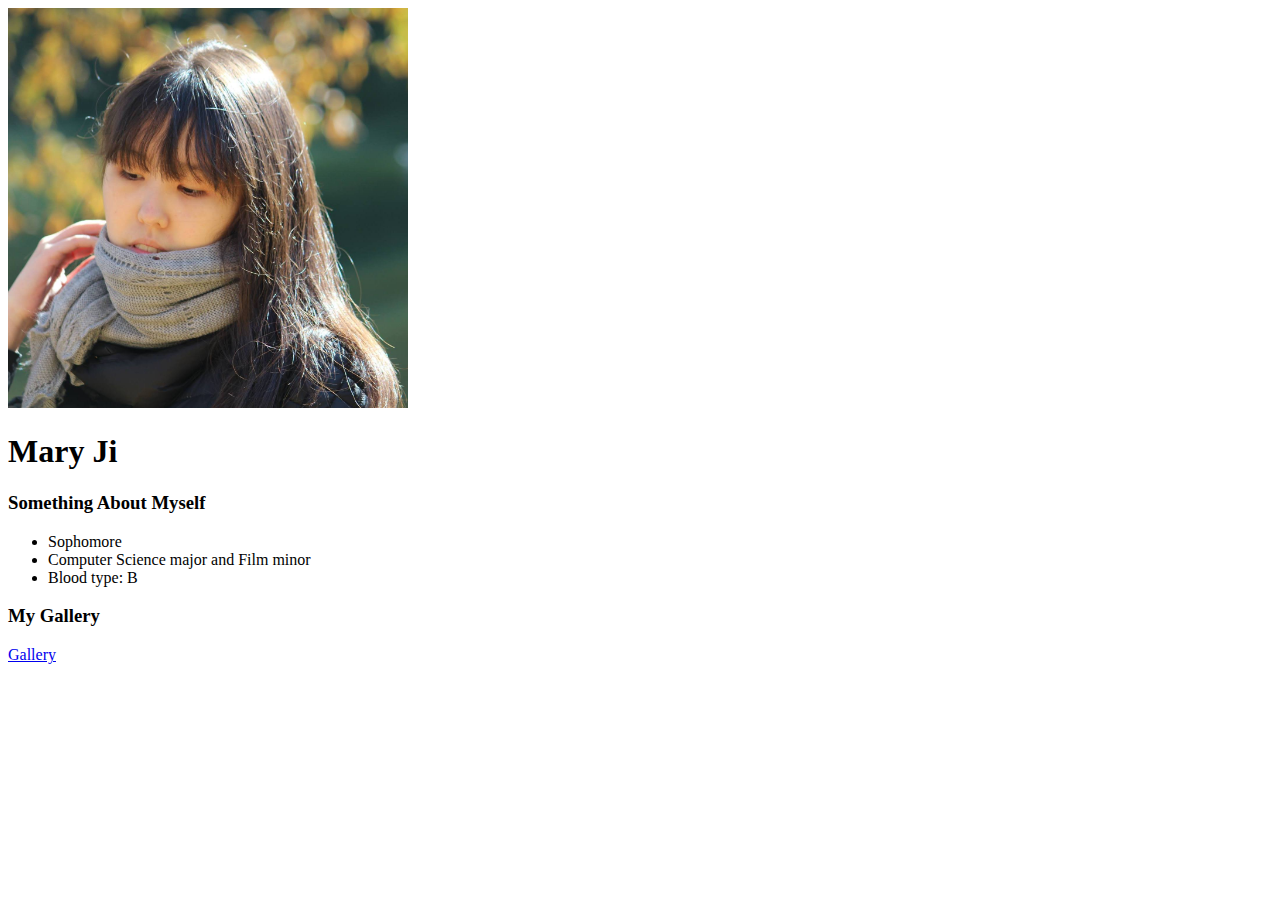
<file: assignment01/index.html>
<!DOCTYPE html>

<html>
<head>
    <meta charset="utf-8">
    <title>Mary Ji</title>
</head>

<body>
    
    <div>
        <img src="images/Ji.jpg" alt="Mary Ji" height="400px" width="400px"><!-- Yanying Ji -->
        <h1><strong>Mary Ji</strong></h1>
        <h3>Something About Myself</h3>
        <ul>
            <li>Sophomore</li>
            <li>Computer Science major and Film minor</li>
            <li>Blood type: B</li>
        </ul>
    </div> <!-- header -->
    <div>
        <h3>My Gallery</h3>
        <p><a href="Gallery.html">Gallery</a></p>
    </div> <!-- body -->

</body>

</html>
</file>
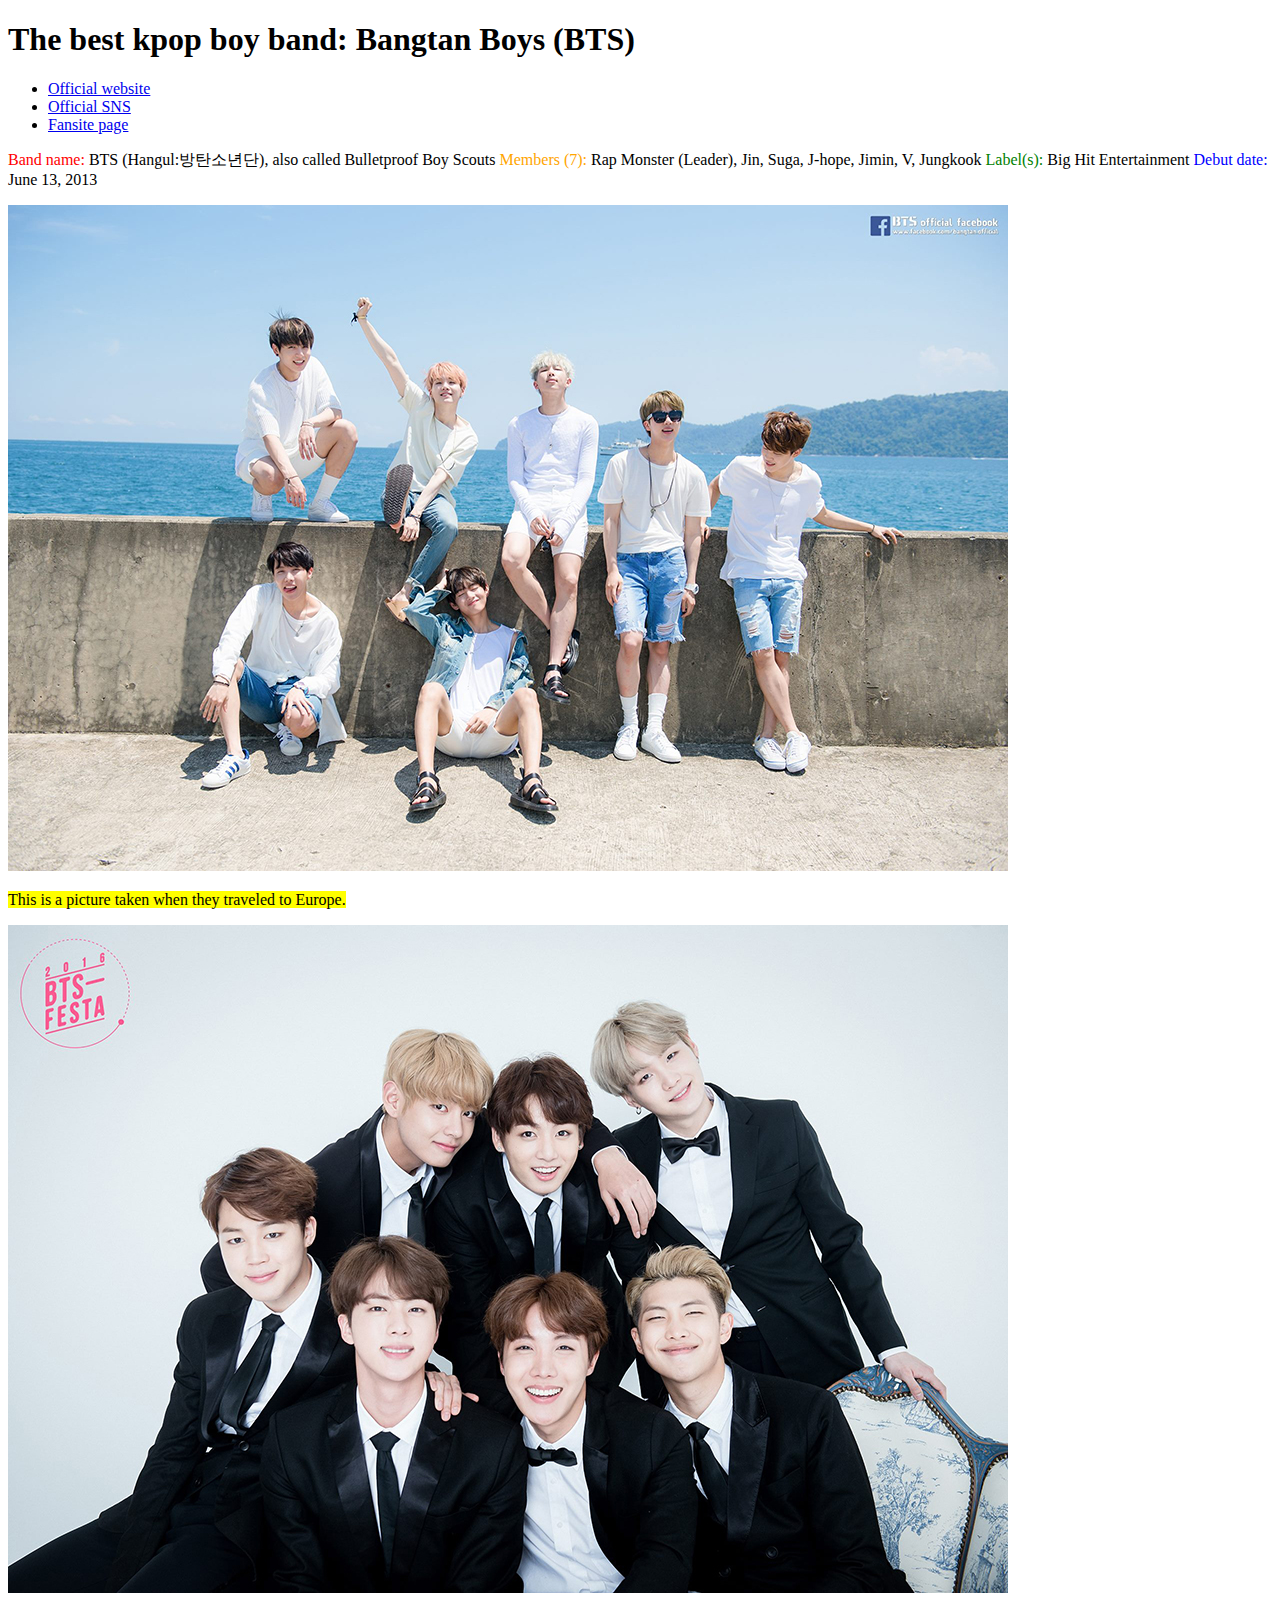
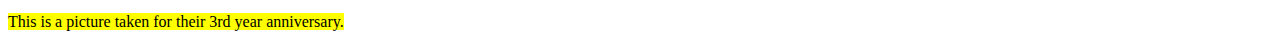
<file: assignment02/index.html>
<!DOCTYPE html>

<html lang="en">
<head>
    <meta charset="utf-8">
    <title>Introduction to BTS</title>
</head>

<body>
    
    <div id="banner">
        <h1>The best kpop boy band: Bangtan Boys (BTS)</h1>
    </div> <!-- end of banner div -->
    
    <div id="nav_bar">
        <ul>
            <li><a href="http://bts.ibighit.com/">Official website</a></li>
            <li><a href="https://twitter.com/BTS_twt" target="_blank">Official SNS</a></li>
            <li><a href="https://btsdiary.com/" target="_blank">Fansite page</a></li>
        </ul>
    </div> <!-- end of nav_bar div -->
    
    <div id="container">
        <div id="about">
            <p>
                <span class="description" style="color:red">Band name: </span>BTS (Hangul:방탄소년단), also called Bulletproof Boy Scouts
                <span class="description" style="color:orange">Members (7): </span>Rap Monster (Leader), Jin, Suga, J-hope, Jimin, V, Jungkook 
                <span class="description" style="color:green">Label(s): </span>Big Hit Entertainment
                <span class="description" style="color:blue">Debut date: </span>June 13, 2013
            </p>
        </div> <!-- end of about div -->
        
        <div id="media_files">
            <!--media source URL: https://www.facebook.com/bangtan.official/ -->
            <img src="images/BTS01.jpg" alt="BTS group picture 1">
            <p><span class="img_descpt" style="background-color:yellow">This is a picture taken when they traveled to Europe.</span></p>
            <!--media source URL: https://www.facebook.com/bangtan.official/ -->
            <img src="images/BTS02.jpg" alt="BTS group picture 2">
            <p><span class="img_descpt" style="background-color:yellow">This is a picture taken for their 3rd year anniversary.</span></p>
        </div> <!-- end of media_files div -->    
    </div> <!-- end of container div -->
    
</body>
    
</html>
</file>
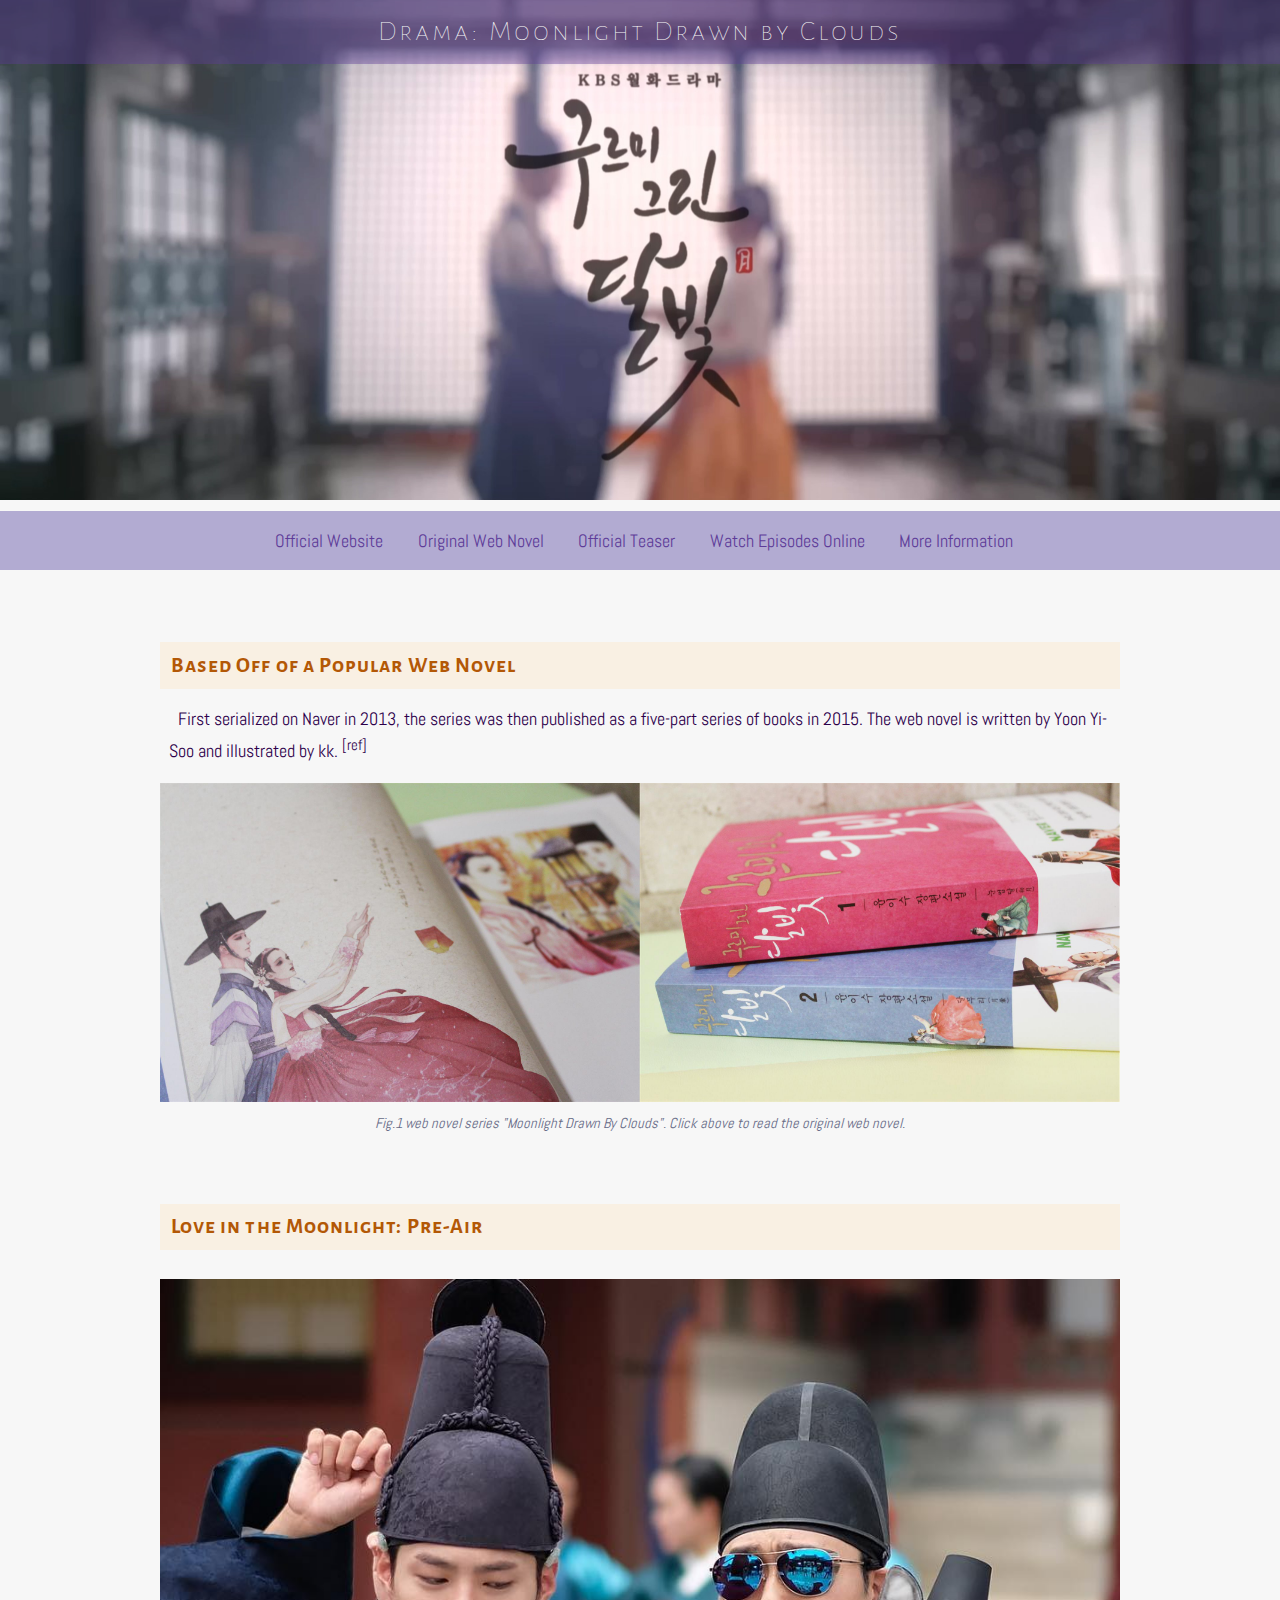
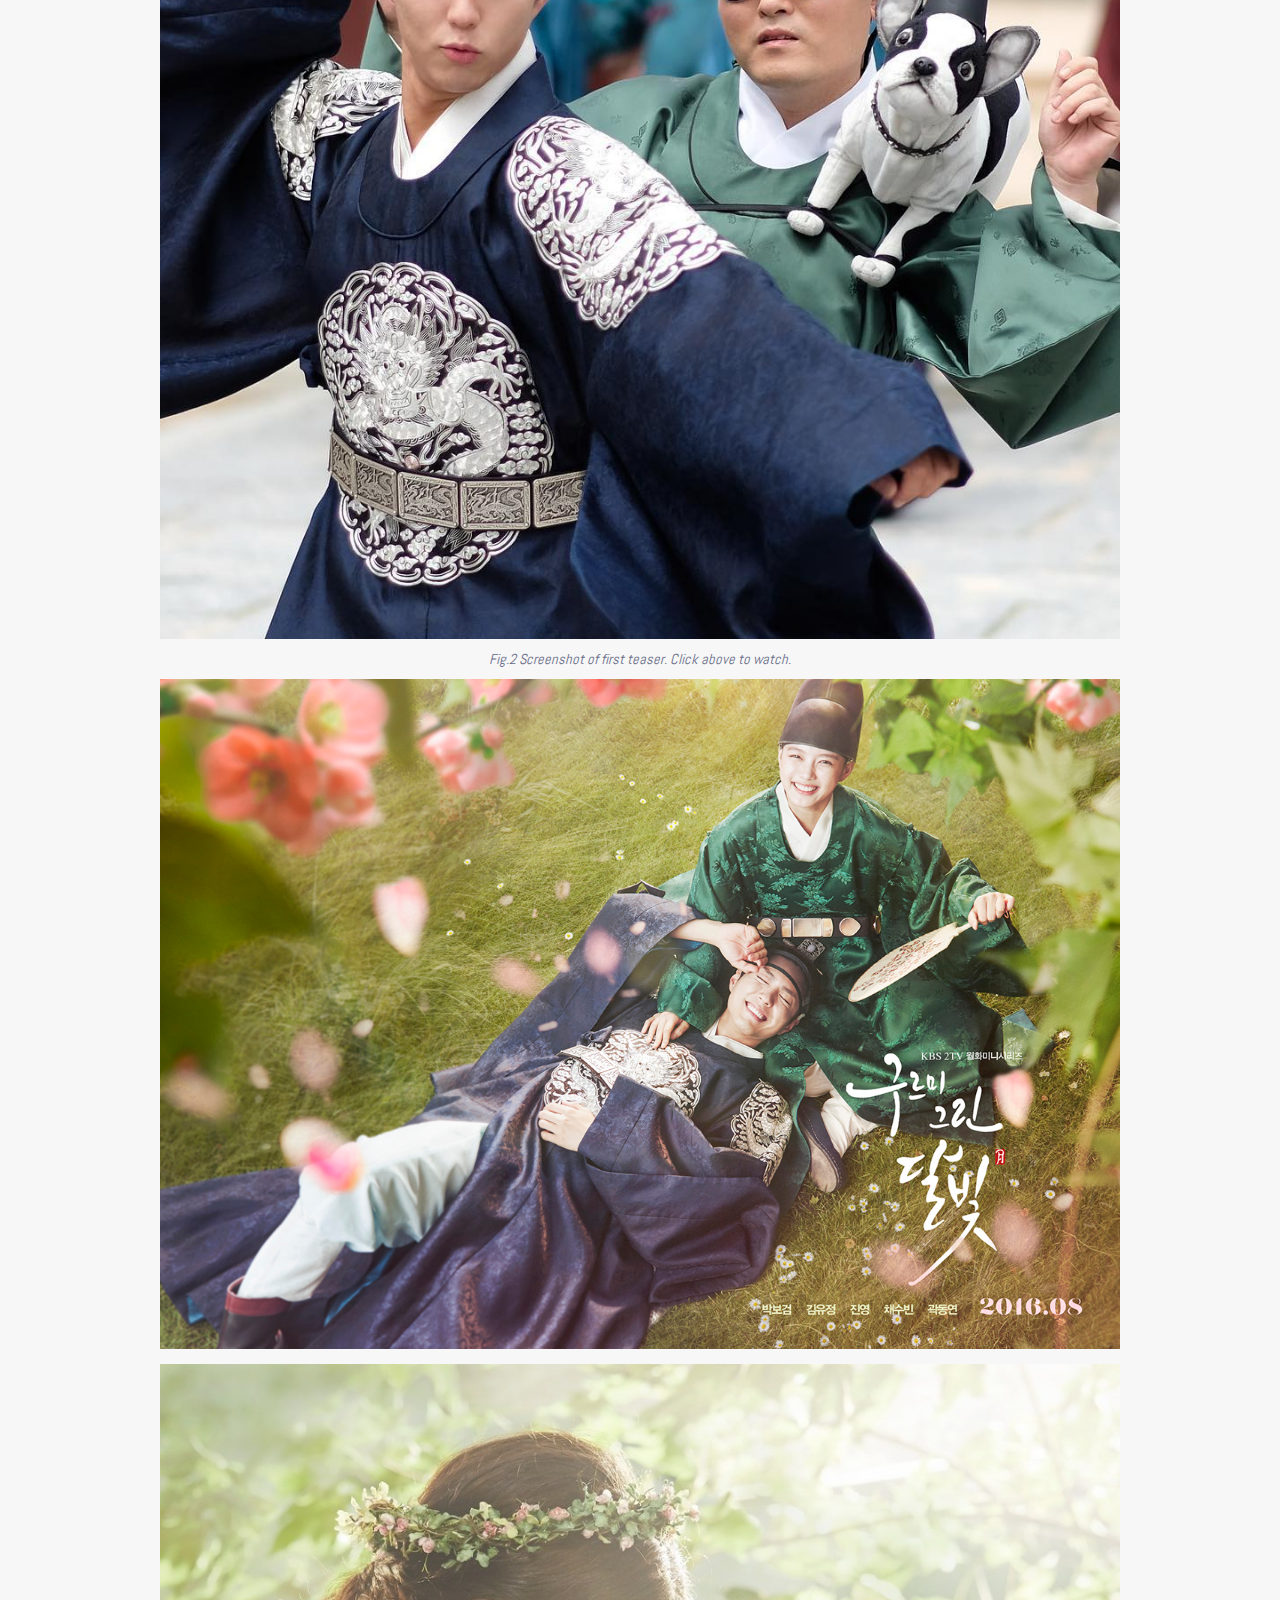
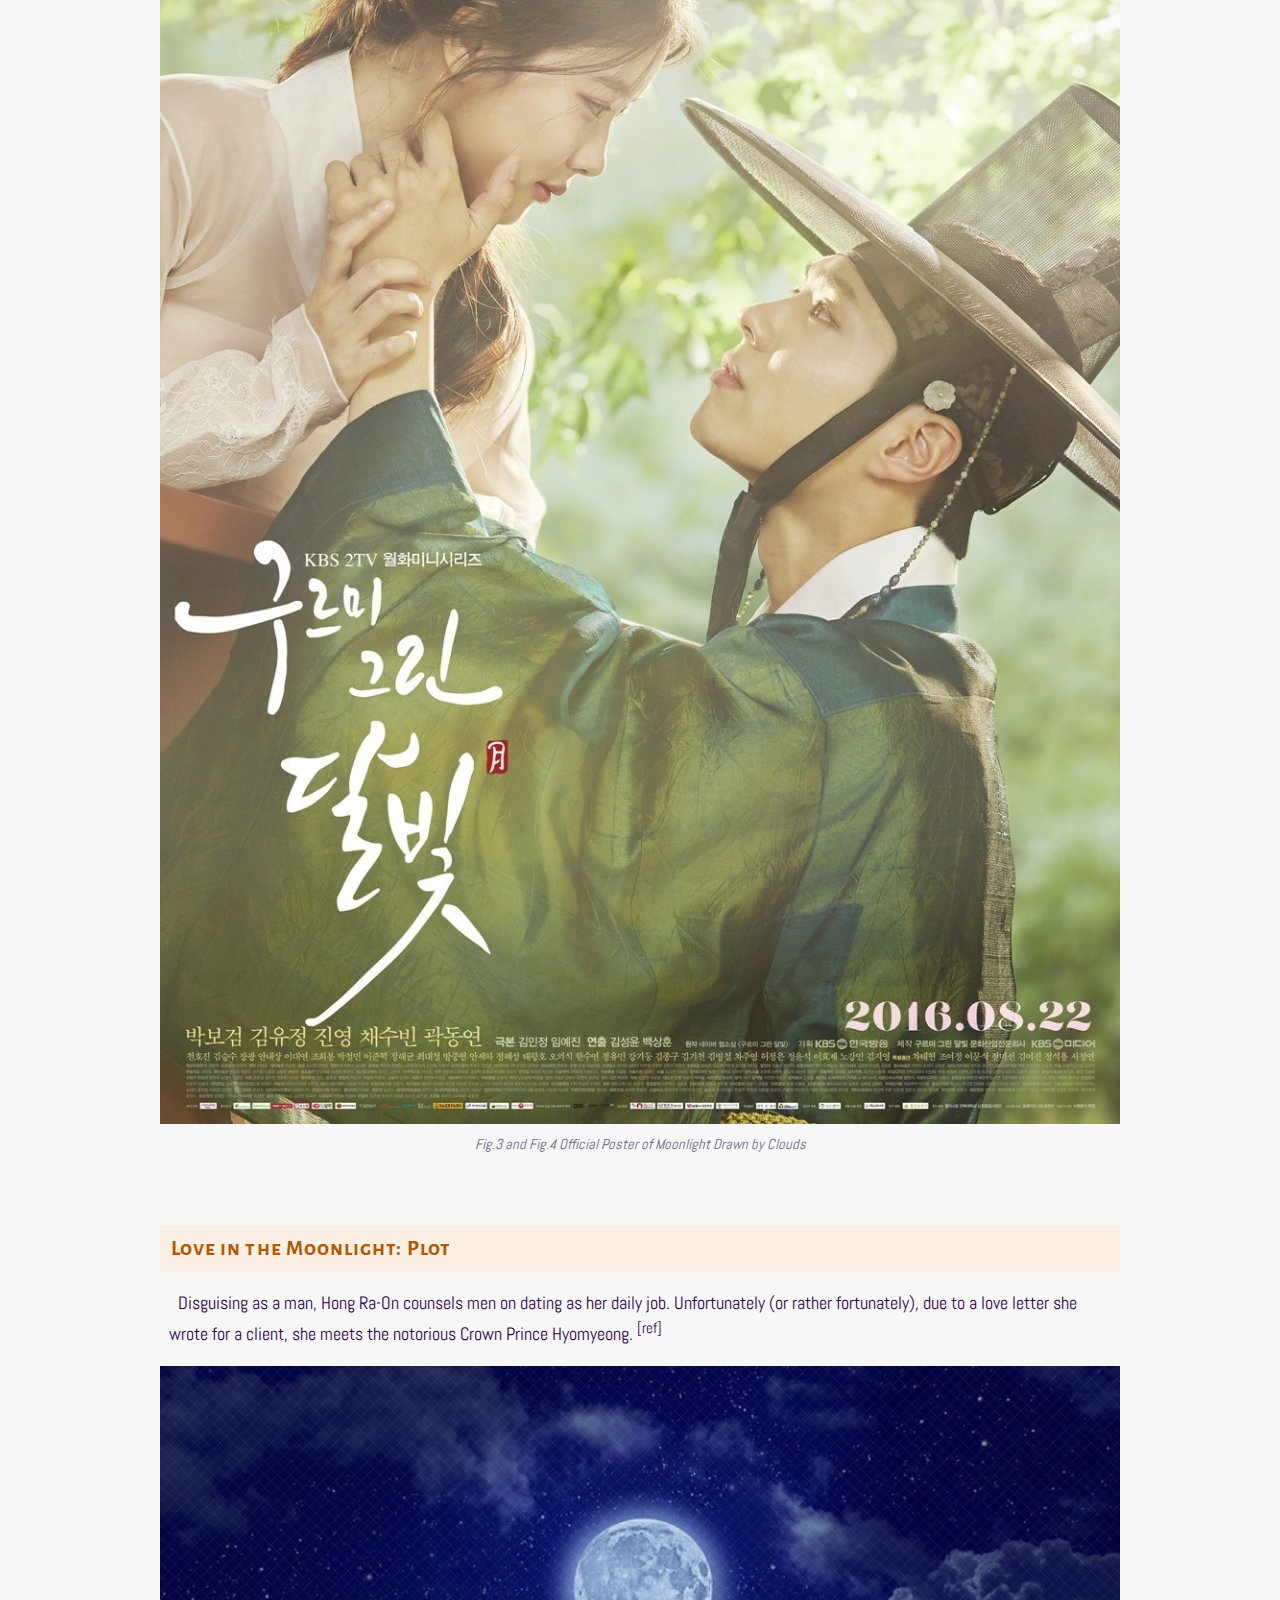
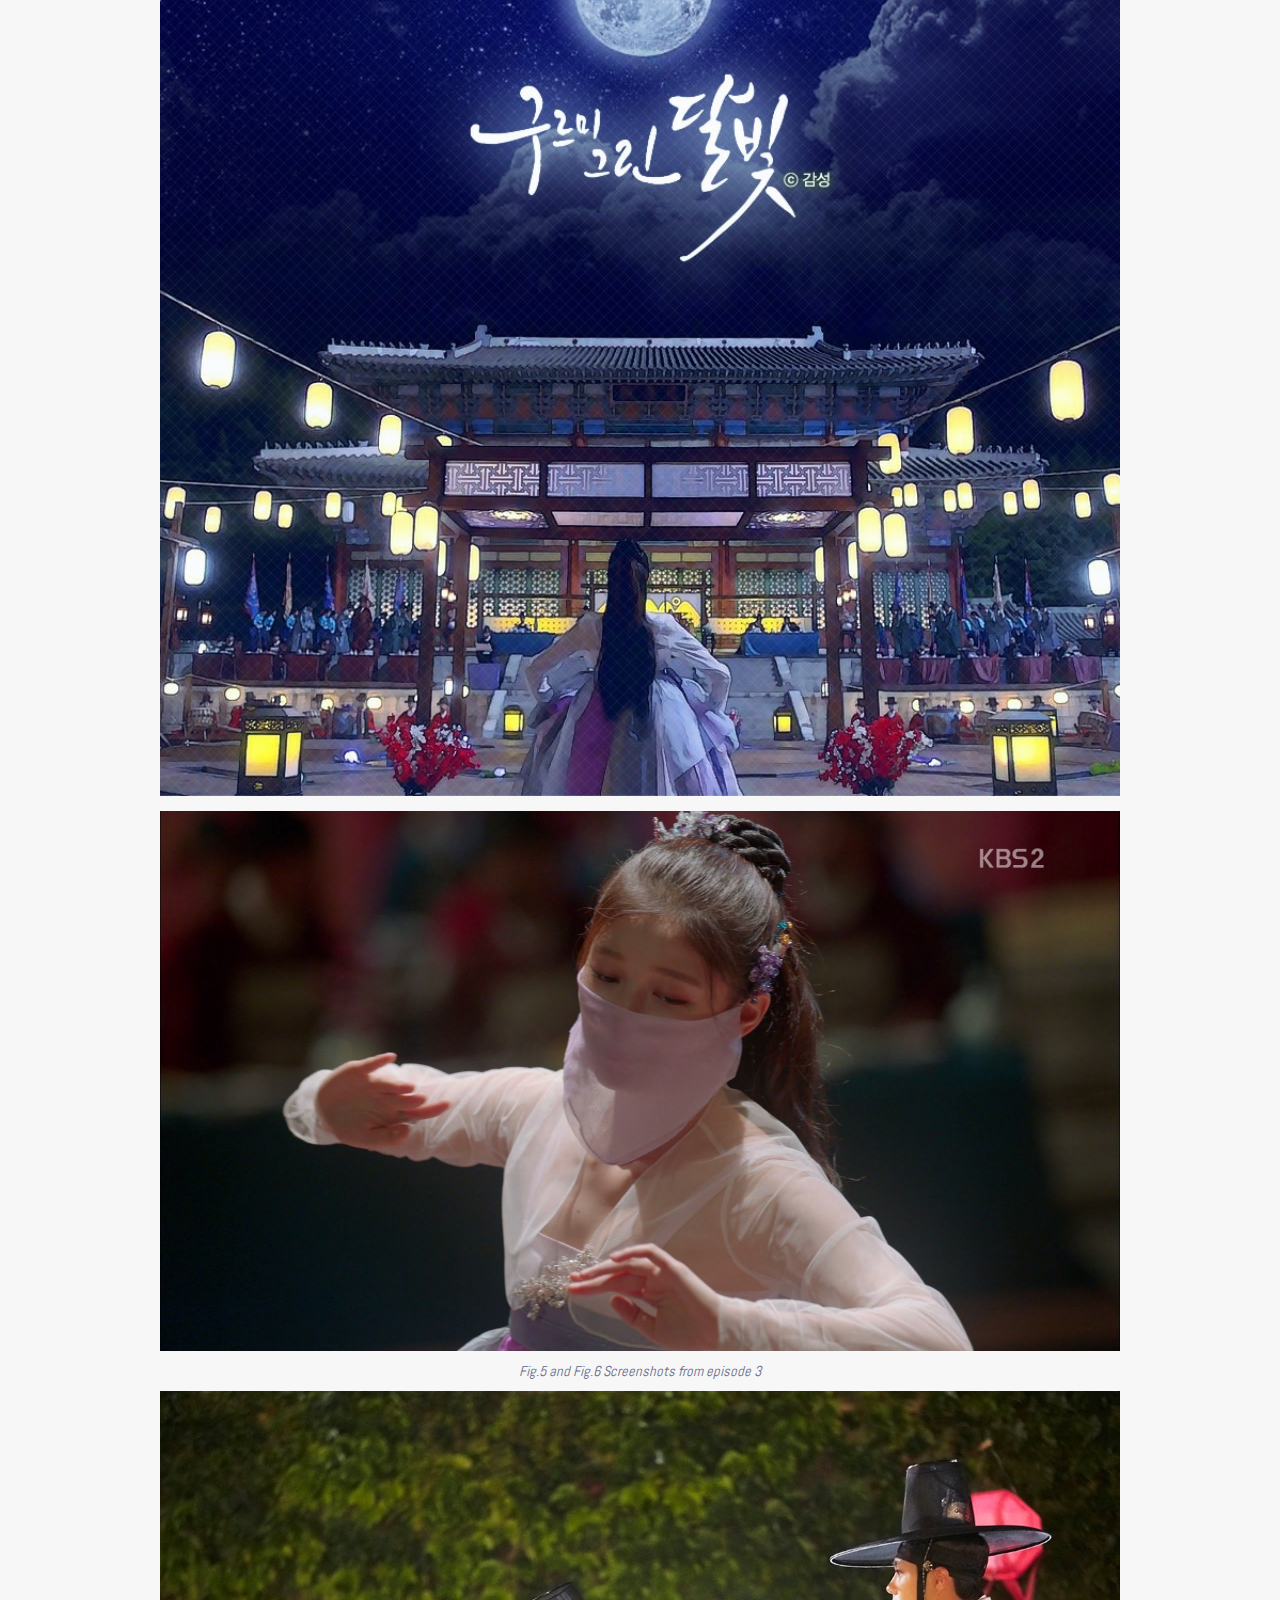
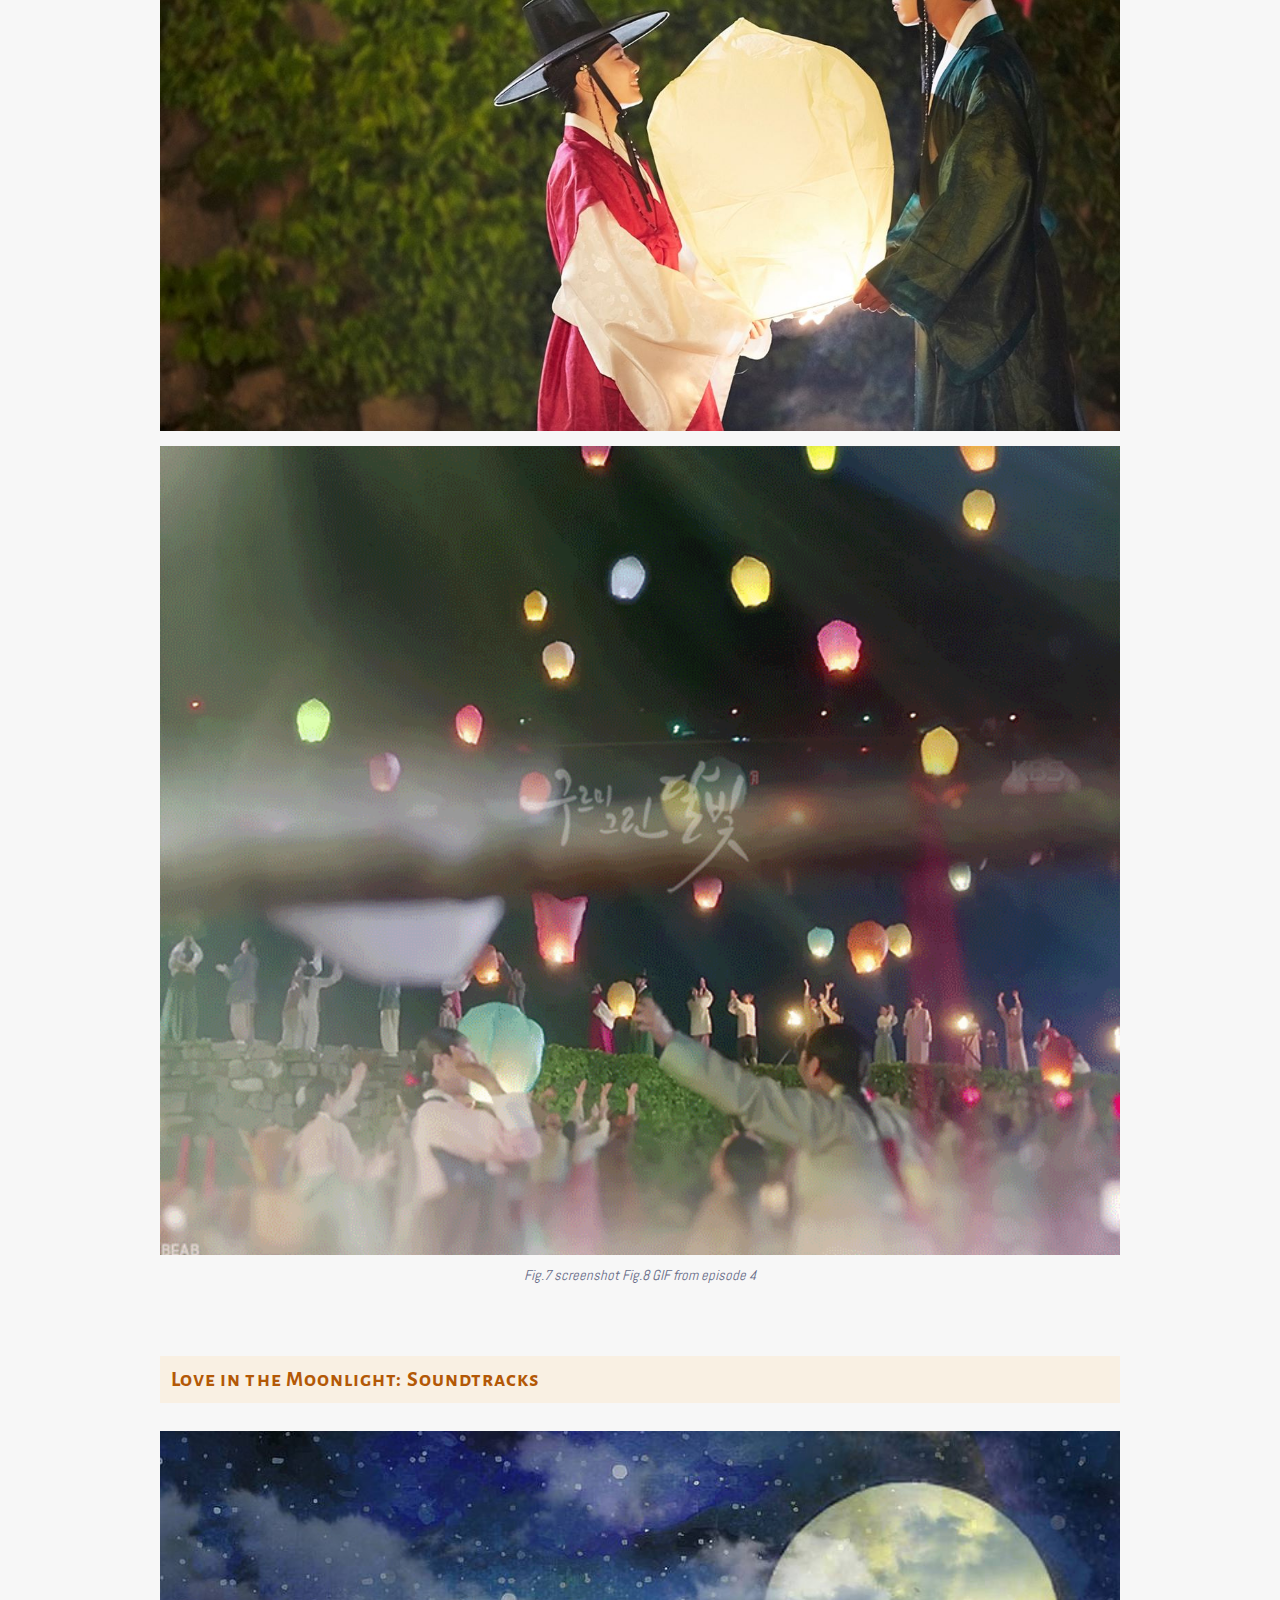
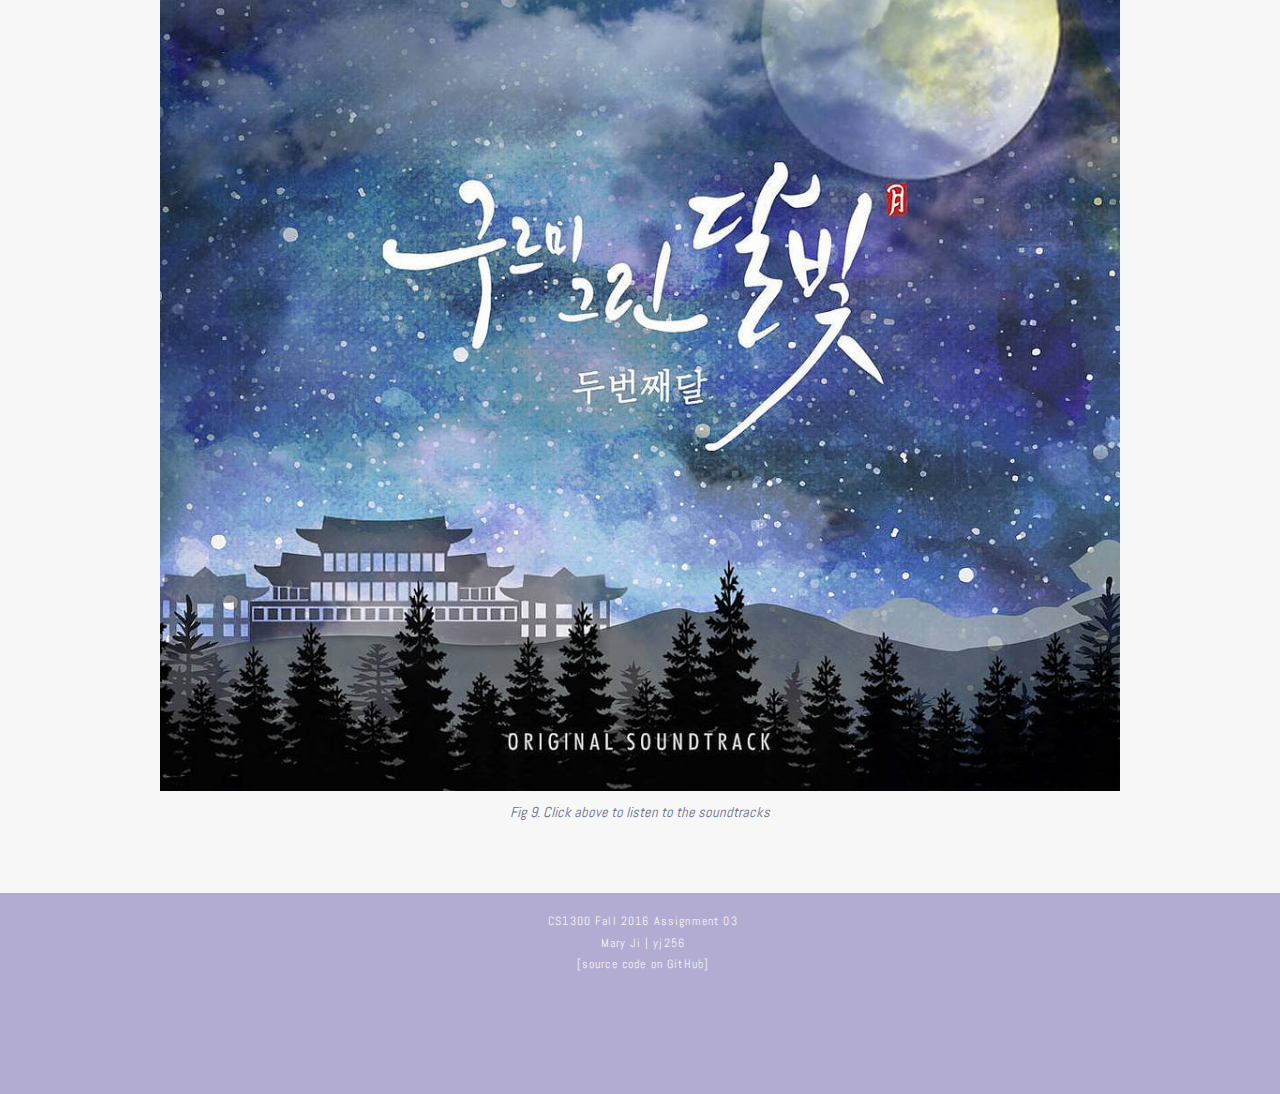
<file: assignment03/index.html>
<!DOCTYPE html>

<html lang="en">
<head>
    <meta charset="utf-8">
    <title>Drama: Moonlight Drawn by Clouds</title>
    <link rel="stylesheet" type="text/css" href="css/index.css">
    <link rel="stylesheet" type="text/css"
          href="https://fonts.googleapis.com/css?family=Abel">
    <link rel="stylesheet" type="text/css"
          href="https://fonts.googleapis.com/css?family=Rajdhani">
    <link rel="stylesheet" type="text/css"
          href="https://fonts.googleapis.com/css?family=Alegreya+Sans+SC:100,300">
</head>

<body>
    
    <div id="banner">
        <h1>Drama: Moonlight Drawn by Clouds</h1>
    </div> <!-- end of banner div -->
    
    <div id="nav_bar">
        <ul>
            <li><a href="http://www.kbs.co.kr/drama/gurumi/" target="_blank">Official Website</a></li>
            <li><a href="http://novel.naver.com/webnovel/list.nhn?novelId=126772" target="_blank">Original Web Novel</a></li>
            <li><a href="https://www.youtube.com/watch?v=YKalIVv3Z24" target="_blank">Official Teaser</a></li>
            <li><a href="https://www.viki.com/tv/30308c-moonlight-drawn-by-clouds?locale=en" target="_blank">Watch Episodes Online</a></li>
            <li><a href="http://asianwiki.com/Love_in_the_Moonlight" target="_blank">More Information</a></li>
        </ul>
    </div> <!-- end of nav_bar div -->
    
    <div id="content_container">
        <div class="section">
            <h2>Based Off of a Popular Web Novel</h2>
            <p>First serialized on Naver in 2013, the series was then published as a five-part series of books in 2015. The web novel is written by Yoon Yi-Soo and illustrated by kk. <span class="superscript"><sup>[<a href="https://en.wikipedia.org/wiki/Love_in_the_Moonlight#cite_note-18" target="_blank">ref</a>]</sup></span></p>
            
            <!-- media source URL: http://blog.aladin.co.kr/746452147/7471883 -->
            <a href="http://novel.naver.com/webnovel/list.nhn?novelId=126772" target="_blank"><img src="images/books.jpg" alt="original novel"></a>
            <div class="caption">Fig.1 web novel series "Moonlight Drawn By Clouds". Click above to read the original web novel.</div>        
        </div>

        <div class="section">
            <h2>Love in the Moonlight: Pre-Air</h2>
            <!-- media source URL: http://dailytrend.tistory.com/509 -->
            <a href="https://www.youtube.com/watch?v=YKalIVv3Z24" target="_blank"><img src="images/28320073655_3138a7e884_o.jpg" alt="teaser screenshot2"></a>
            <div class="caption">Fig.2 Screenshot of first teaser. Click above to watch.</div>
            
            <!--media source URL: http://www.soompi.com/ -->
            <img src="images/%EA%B5%AC%EB%A5%B4%EB%AF%B8_%EA%B7%B8%EB%A6%B0_%EB%8B%AC%EB%B9%9B_06.jpg" alt="official poster">
            <!-- media source URL: http://www.kbs.co.kr/drama/gurumi/# -->
            <img src="images/c019475474fc171332733d6535dca9df.jpg" alt="official poster2">
            <div class="caption">Fig.3 and Fig.4 Official Poster of Moonlight Drawn by Clouds</div>
        </div>
        
        <div class="section">
            <h2>Love in the Moonlight: Plot</h2>
            <p>Disguising as a man, Hong Ra-On counsels men on dating as her daily job. Unfortunately (or rather fortunately), due to a love letter she wrote for a client, she meets the notorious Crown Prince Hyomyeong. <span class="superscript"><sup>[<a href="http://asianwiki.com/Love_in_the_Moonlight" target="_blank">ref</a>]</sup></span></p>

            <!-- media source URL: http://www.instiz.net/pt/4047851 -->
            <img src="images/dfa7f46a8d6b71140572f12261eb1db7.jpg" alt="episode 3 screenshot">
            <!-- media source URL: http://publicfr.tistory.com/1809 -->
            <img src="images/04.ts_20160831_023454.556.jpg" alt="episode 3 screenshot2">
            <div class="caption">Fig.5 and Fig.6 Screenshots from episode 3</div>

            <!-- media source URL: http://blossomenter.com/actors/park_bogum/archives/drama/ -->
            <img src="images/14241536_252780268455236_2210625425746577777_o.jpg" alt="episode 4 screenshot">
            <!-- media source URL: http://www.instiz.net/pt/4047851 -->
            <img src="images/c93dc1acb56d4d7f619bced9984b5dc7.gif" alt="episode 4 gif">
            <div class="caption">Fig.7 screenshot Fig.8 GIF from episode 4 </div>
        </div>
        
        <div class="section">
            <h2>Love in the Moonlight: Soundtracks</h2>
            <!-- media source URL: http://hulkpop.com/ -->
            <a href="https://soundcloud.com/meteorskyost/sets/moonlight-drawn-by-clouds-ost" target="_blank"><img src="images/29268222640_30e8d10e9e_b.jpg" alt="soundtrack cover photo"></a>
            <div class="caption">Fig 9. Click above to listen to the soundtracks</div>
        </div>
    </div> <!-- end of content_container div -->
    
    <footer>
        <p>CS1300 Fall 2016 Assignment 03</p>
        <p>Mary Ji | yj256</p>
        <p>[<a href="https://github.com/yj256/cs1300fa2016/tree/master/assignment03" target="_blank">source code on GitHub</a>]</p>
    </footer> <!-- end of footer -->
    
</body>
    
</html>
</file>
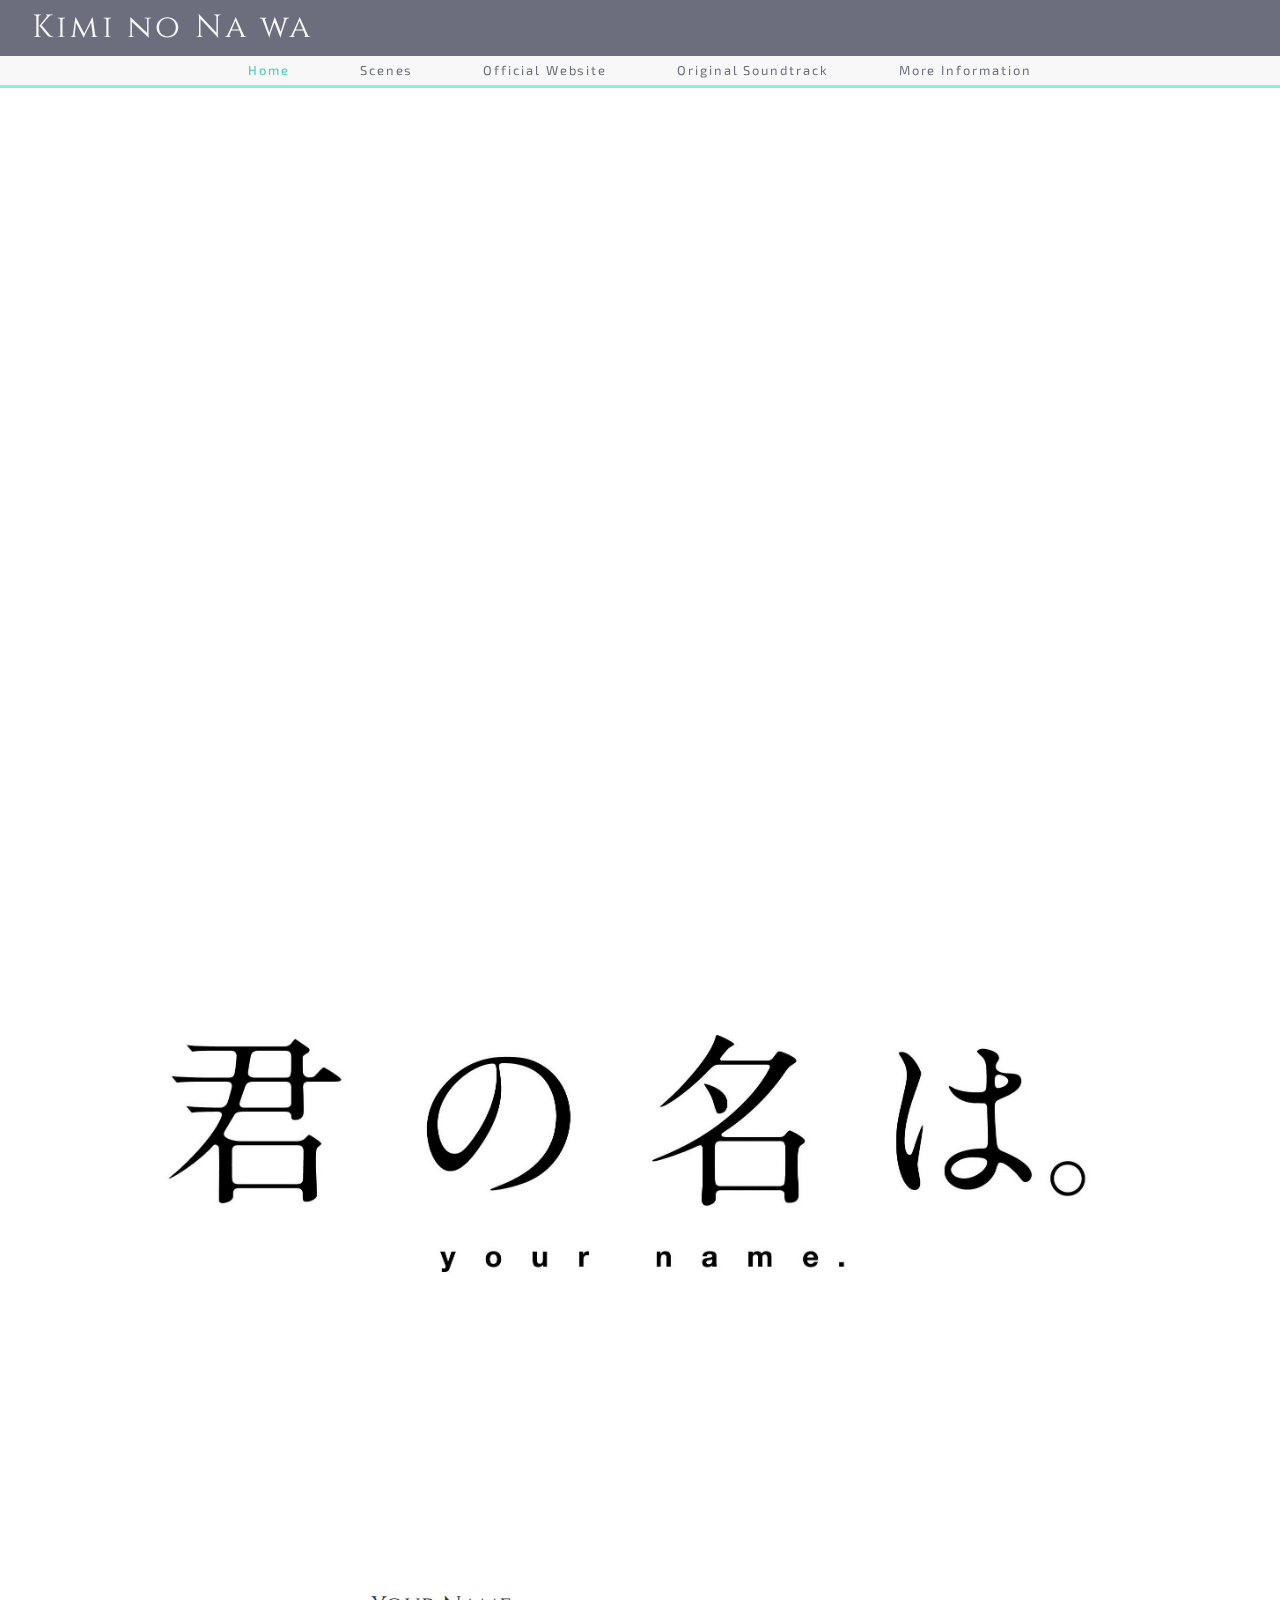
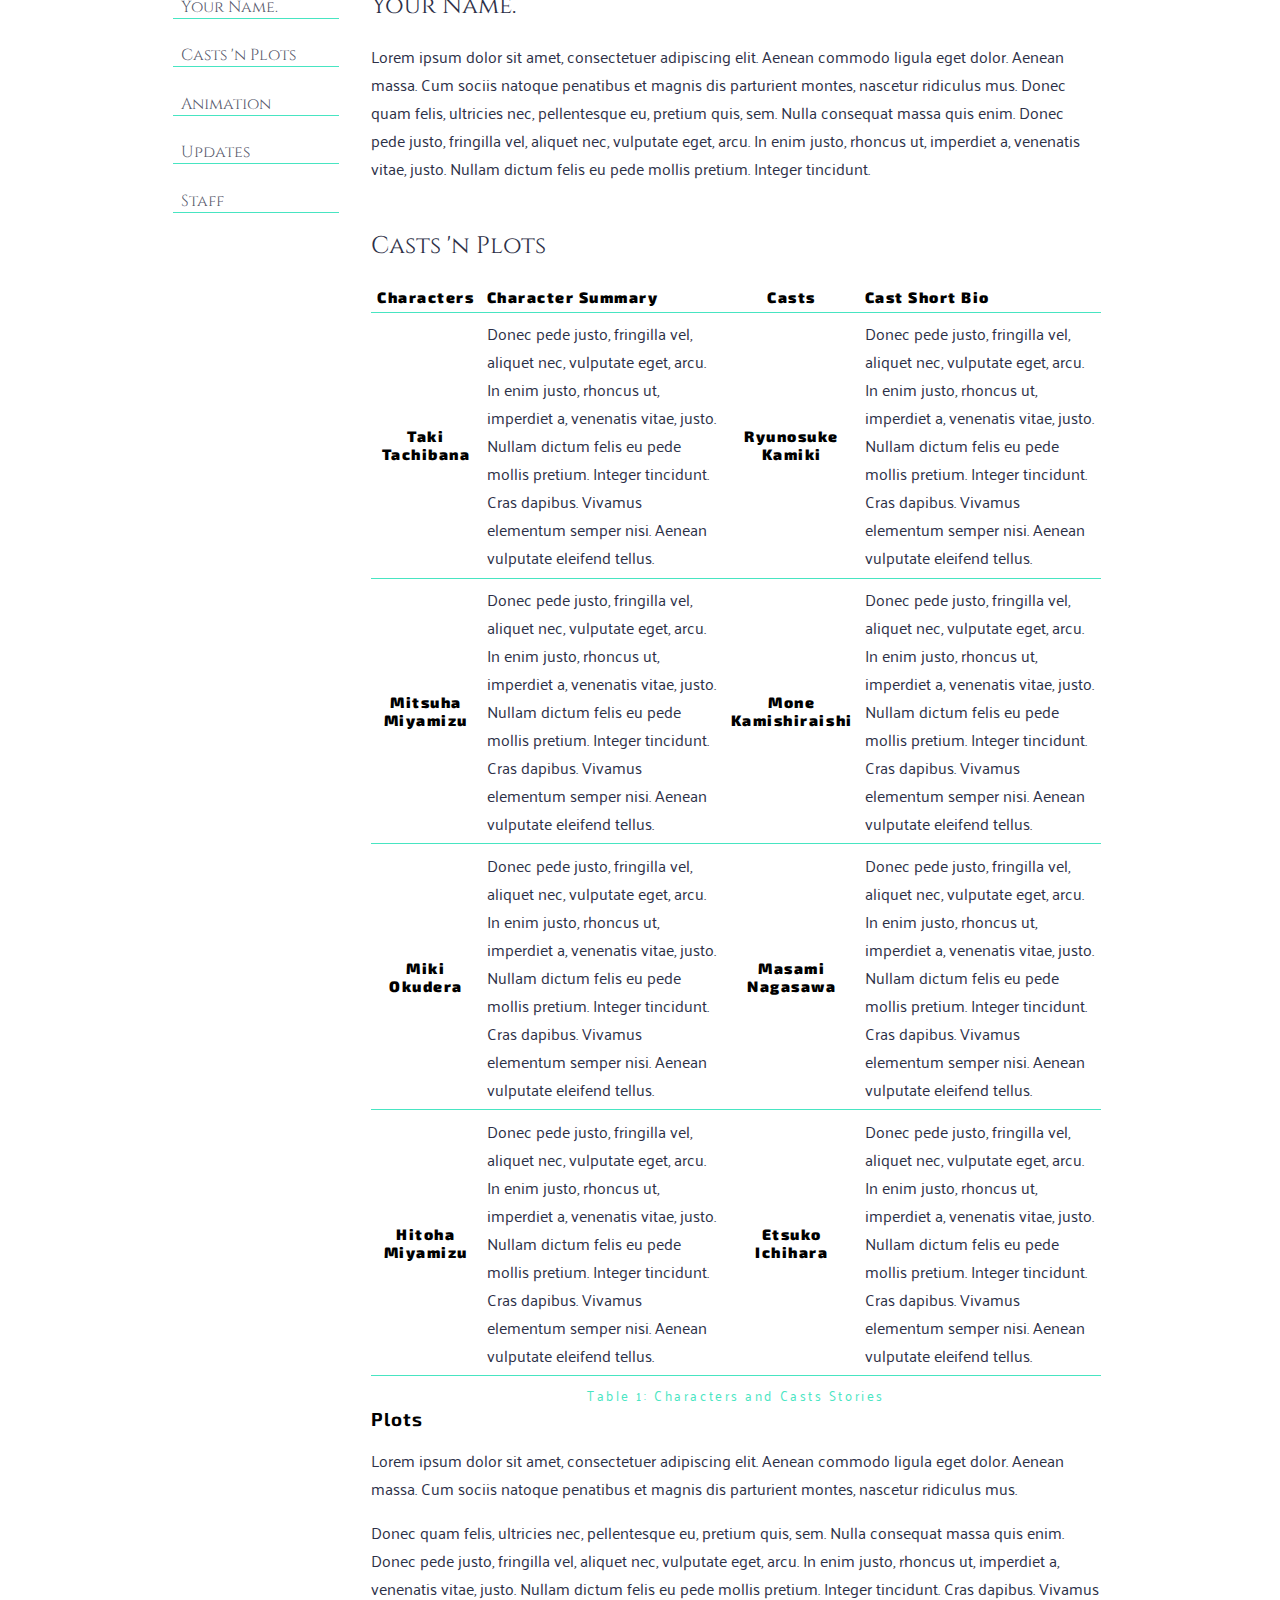
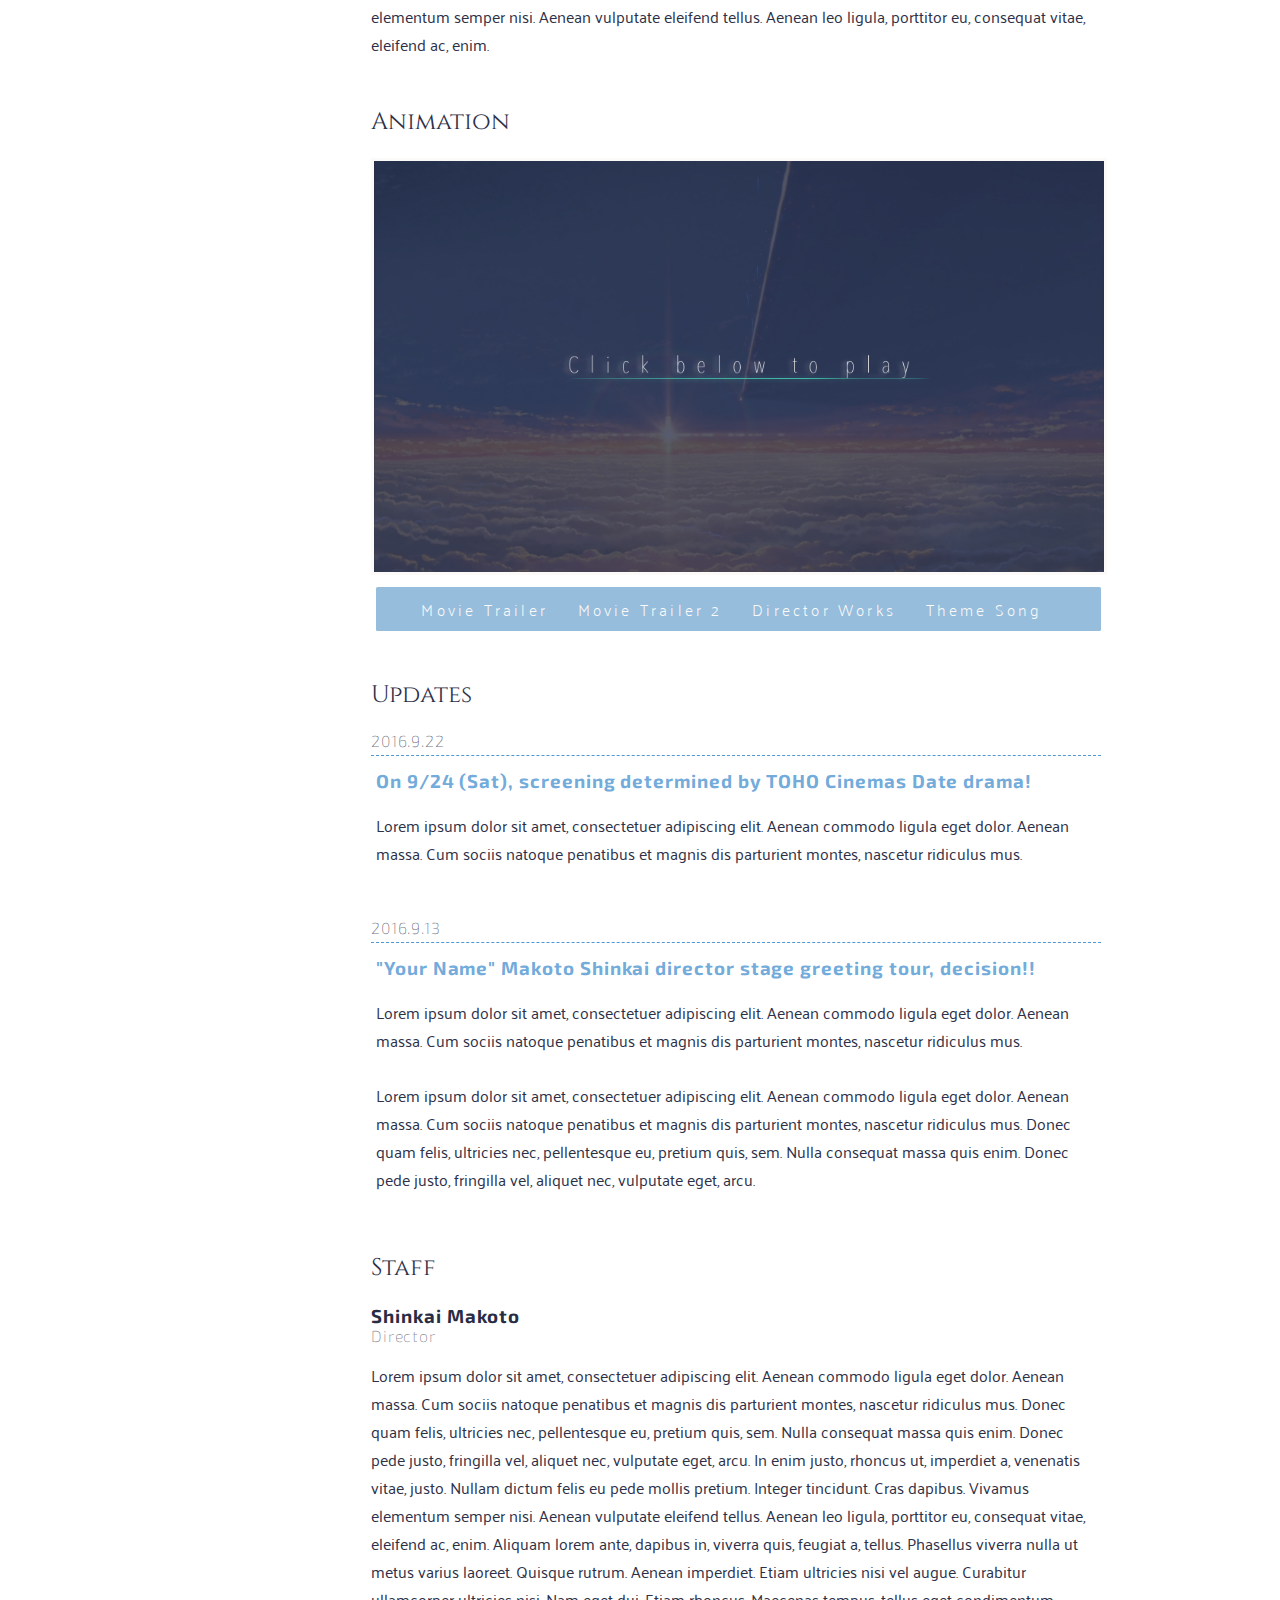
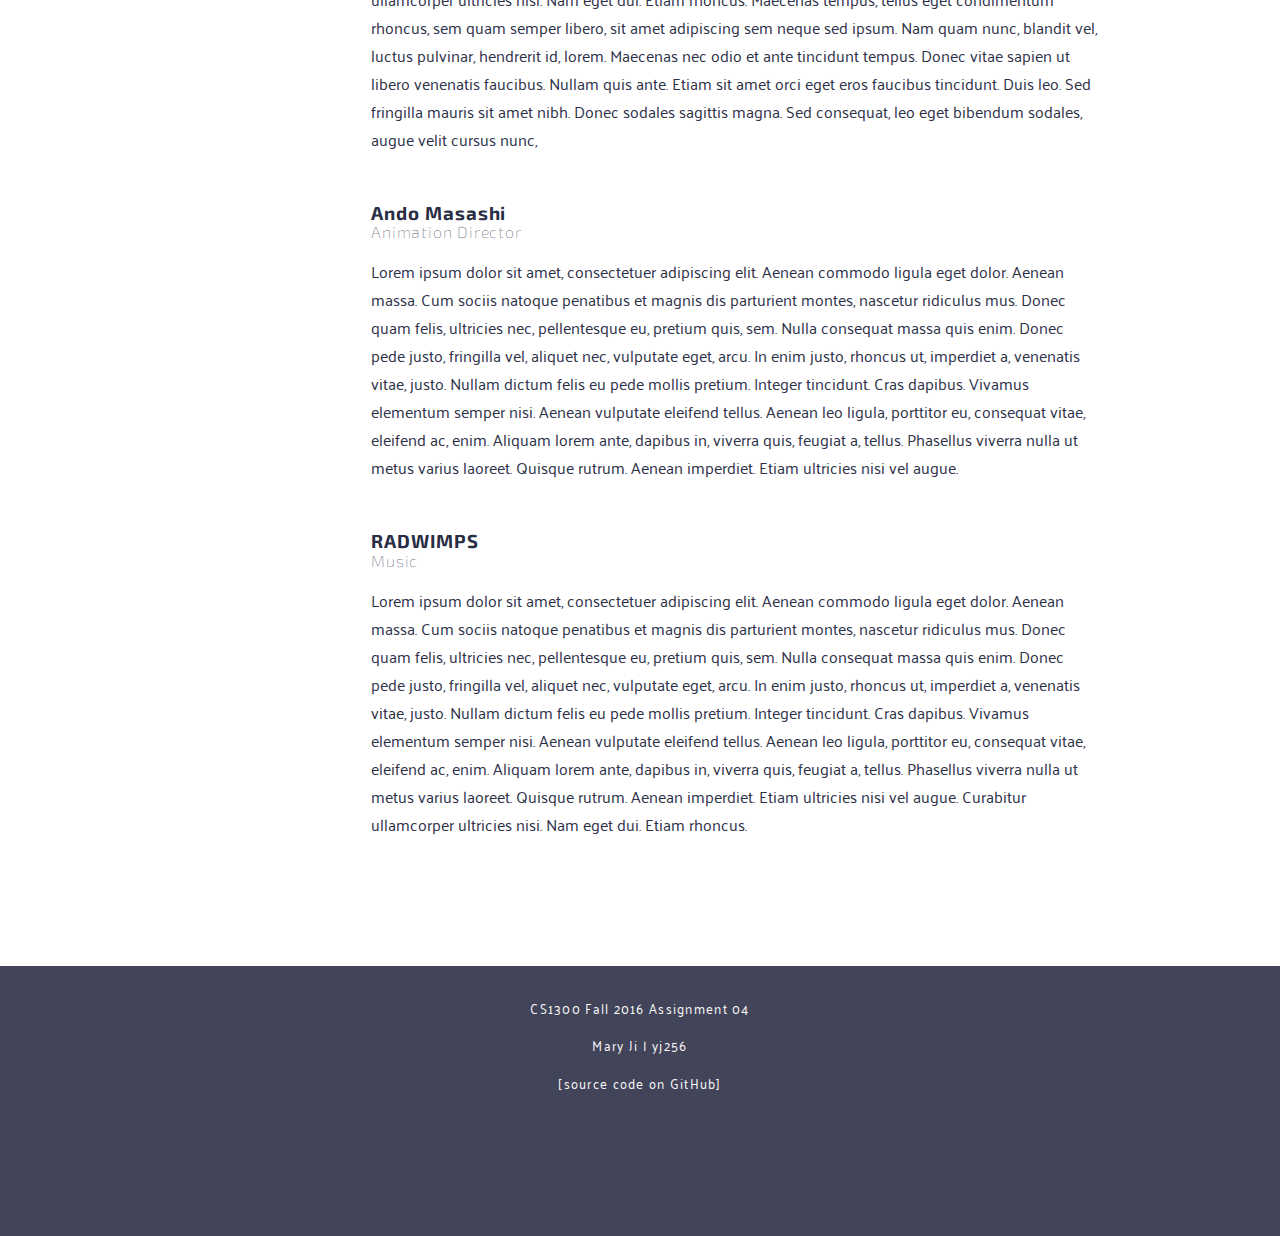
<file: assignment04/index.html>
<!DOCTYPE html>

<html lang="en">
<head>
    <meta charset="utf-8">
    <title>Kimi no Na wa</title>
    <link rel="stylesheet" type="text/css" href="css/kiminonawa.css">
    <link rel="stylesheet" type="text/css"
          href="https://fonts.googleapis.com/css?family=Cinzel">
    <link rel="stylesheet" type="text/css"
          href="https://fonts.googleapis.com/css?family=Exo+2:400">
    <link rel="stylesheet" type="text/css"
          href="https://fonts.googleapis.com/css?family=Exo+2:200">
    <link rel="stylesheet" type="text/css"
          href="https://fonts.googleapis.com/css?family=Palanquin:200">
</head>

<!-- for html, used lorem-ipsum generator 
http://www.blindtextgenerator.com/lorem-ipsum -->
<body>

<!-- used youtube Iframe Player API:
https://developers.google.com/youtube/player_parameters#Parameters -->
<div class="videoWrapper">
     <iframe
    src="https://www.youtube.com/embed/k4xGqY5IDBE?autoplay=1&rel=0&showinfo=0&controls=0">
    </iframe>           
</div>

<div class="container_header">
    <div class="top">
        
        <div class="banner">
            <a href="#top"><h1>Kimi no Na wa</h1></a>
        </div> <!-- end of banner div -->

        <div class="global_nav">
            <span class="nav_span" id="home">Home</span>
            <span class="nav_span"><a href="scenes.html">Scenes</a></span>
            <span class="nav_span"><a href="http://www.kiminona.com/index.html" target="_blank">Official Website</a></span>
            <span class="nav_span"><a href="https://www.youtube.com/watch?v=X2kGaP7N2VA" target="_blank">Original Soundtrack</a></span>
            <span class="nav_span"><a href="https://myanimelist.net/anime/32281/Kimi_no_Na_wa" target="_blank">More Information</a></span>
        </div> <!-- end of global div -->

    </div> <!-- end of top div -->
</div> <!-- end of container header div -->


<div class="container">
    <div class="content">
        
        <div class="col-left">
            <a class= "anchor" id="top"></a>
            <a href="#about"><span>Your Name.</span></a>
            <a href="#plots_n_casts"><span>Casts 'n Plots</span></a>
            <a href="#animation"><span>Animation</span></a>
            <a href="#updates"><span>Updates</span></a>
            <a href="#staff"><span>Staff</span></a>
        </div> <!-- end of left col nav div -->
        
        <div class="col-right">
            <a class= "anchor" id="about"></a>
            <h2>Your Name.</h2>
            <p>Lorem ipsum dolor sit amet, consectetuer adipiscing elit. Aenean commodo ligula eget dolor. Aenean massa. Cum sociis natoque penatibus et magnis dis parturient montes, nascetur ridiculus mus. Donec quam felis, ultricies nec, pellentesque eu, pretium quis, sem. Nulla consequat massa quis enim. Donec pede justo, fringilla vel, aliquet nec, vulputate eget, arcu. In enim justo, rhoncus ut, imperdiet a, venenatis vitae, justo. Nullam dictum felis eu pede mollis pretium. Integer tincidunt. 
            </p>
            
            <a class= "anchor" id="plots_n_casts"></a>
            <h2 class="col-right-tit">Casts 'n Plots</h2>
            <table>
                <caption>Table 1: Characters and Casts Stories</caption>
                <tr>
                    <th>Characters</th>
                    <th>Character Summary</th>
                    <th>Casts</th>
                    <th>Cast Short Bio</th>
                </tr>
                <tr>
                    <th>Taki Tachibana</th>
                    <td>
                        Donec pede justo, fringilla vel, aliquet nec, vulputate eget, arcu. In enim justo, rhoncus ut, imperdiet a, venenatis vitae, justo. Nullam dictum felis eu pede mollis pretium. Integer tincidunt. Cras dapibus. Vivamus elementum semper nisi. Aenean vulputate eleifend tellus. 
                    </td>
                    <th>Ryunosuke Kamiki</th>
                    <td>
                        Donec pede justo, fringilla vel, aliquet nec, vulputate eget, arcu. In enim justo, rhoncus ut, imperdiet a, venenatis vitae, justo. Nullam dictum felis eu pede mollis pretium. Integer tincidunt. Cras dapibus. Vivamus elementum semper nisi. Aenean vulputate eleifend tellus. 
                    </td>
                </tr>
                <tr>
                    <th>Mitsuha Miyamizu</th>
                    <td>
                        Donec pede justo, fringilla vel, aliquet nec, vulputate eget, arcu. In enim justo, rhoncus ut, imperdiet a, venenatis vitae, justo. Nullam dictum felis eu pede mollis pretium. Integer tincidunt. Cras dapibus. Vivamus elementum semper nisi. Aenean vulputate eleifend tellus. 
                    </td>
                    <th>Mone Kamishiraishi</th>
                    <td>
                        Donec pede justo, fringilla vel, aliquet nec, vulputate eget, arcu. In enim justo, rhoncus ut, imperdiet a, venenatis vitae, justo. Nullam dictum felis eu pede mollis pretium. Integer tincidunt. Cras dapibus. Vivamus elementum semper nisi. Aenean vulputate eleifend tellus. 
                    </td>
                </tr>
                <tr>
                    <th>Miki Okudera</th>
                    <td>
                        Donec pede justo, fringilla vel, aliquet nec, vulputate eget, arcu. In enim justo, rhoncus ut, imperdiet a, venenatis vitae, justo. Nullam dictum felis eu pede mollis pretium. Integer tincidunt. Cras dapibus. Vivamus elementum semper nisi. Aenean vulputate eleifend tellus. 
                    </td>
                    <th>Masami Nagasawa</th>
                    <td>
                        Donec pede justo, fringilla vel, aliquet nec, vulputate eget, arcu. In enim justo, rhoncus ut, imperdiet a, venenatis vitae, justo. Nullam dictum felis eu pede mollis pretium. Integer tincidunt. Cras dapibus. Vivamus elementum semper nisi. Aenean vulputate eleifend tellus. 
                    </td>
                </tr>
                <tr>
                    <th>Hitoha Miyamizu</th>
                    <td>
                        Donec pede justo, fringilla vel, aliquet nec, vulputate eget, arcu. In enim justo, rhoncus ut, imperdiet a, venenatis vitae, justo. Nullam dictum felis eu pede mollis pretium. Integer tincidunt. Cras dapibus. Vivamus elementum semper nisi. Aenean vulputate eleifend tellus. 
                    </td>
                    <th>Etsuko Ichihara</th>
                    <td>
                        Donec pede justo, fringilla vel, aliquet nec, vulputate eget, arcu. In enim justo, rhoncus ut, imperdiet a, venenatis vitae, justo. Nullam dictum felis eu pede mollis pretium. Integer tincidunt. Cras dapibus. Vivamus elementum semper nisi. Aenean vulputate eleifend tellus. 
                    </td>
                </tr>
            </table>
            <h3>Plots</h3>
            <p>
                Lorem ipsum dolor sit amet, consectetuer adipiscing elit. Aenean commodo ligula eget dolor. Aenean massa. Cum sociis natoque penatibus et magnis dis parturient montes, nascetur ridiculus mus. 
            </p>
            <p>
                Donec quam felis, ultricies nec, pellentesque eu, pretium quis, sem. Nulla consequat massa quis enim. Donec pede justo, fringilla vel, aliquet nec, vulputate eget, arcu. In enim justo, rhoncus ut, imperdiet a, venenatis vitae, justo. Nullam dictum felis eu pede mollis pretium. Integer tincidunt. Cras dapibus. Vivamus elementum semper nisi. Aenean vulputate eleifend tellus. Aenean leo ligula, porttitor eu, consequat vitae, eleifend ac, enim. 
            </p>
            
            <a class= "anchor" id="animation"></a>
            <h2 class="col-right-tit">Animation</h2>
            <iframe class="frame" name="animation"></iframe>
            <div class="span_row">
                <span class="ani_vid"><a href="https://www.youtube.com/embed/k4xGqY5IDBE?autoplay=1&rel=0&showinfo=0" target="animation">Movie Trailer</a></span>
                <span class="ani_vid"><a href="https://www.youtube.com/embed/3KR8_igDs1Y?autoplay=1&rel=0&showinfo=0" target="animation">Movie Trailer 2</a></span>
                <span class="ani_vid"><a href="https://www.youtube.com/embed/GwUAwQRp850?autoplay=1&rel=0&showinfo=0" target="animation">Director Works</a></span>
                <span class="ani_vid"><a href="https://www.youtube.com/embed/PDSkFeMVNFs?autoplay=1&rel=0&showinfo=0" target="animation">Theme Song</a></span>
            </div>
            
            <a class= "anchor" id="updates"></a>
            <h2 class="col-right-tit">Updates</h2>
            <h4 class="date" id="fst_date">2016.9.22</h4>
            <div class="update_sec">
                <h3 class="updates">On 9/24 (Sat), screening determined by TOHO Cinemas Date drama!</h3>
                <p>Lorem ipsum dolor sit amet, consectetuer adipiscing elit. Aenean commodo ligula eget dolor. Aenean massa. Cum sociis natoque penatibus et magnis dis parturient montes, nascetur ridiculus mus. </p>
            </div>
            <h4 class="date">2016.9.13</h4>
            <div class="update_sec">
                <h3 class="updates">"Your Name" Makoto Shinkai director stage greeting tour, decision!!</h3>
                <p>Lorem ipsum dolor sit amet, consectetuer adipiscing elit. Aenean commodo ligula eget dolor. Aenean massa. Cum sociis natoque penatibus et magnis dis parturient montes, nascetur ridiculus mus. </p>
                <p>Lorem ipsum dolor sit amet, consectetuer adipiscing elit. Aenean commodo ligula eget dolor. Aenean massa. Cum sociis natoque penatibus et magnis dis parturient montes, nascetur ridiculus mus. Donec quam felis, ultricies nec, pellentesque eu, pretium quis, sem. Nulla consequat massa quis enim. Donec pede justo, fringilla vel, aliquet nec, vulputate eget, arcu. </p>
            </div>
            
            <a class= "anchor" id="staff"></a>
            <h2 class="col-right-tit">Staff</h2>
            <h3 class="staff_tit">Shinkai Makoto</h3>
            <h4 class="sub_title">Director</h4>
            <p class="staff_p">Lorem ipsum dolor sit amet, consectetuer adipiscing elit. Aenean commodo ligula eget dolor. Aenean massa. Cum sociis natoque penatibus et magnis dis parturient montes, nascetur ridiculus mus. Donec quam felis, ultricies nec, pellentesque eu, pretium quis, sem. Nulla consequat massa quis enim. Donec pede justo, fringilla vel, aliquet nec, vulputate eget, arcu. In enim justo, rhoncus ut, imperdiet a, venenatis vitae, justo. Nullam dictum felis eu pede mollis pretium. Integer tincidunt. Cras dapibus. Vivamus elementum semper nisi. Aenean vulputate eleifend tellus. Aenean leo ligula, porttitor eu, consequat vitae, eleifend ac, enim. Aliquam lorem ante, dapibus in, viverra quis, feugiat a, tellus. Phasellus viverra nulla ut metus varius laoreet. Quisque rutrum. Aenean imperdiet. Etiam ultricies nisi vel augue. Curabitur ullamcorper ultricies nisi. Nam eget dui. Etiam rhoncus. Maecenas tempus, tellus eget condimentum rhoncus, sem quam semper libero, sit amet adipiscing sem neque sed ipsum. Nam quam nunc, blandit vel, luctus pulvinar, hendrerit id, lorem. Maecenas nec odio et ante tincidunt tempus. Donec vitae sapien ut libero venenatis faucibus. Nullam quis ante. Etiam sit amet orci eget eros faucibus tincidunt. Duis leo. Sed fringilla mauris sit amet nibh. Donec sodales sagittis magna. Sed consequat, leo eget bibendum sodales, augue velit cursus nunc,</p>
            
            <h3 class="staff_tit">Ando Masashi</h3>
            <h4 class="sub_title">Animation Director</h4>
            <p class="staff_p">Lorem ipsum dolor sit amet, consectetuer adipiscing elit. Aenean commodo ligula eget dolor. Aenean massa. Cum sociis natoque penatibus et magnis dis parturient montes, nascetur ridiculus mus. Donec quam felis, ultricies nec, pellentesque eu, pretium quis, sem. Nulla consequat massa quis enim. Donec pede justo, fringilla vel, aliquet nec, vulputate eget, arcu. In enim justo, rhoncus ut, imperdiet a, venenatis vitae, justo. Nullam dictum felis eu pede mollis pretium. Integer tincidunt. Cras dapibus. Vivamus elementum semper nisi. Aenean vulputate eleifend tellus. Aenean leo ligula, porttitor eu, consequat vitae, eleifend ac, enim. Aliquam lorem ante, dapibus in, viverra quis, feugiat a, tellus. Phasellus viverra nulla ut metus varius laoreet. Quisque rutrum. Aenean imperdiet. Etiam ultricies nisi vel augue. </p>
            
            <h3 class="staff_tit">RADWIMPS</h3>
            <h4 class="sub_title">Music</h4>
            <p class="staff_p">Lorem ipsum dolor sit amet, consectetuer adipiscing elit. Aenean commodo ligula eget dolor. Aenean massa. Cum sociis natoque penatibus et magnis dis parturient montes, nascetur ridiculus mus. Donec quam felis, ultricies nec, pellentesque eu, pretium quis, sem. Nulla consequat massa quis enim. Donec pede justo, fringilla vel, aliquet nec, vulputate eget, arcu. In enim justo, rhoncus ut, imperdiet a, venenatis vitae, justo. Nullam dictum felis eu pede mollis pretium. Integer tincidunt. Cras dapibus. Vivamus elementum semper nisi. Aenean vulputate eleifend tellus. Aenean leo ligula, porttitor eu, consequat vitae, eleifend ac, enim. Aliquam lorem ante, dapibus in, viverra quis, feugiat a, tellus. Phasellus viverra nulla ut metus varius laoreet. Quisque rutrum. Aenean imperdiet. Etiam ultricies nisi vel augue. Curabitur ullamcorper ultricies nisi. Nam eget dui. Etiam rhoncus. </p>
        </div> <!-- end of right col main div -->
    
    </div> <!-- end of content div -->
</div> <!-- end of container div -->

<footer>
    <p>CS1300 Fall 2016 Assignment 04</p>
    <p>Mary Ji | yj256</p>
    <p>[<a href="https://github.com/yj256/cs1300fa2016/tree/master/assignment04" target="_blank">source code on GitHub</a>]</p>
</footer> <!-- end of footer -->
    
</body>
    
</html>
</file>
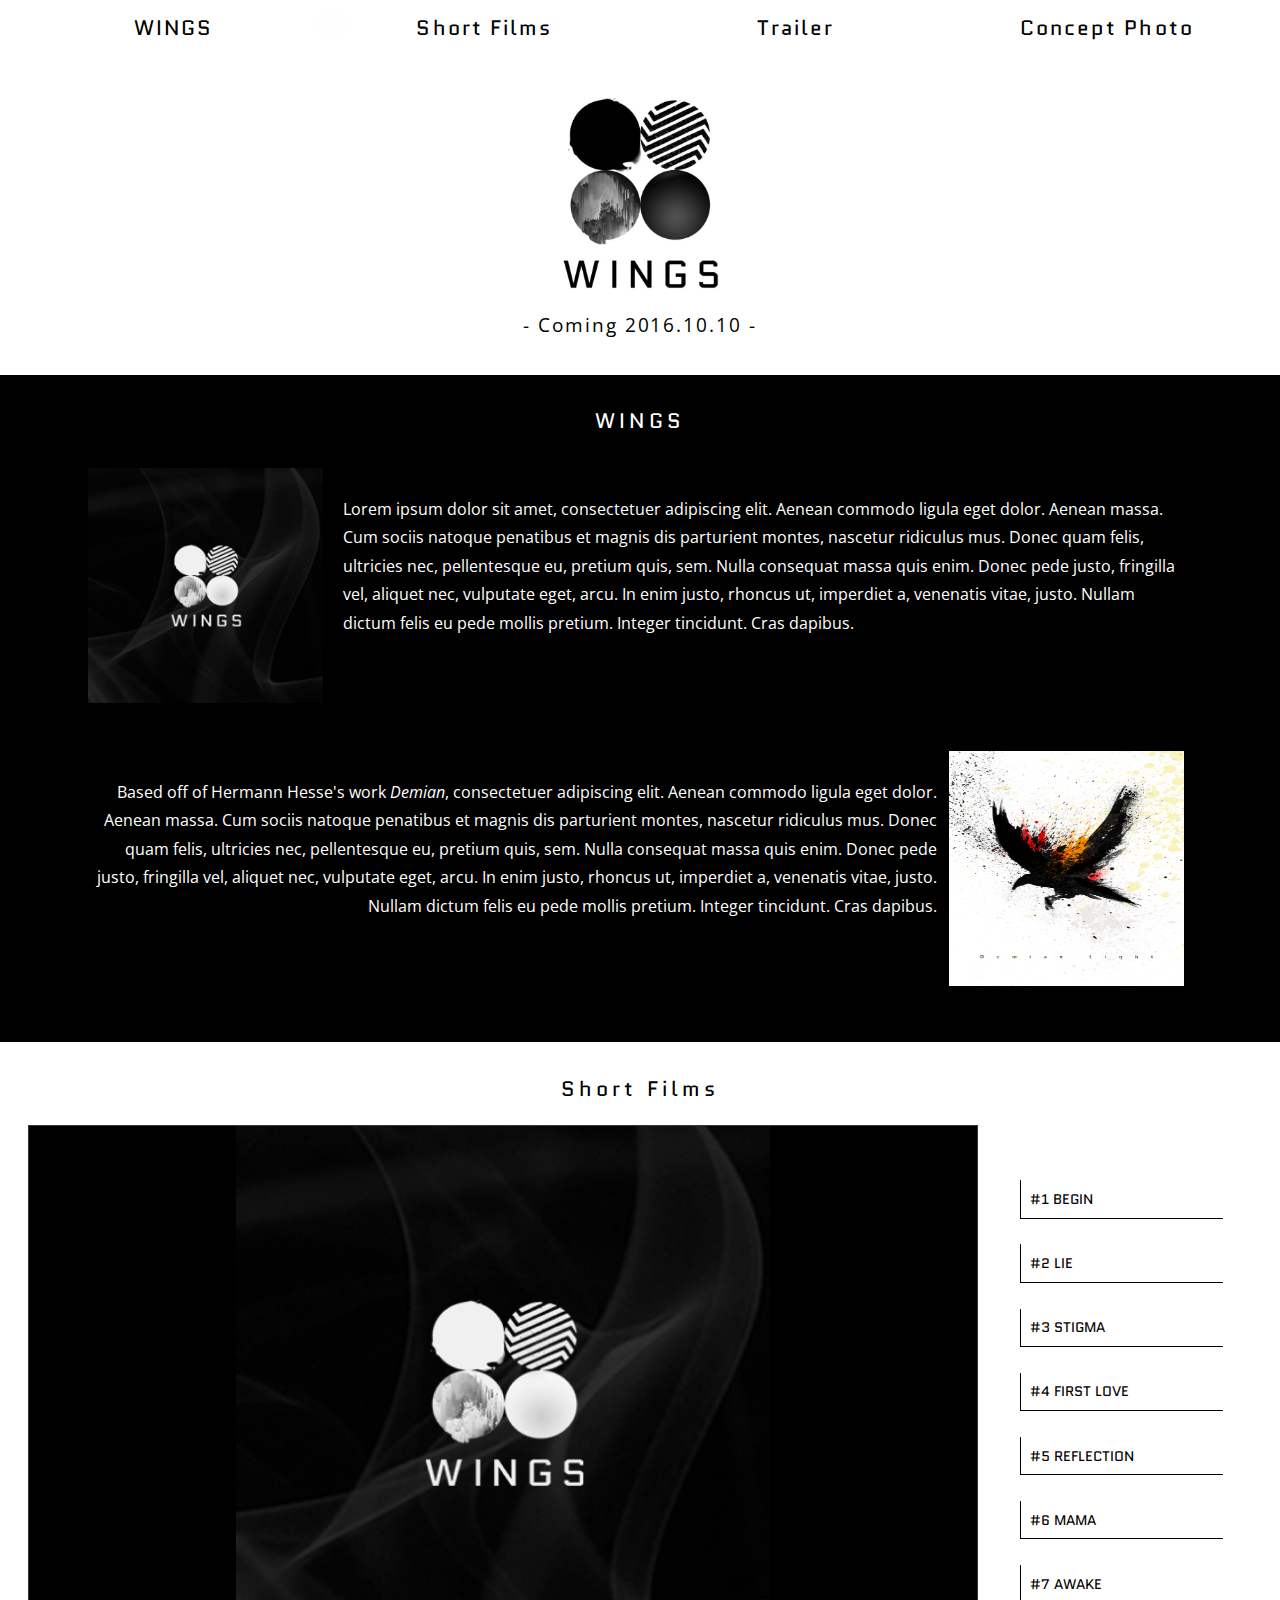
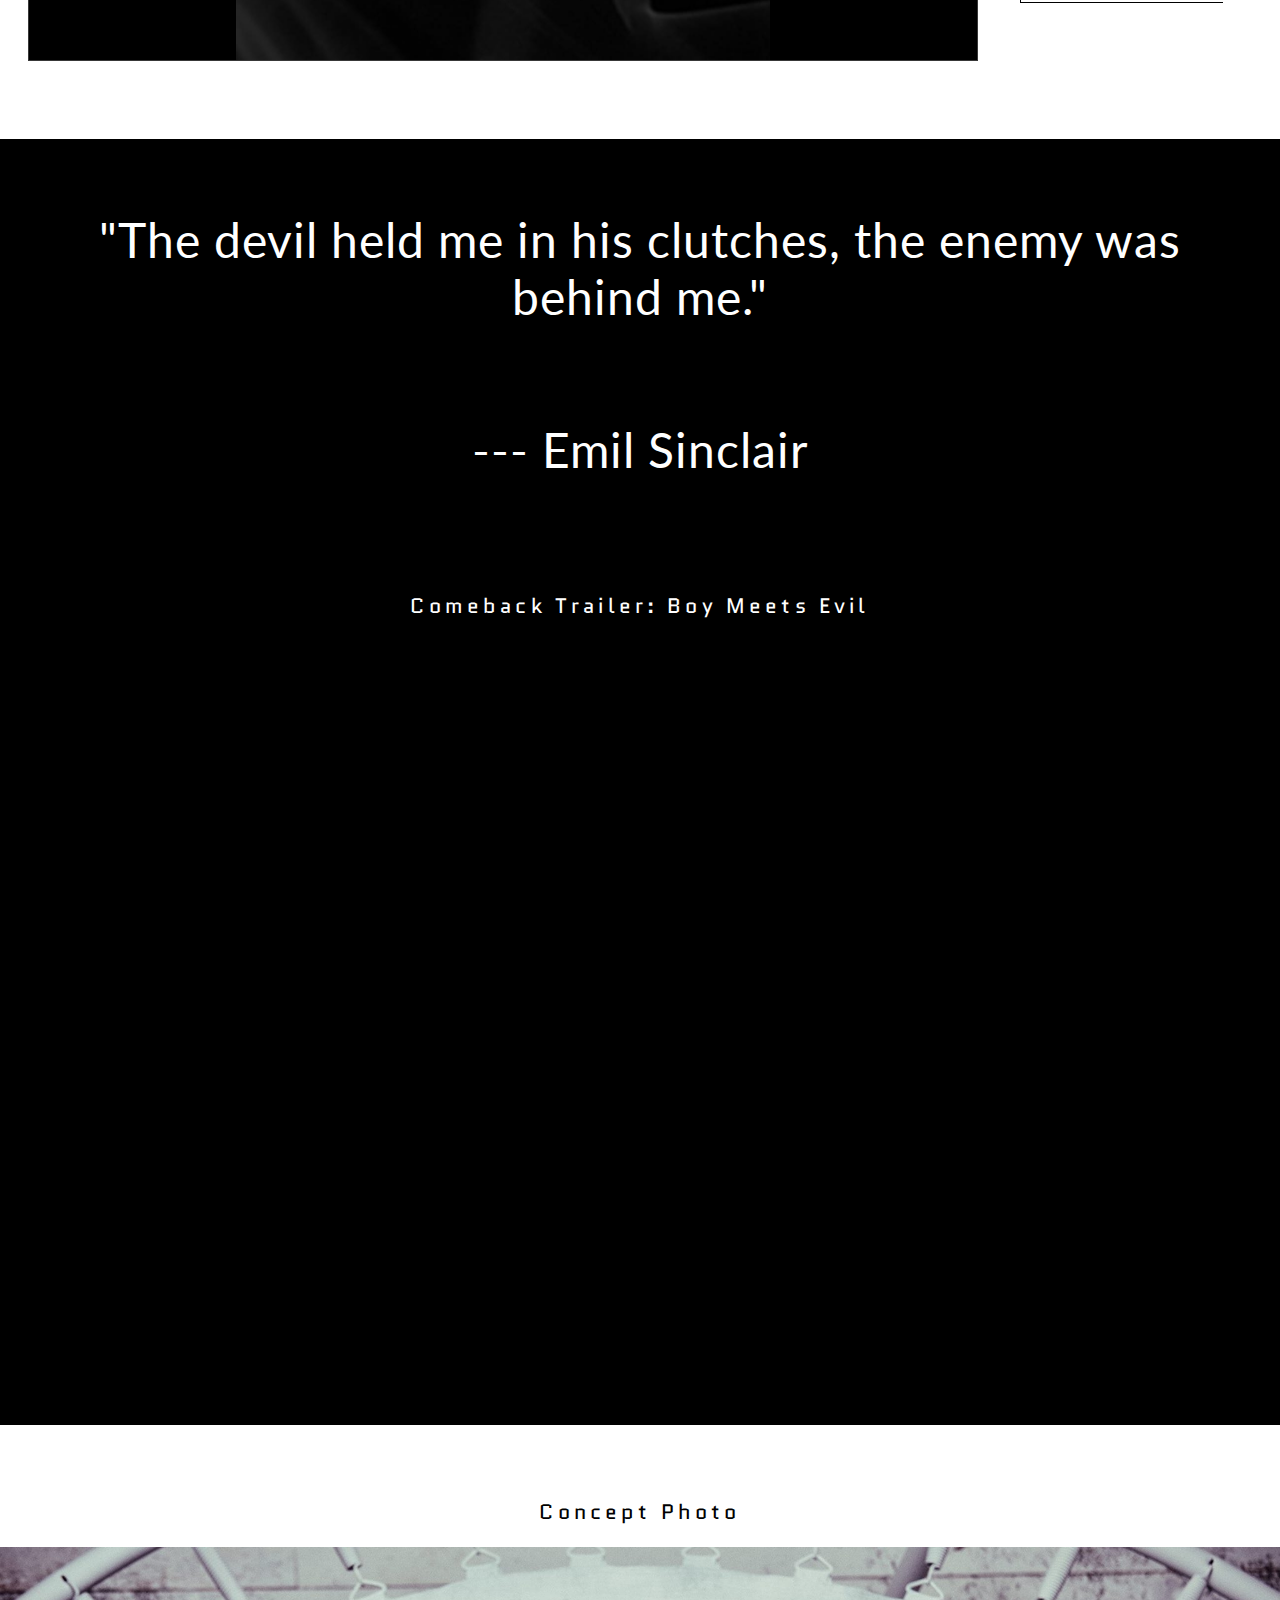
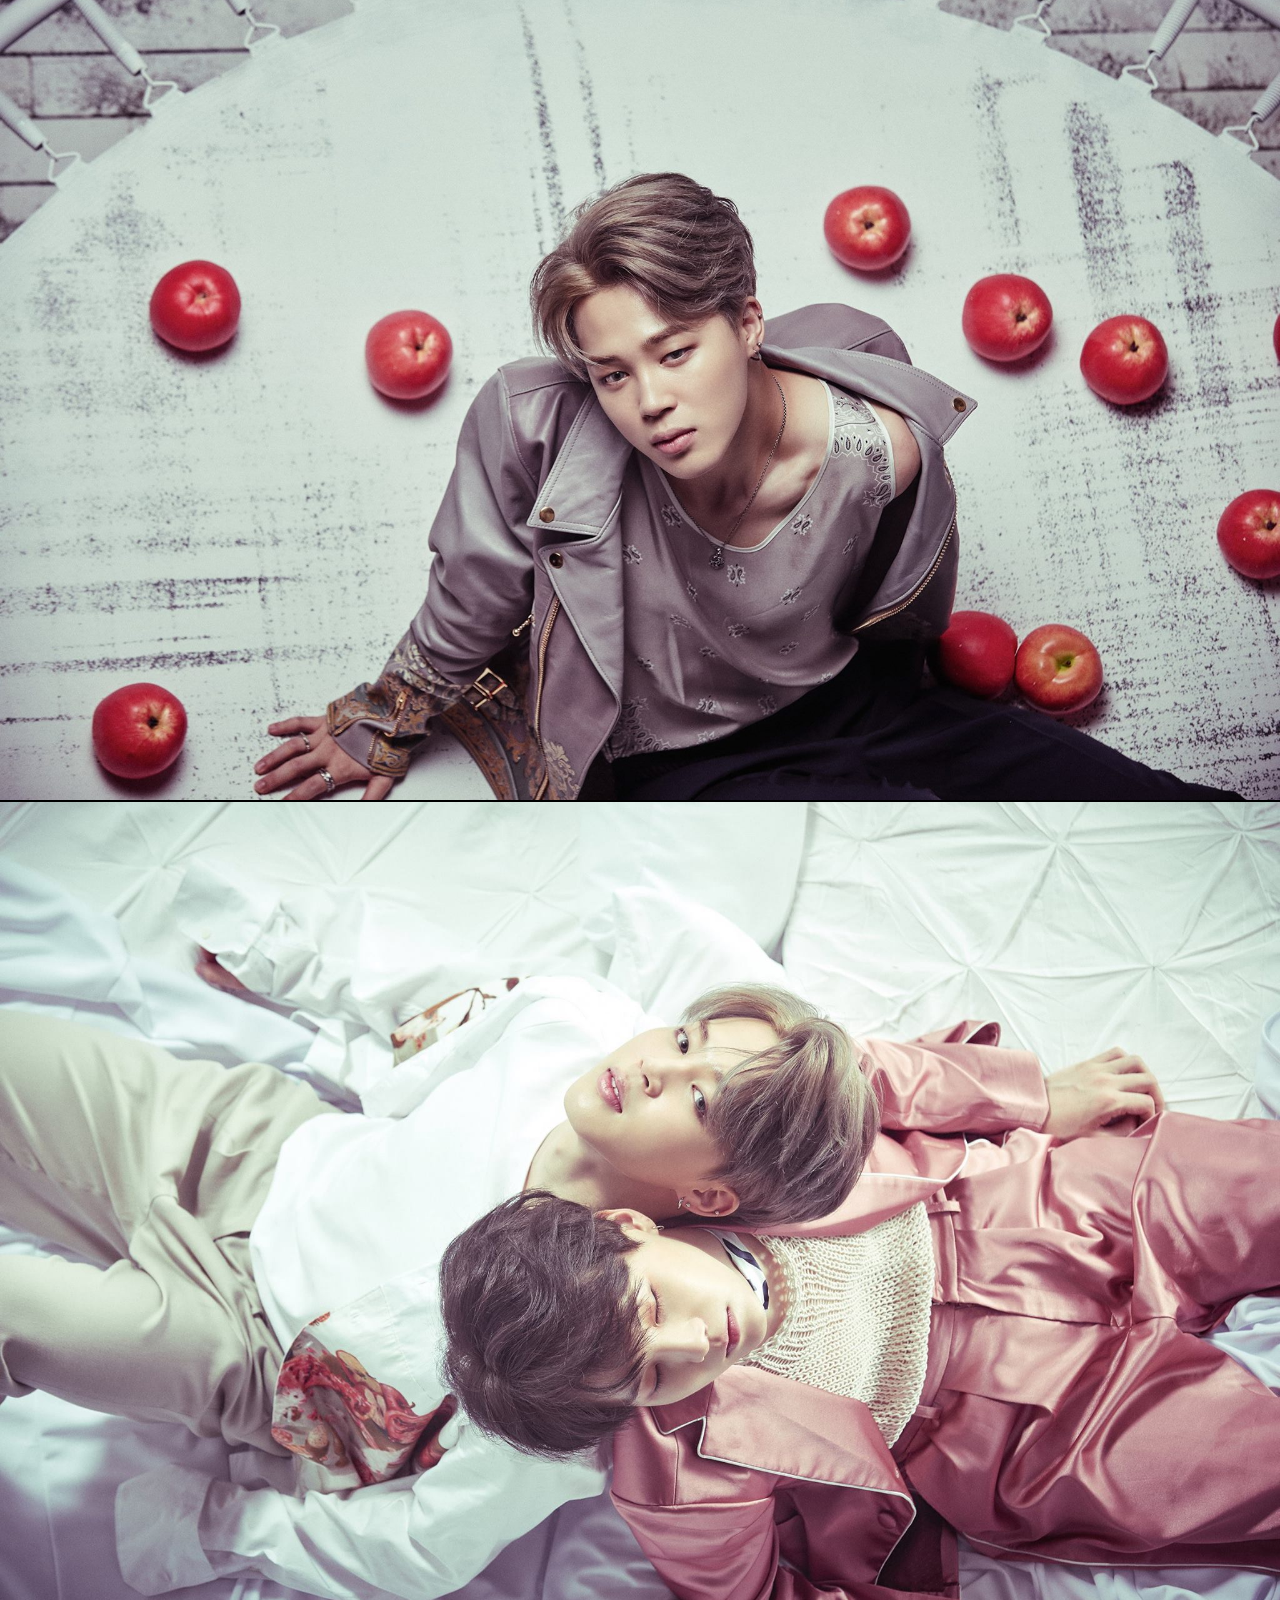
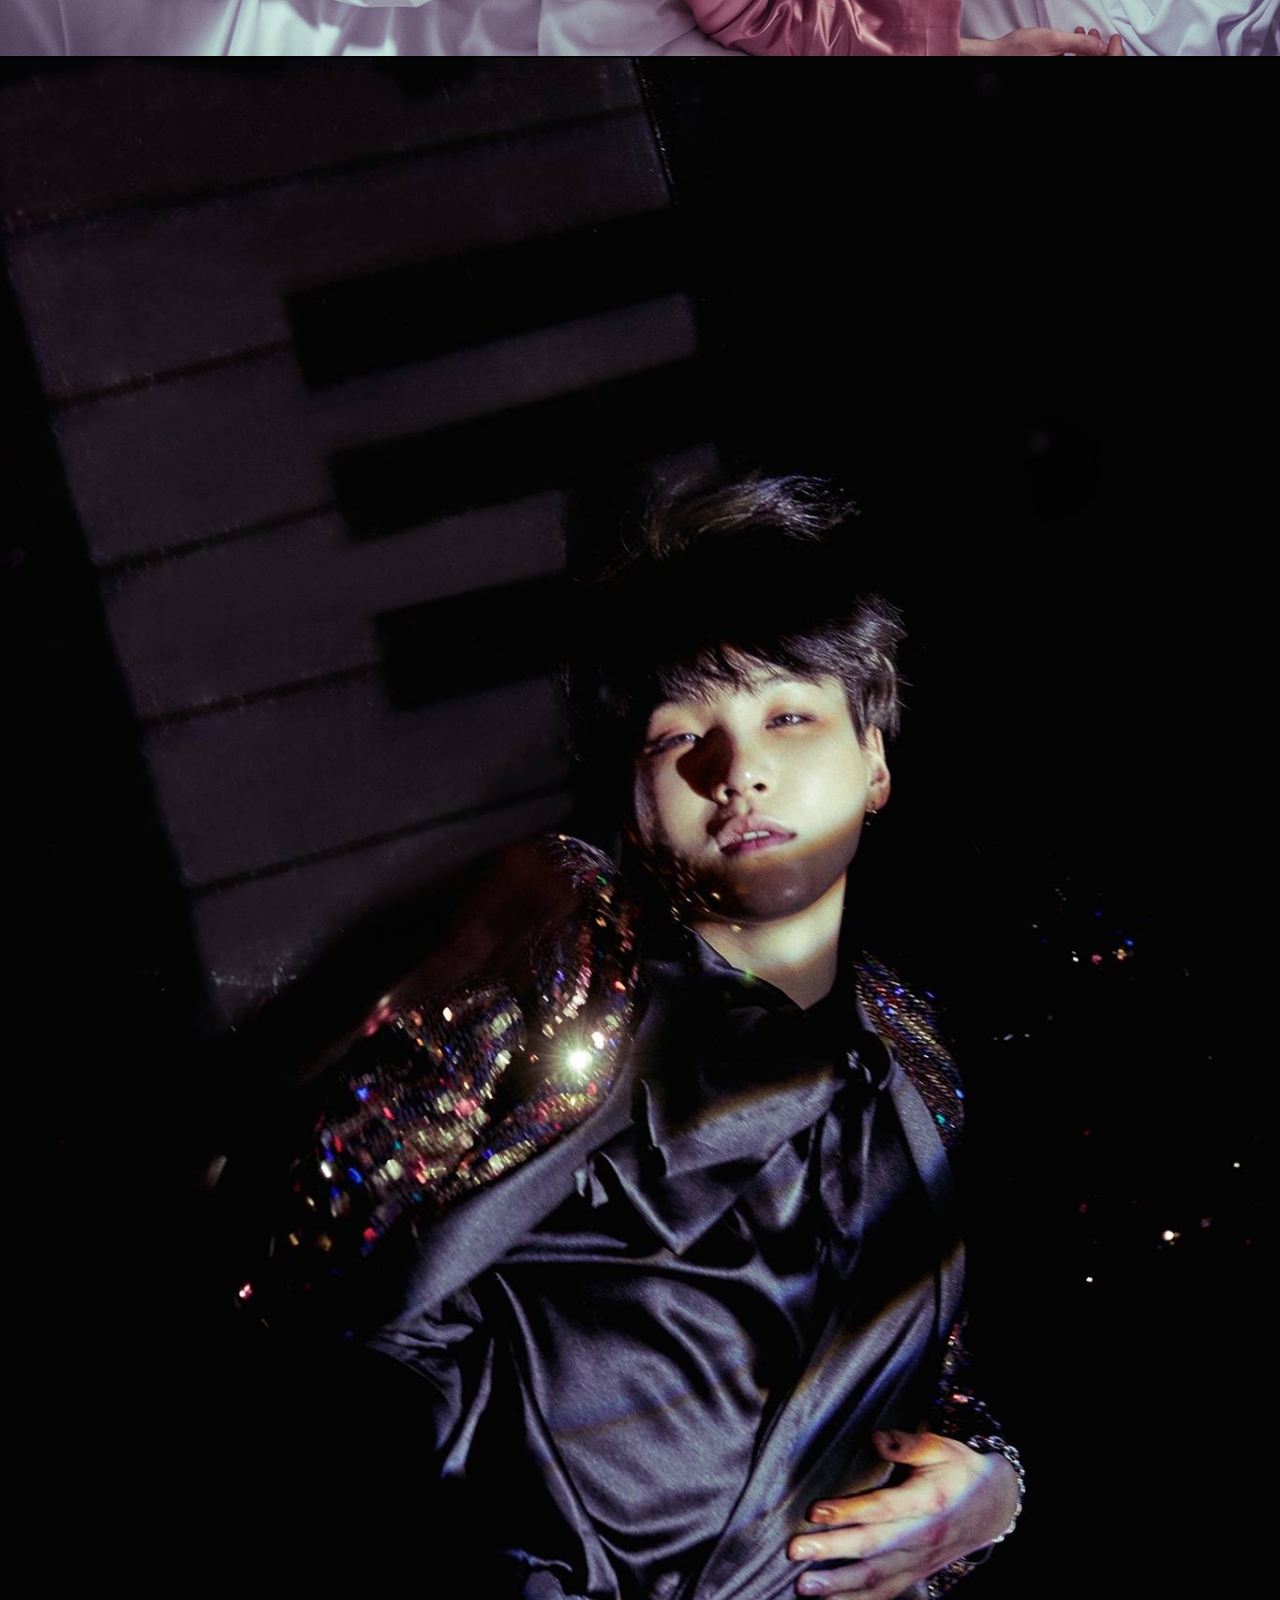
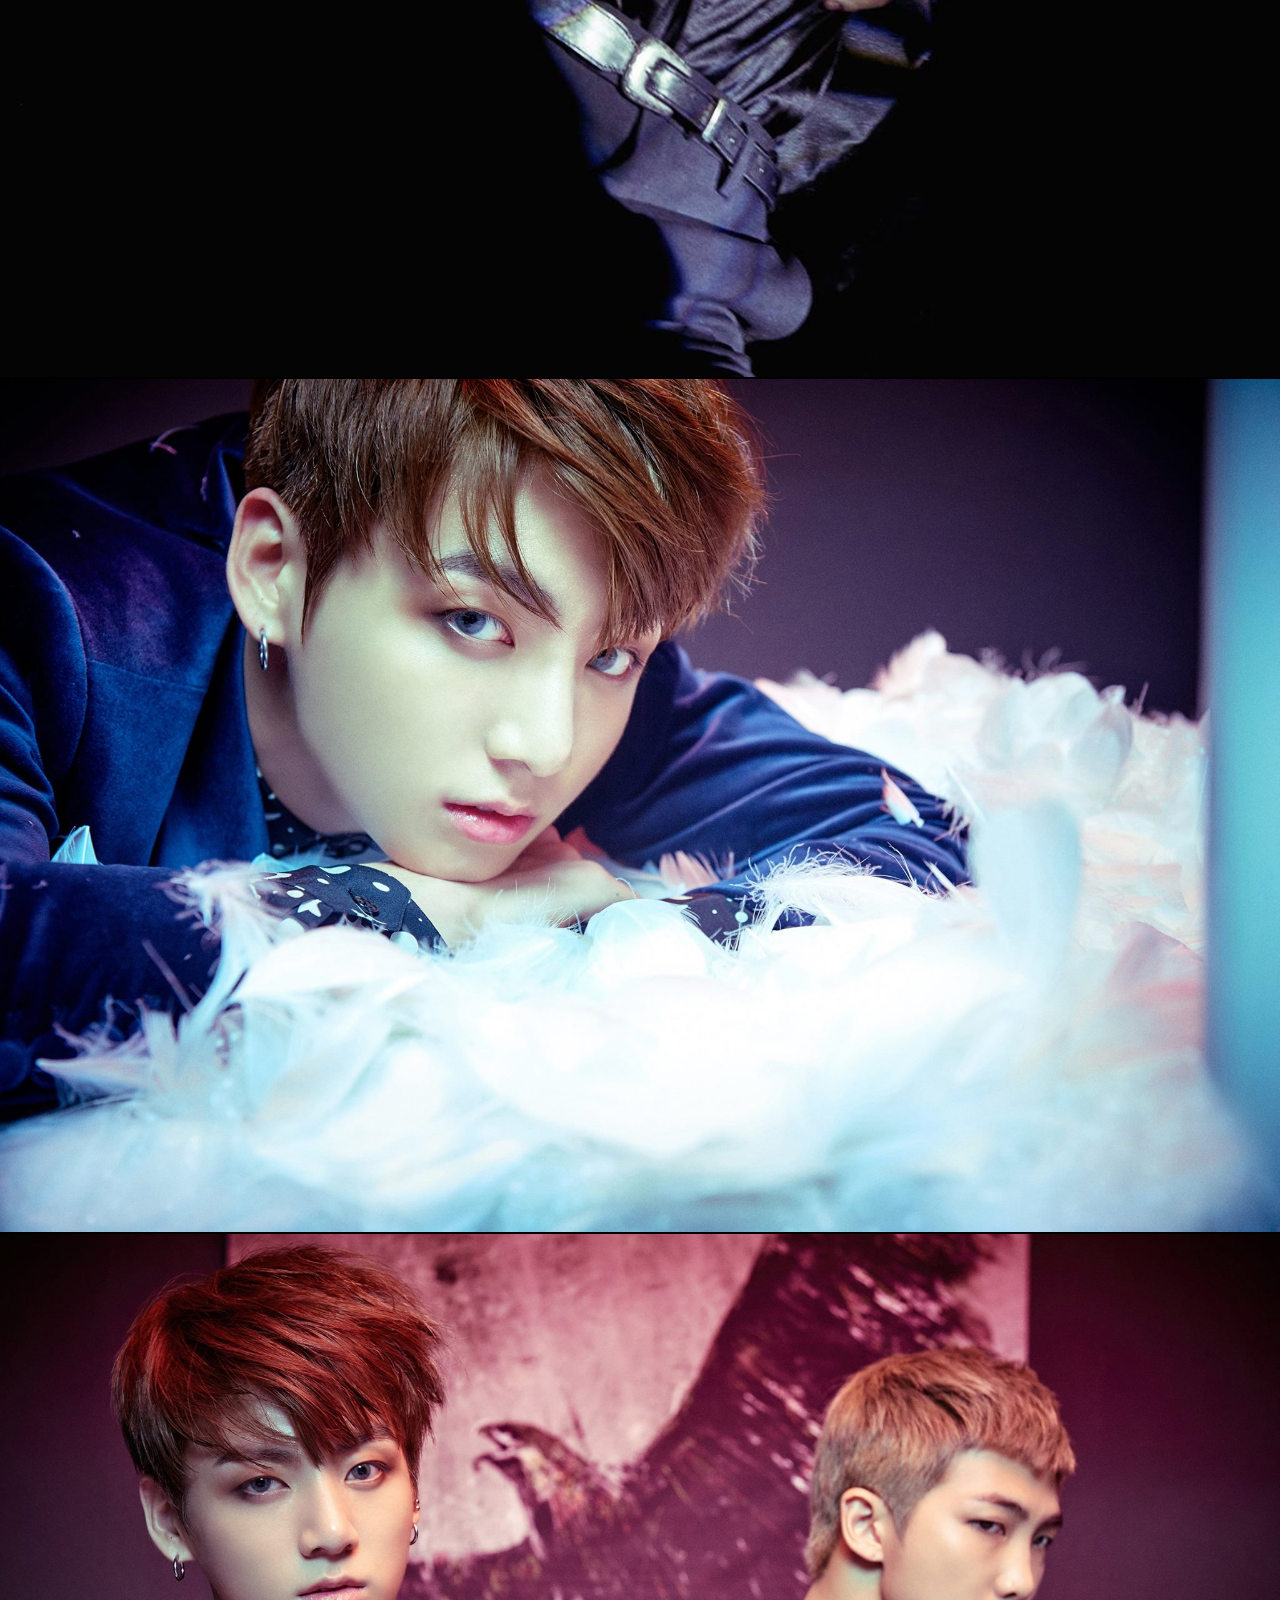
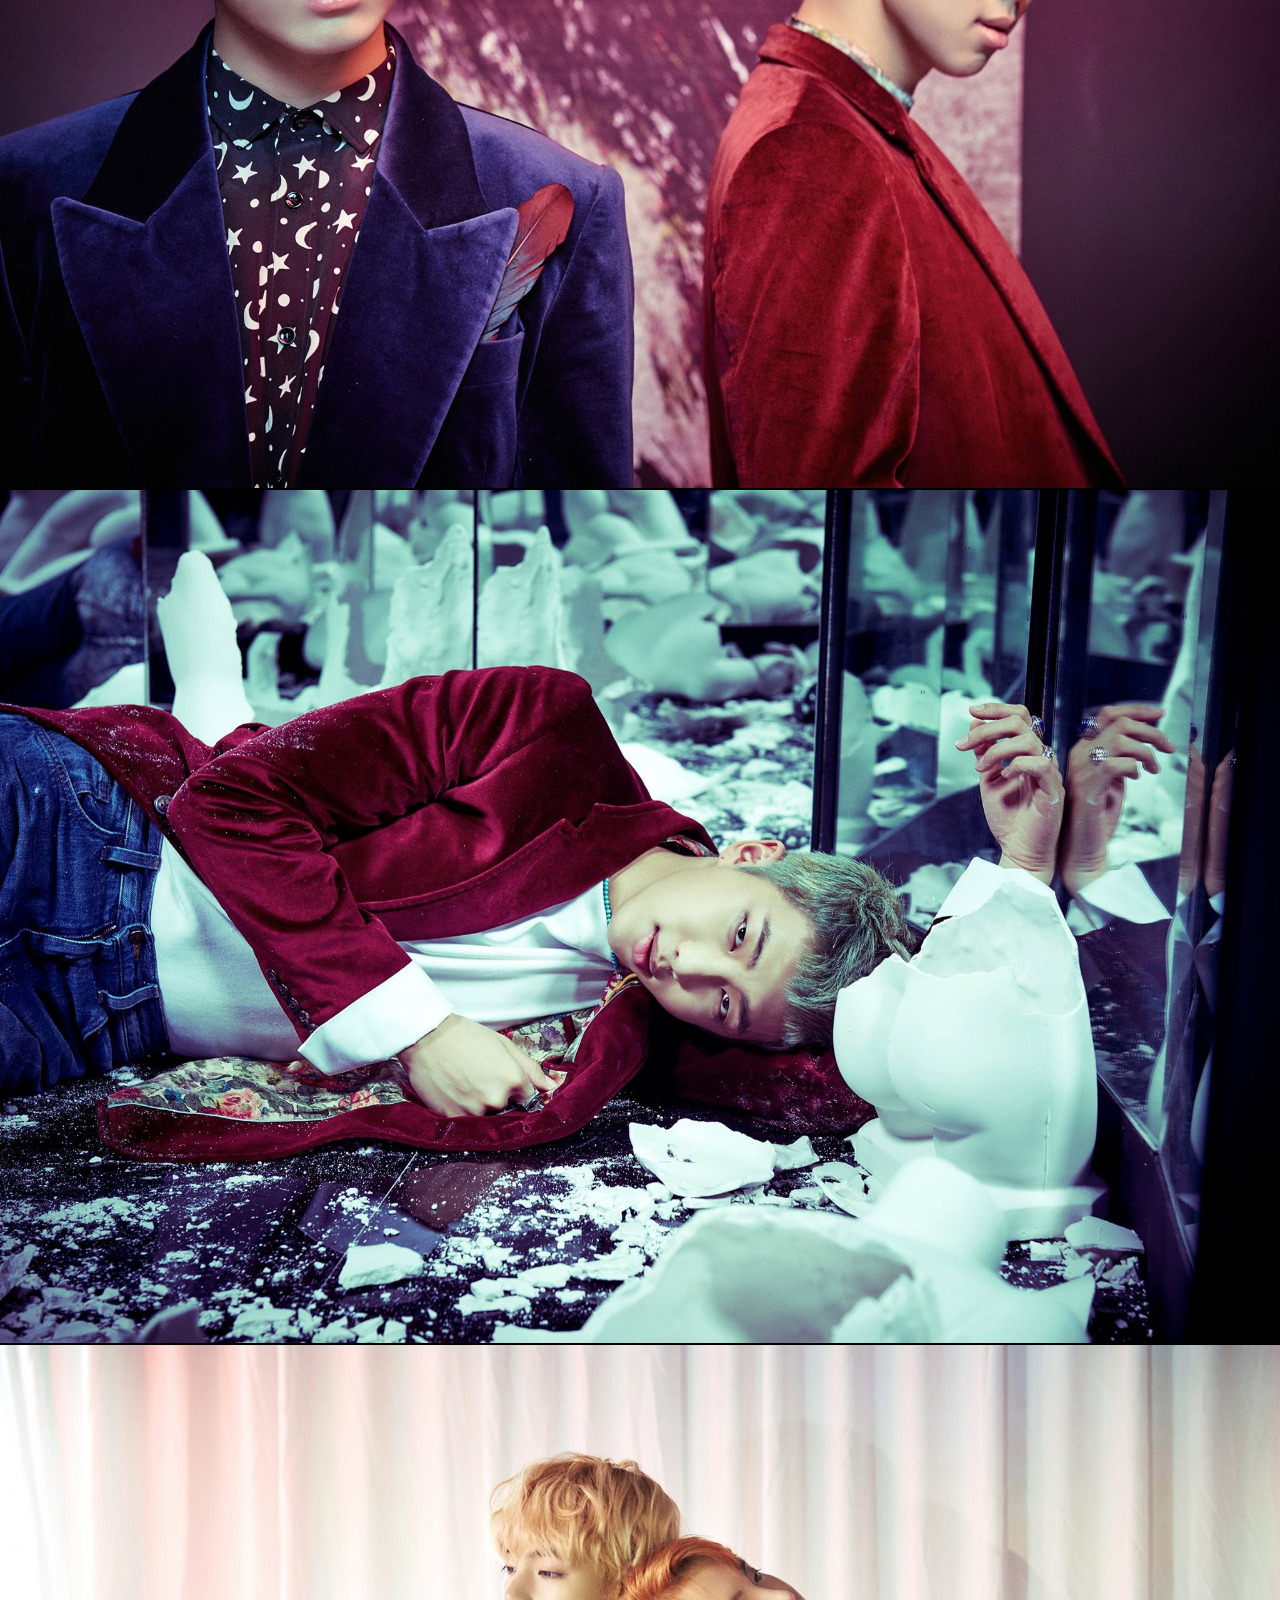
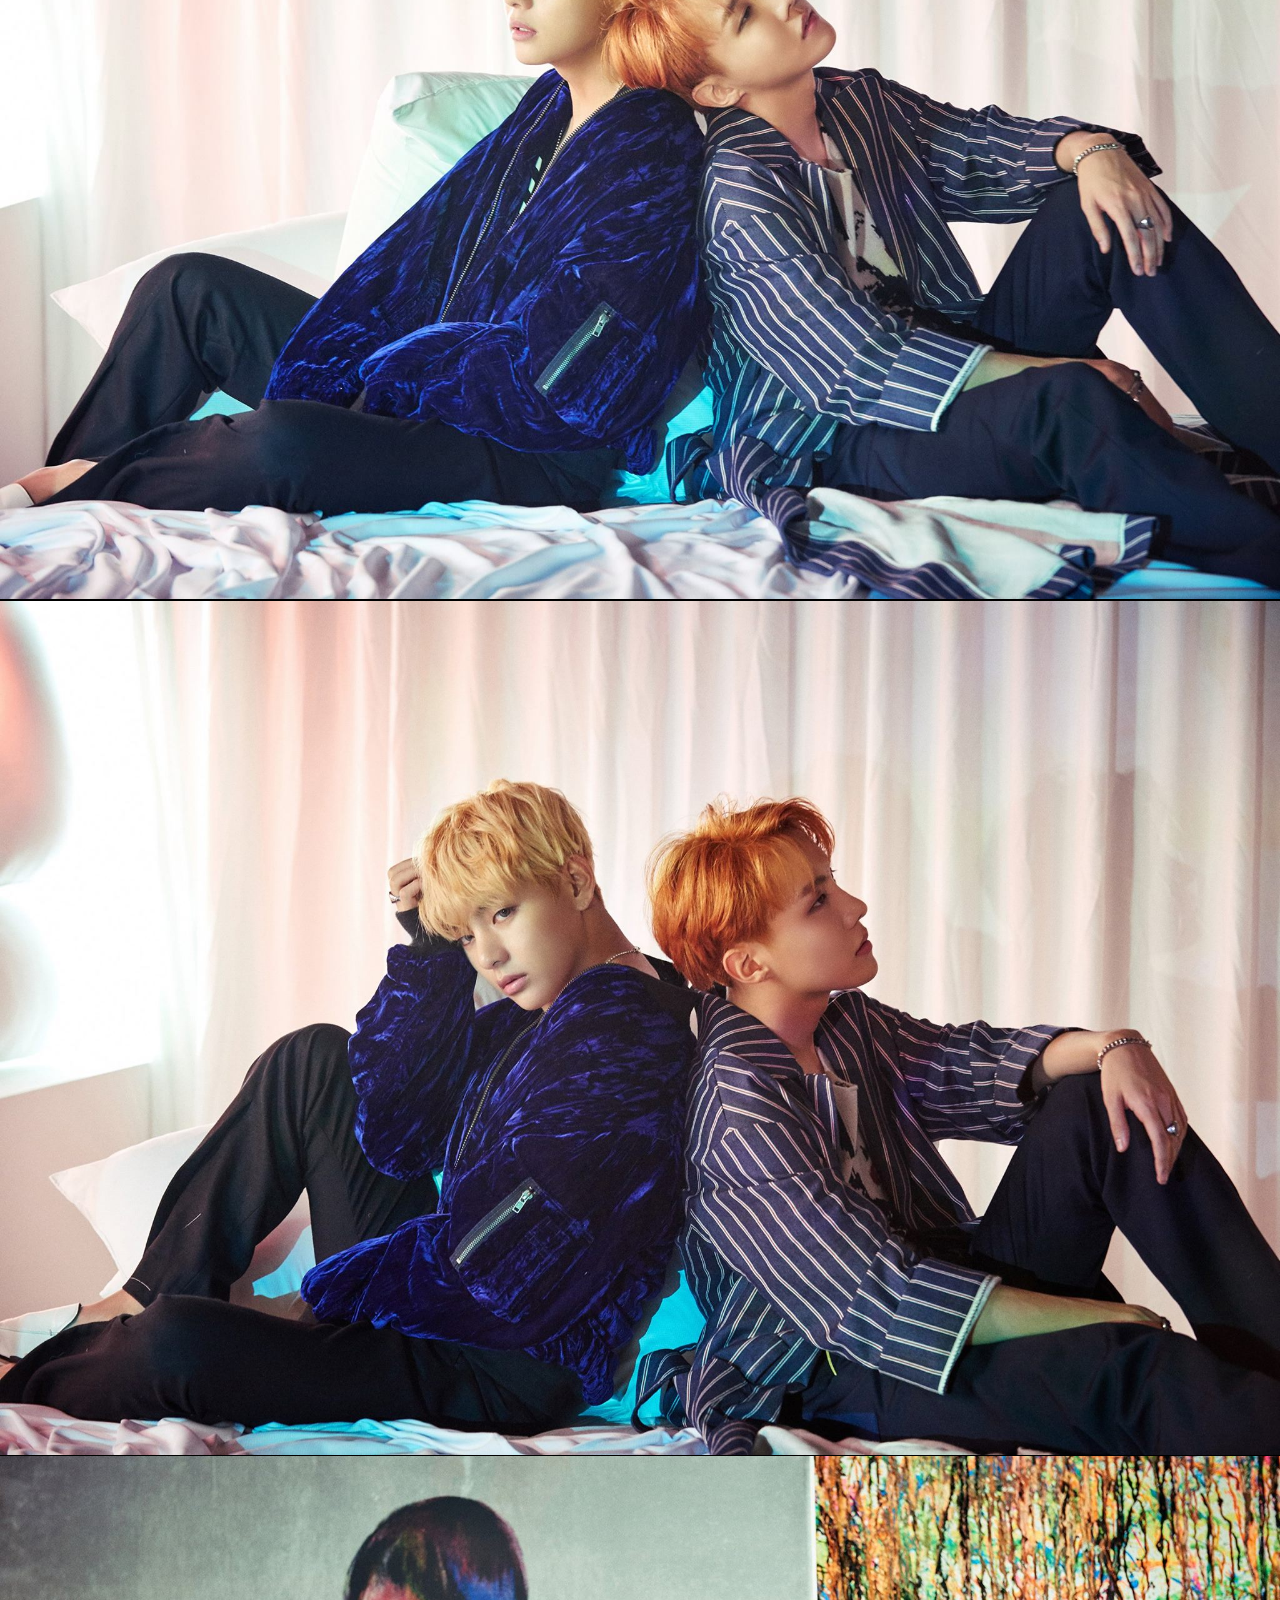
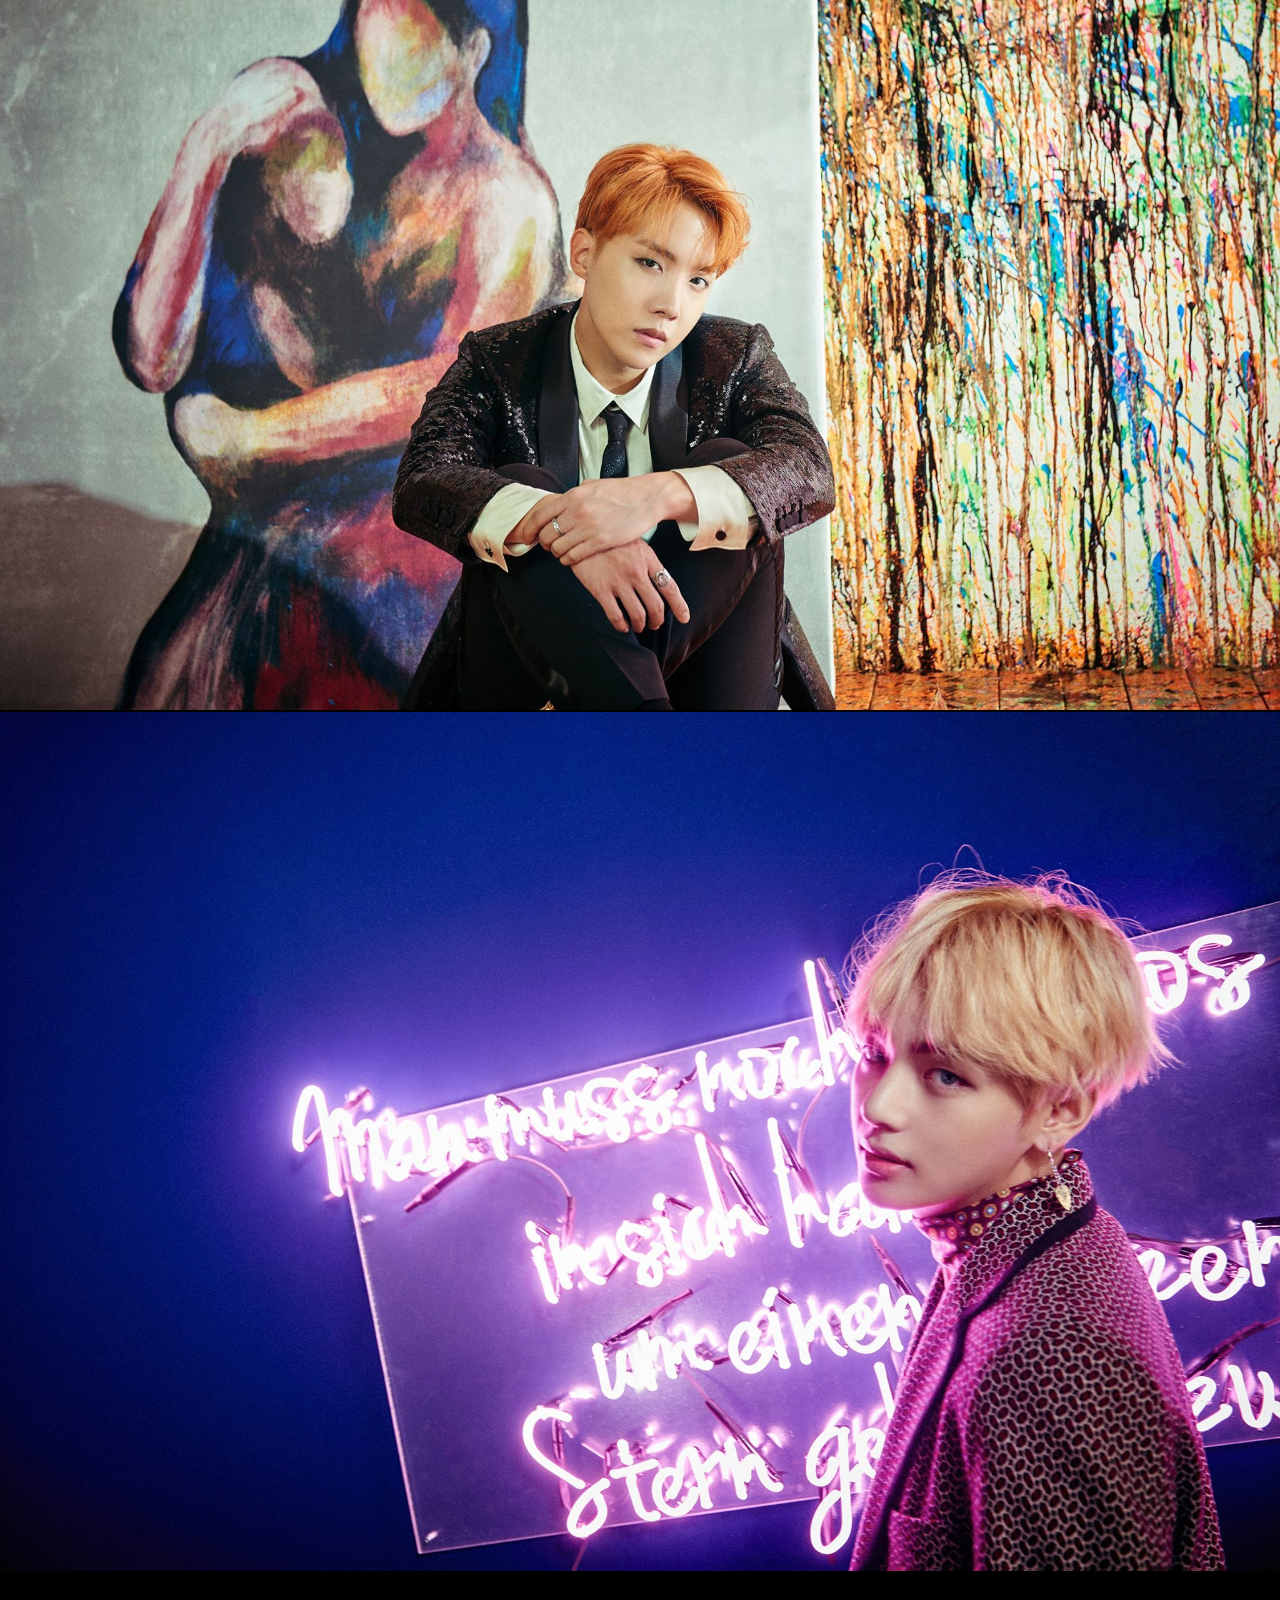
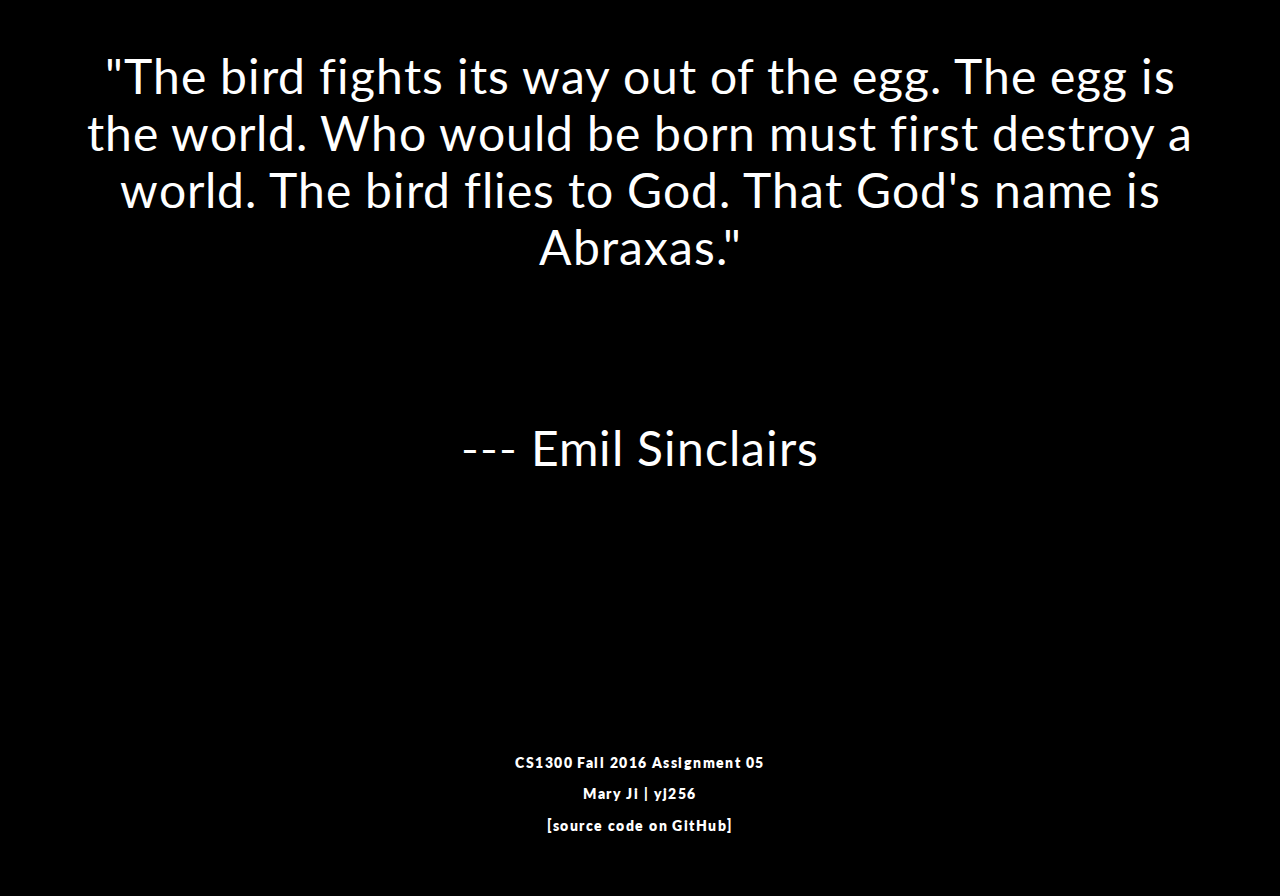
<file: assignment05/index.html>
<!DOCTYPE html>
<html lang="en">
    <head>
        <title>BTS Comeback: WINGS</title>
        <meta charset="UTF-8">
		<link rel="stylesheet" type="text/css" href="css/main.css">
		<link rel="stylesheet" type="text/css" href="css/mobile.css">
        <meta name="viewport" content="width=device-width, initial-scale=1.0">
        <link rel="stylesheet" type="text/css" href="https://fonts.googleapis.com/css?family=Quantico:400">
        <link rel="stylesheet" type="text/css" href="https://fonts.googleapis.com/css?family=Open+Sans:300">
        <link rel="stylesheet" type="text/css" href="https://fonts.googleapis.com/css?family=Lato:100">
    </head>

    <!-- for html, used lorem-ipsum generator 
    http://www.blindtextgenerator.com/lorem-ipsum -->
    <body>
        <div class="header">
            <div class="container">
                <div class="content">
                    <div class="sub-title">- Coming 2016.10.10 -</div>
                </div>
            </div>
            <div class="container">
                <div class="row">
                    <div class="cell">
                        <div class="col-3">
                            <div class="content"><a href="#WINGS">WINGS</a></div>
                        </div>
                        <div class="col-3">
                            <div class="content"><a href="#short-films">Short Films</a></div>
                        </div>
                        <div class="col-3">
                            <div class="content"><a href="#trailer">Trailer</a></div>
                        </div>
                        <div class="col-3">
                            <div class="content"><a href="#concept-photo">Concept Photo</a></div>
                        </div>
                    </div>
                </div>
            </div>
        </div> <!-- end of header div -->
        <div class="WINGS" id="WINGS">
            <div class="container">
                <div class="title">WINGS</div>
                <div class="row-mobile">
                    <div class="cell col-12">
                        <div class="title">2nd Regular Album: WINGS</div>
                    </div>
                </div>
                <div class="row">
                    <div class="cell">
                        <div class="col-4">
                            <img src="images/14448277_1301717886519016_704207317503049728_n.jpg" alt="concept photo ">
                        </div>
                        <div class="col-8">
                            <div class="content p1">Lorem ipsum dolor sit amet, consectetuer adipiscing elit. Aenean commodo ligula eget dolor. Aenean massa. Cum sociis natoque penatibus et magnis dis parturient montes, nascetur ridiculus mus. Donec quam felis, ultricies nec, pellentesque eu, pretium quis, sem. Nulla consequat massa quis enim. Donec pede justo, fringilla vel, aliquet nec, vulputate eget, arcu. In enim justo, rhoncus ut, imperdiet a, venenatis vitae, justo. Nullam dictum felis eu pede mollis pretium. Integer tincidunt. Cras dapibus.</div>
                        </div>
                    </div>
                </div>
                <div class="row-mobile">
                    <div class="cell col-12">
                        <div class="title">Reference: Demian</div>
                    </div>
                </div>
                <div class="row">
                    <div class="cell">
                        <div class="col-8">
                            <div class="content p2">Based off of Hermann Hesse's work <span>Demian</span>, consectetuer adipiscing elit. Aenean commodo ligula eget dolor. Aenean massa. Cum sociis natoque penatibus et magnis dis parturient montes, nascetur ridiculus mus. Donec quam felis, ultricies nec, pellentesque eu, pretium quis, sem. Nulla consequat massa quis enim. Donec pede justo, fringilla vel, aliquet nec, vulputate eget, arcu. In enim justo, rhoncus ut, imperdiet a, venenatis vitae, justo. Nullam dictum felis eu pede mollis pretium. Integer tincidunt. Cras dapibus.</div>
                        </div>
                        <div class="col-4">
                            <!-- media source URL: http://demi-demian.deviantart.com/ -->
                            <img src="images/raaven_by_demi_demian-d8r0d0n.jpg" alt="concept photo ">
                        </div>
                    </div>
                </div>
            </div>
        </div> <!-- end of WINGS div -->
        <div class="short-films" id="short-films">
            <div class="container">
                <div class="title">Short Films</div>
                <div class="row">
                    <div class="cell">
                        <div class="col-9">
                            <iframe class="video-frame" name="short-film"></iframe>
                        </div>
                        <div class="col-3">
                            <span class="video"><a href="https://www.youtube.com/embed/yR73I0z5ms0?autoplay=1&rel=0&showinfo=0" target="short-film">#1 BEGIN</a></span>
                            <span class="video"><a href="https://www.youtube.com/embed/_y8-HD5O69g?autoplay=1&rel=0&showinfo=0" target="short-film">#2 LIE</a></span>
                            <span class="video"><a href="https://www.youtube.com/embed/3i34dFsjRY4?autoplay=1&rel=0&showinfo=0" target="short-film">#3 STIGMA</a></span>
                            <span class="video"><a href="https://www.youtube.com/embed/7VPcnJ9oJ-k?autoplay=1&rel=0&showinfo=0" target="short-film">#4 FIRST LOVE</a></span>
                            <span class="video"><a href="https://www.youtube.com/embed/wzxjM-82RW8?autoplay=1&rel=0&showinfo=0" target="short-film">#5 REFLECTION</a></span>
                            <span class="video"><a href="https://www.youtube.com/embed/wu82g0vyyTY?autoplay=1&rel=0&showinfo=0" target="short-film">#6 MAMA</a></span>
                            <span class="video"><a href="https://www.youtube.com/embed/WYbrLlVelYk?autoplay=1&rel=0&showinfo=0" target="short-film">#7 AWAKE</a></span>
                        </div>
                    </div>
                </div>
            </div>
        </div> <!-- end of short-films div -->
        <div class="trailer" id="trailer">
            <div class="container">
                <div class="row">
                    <div class="cell col-12">
                        <div class="quote">"The devil held me in his clutches, the enemy was behind me."</div>
                        <div class="sig">--- Emil Sinclair</div>
                    </div>
                </div>
                <div class="title">Comeback Trailer: Boy Meets Evil</div>
                <div class="row">
                    <div class="cell col-12">
                        <iframe src="https://www.youtube.com/embed/iJJSh-eEdRk?rel=0&showinfo=0&controls=0"></iframe>
                    </div>
                </div>
            </div>
        </div> <!-- end of trailer div -->
        <div class="concept-photo" id="concept-photo">
            <div class="container">
                <div class="title">Concept Photo</div>
                <div class="row">
                    <div class="cell">
                        <div class="col-12">
                            <div class="content">
                                <!-- all media files from source: https://www.facebook.com/bangtan.official/ -->
                                <img src="images/14444840_1415690208446237_4927018854999514379_o.jpg" alt="concept photo ">
                                <img src="images/14409931_1415690125112912_8395691642759079246_o.jpg" alt="concept photo ">
                                <img src="images/14481788_1415690198446238_3143645282516453879_o.jpg" alt="concept photo ">
                                <img src="images/14468580_1414528618562396_2744305175627124151_o.jpg" alt="concept photo ">
                                <img src="images/14468599_1414528508562407_5864841417993591759_o.jpg" alt="concept photo ">
                                <img src="images/14480482_1414528615229063_6306562687300794961_o.jpg" alt="concept photo ">
                                <img src="images/14445047_1416731691675422_1114444359506366654_o.jpg" alt="concept photo ">
                                <img src="images/14468497_1416731698342088_4590534851205027045_o.jpg" alt="concept photo ">
                                <img src="images/14481951_1416731701675421_2907273986255459648_o.jpg" alt="concept photo ">
                                <img src="images/14524350_1416731755008749_3560086432629639156_o.jpg" alt="concept photo ">
                            </div>
                        </div>
                    </div>
                    <div class="cell">
                        <div class="col-12">
                            <div class="quote">"The bird fights its way out of the egg. The egg is the world. Who would be born must first destroy a world. The bird flies to God. That God's name is Abraxas."</div>
                            <div class="sig">--- Emil Sinclairs</div>
                        </div>
                    </div>
                </div>
            </div>
        </div> <!-- end of concept-photo div -->
        <footer>
            <p>CS1300 Fall 2016 Assignment 05</p>
            <p>Mary Ji | yj256</p>
            <p>[<a href="https://github.com/yj256/cs1300fa2016/tree/master/assignment05" target="_blank">source code on GitHub</a>]</p>
        </footer> <!-- end of footer -->
    </body>
</html>
</file>
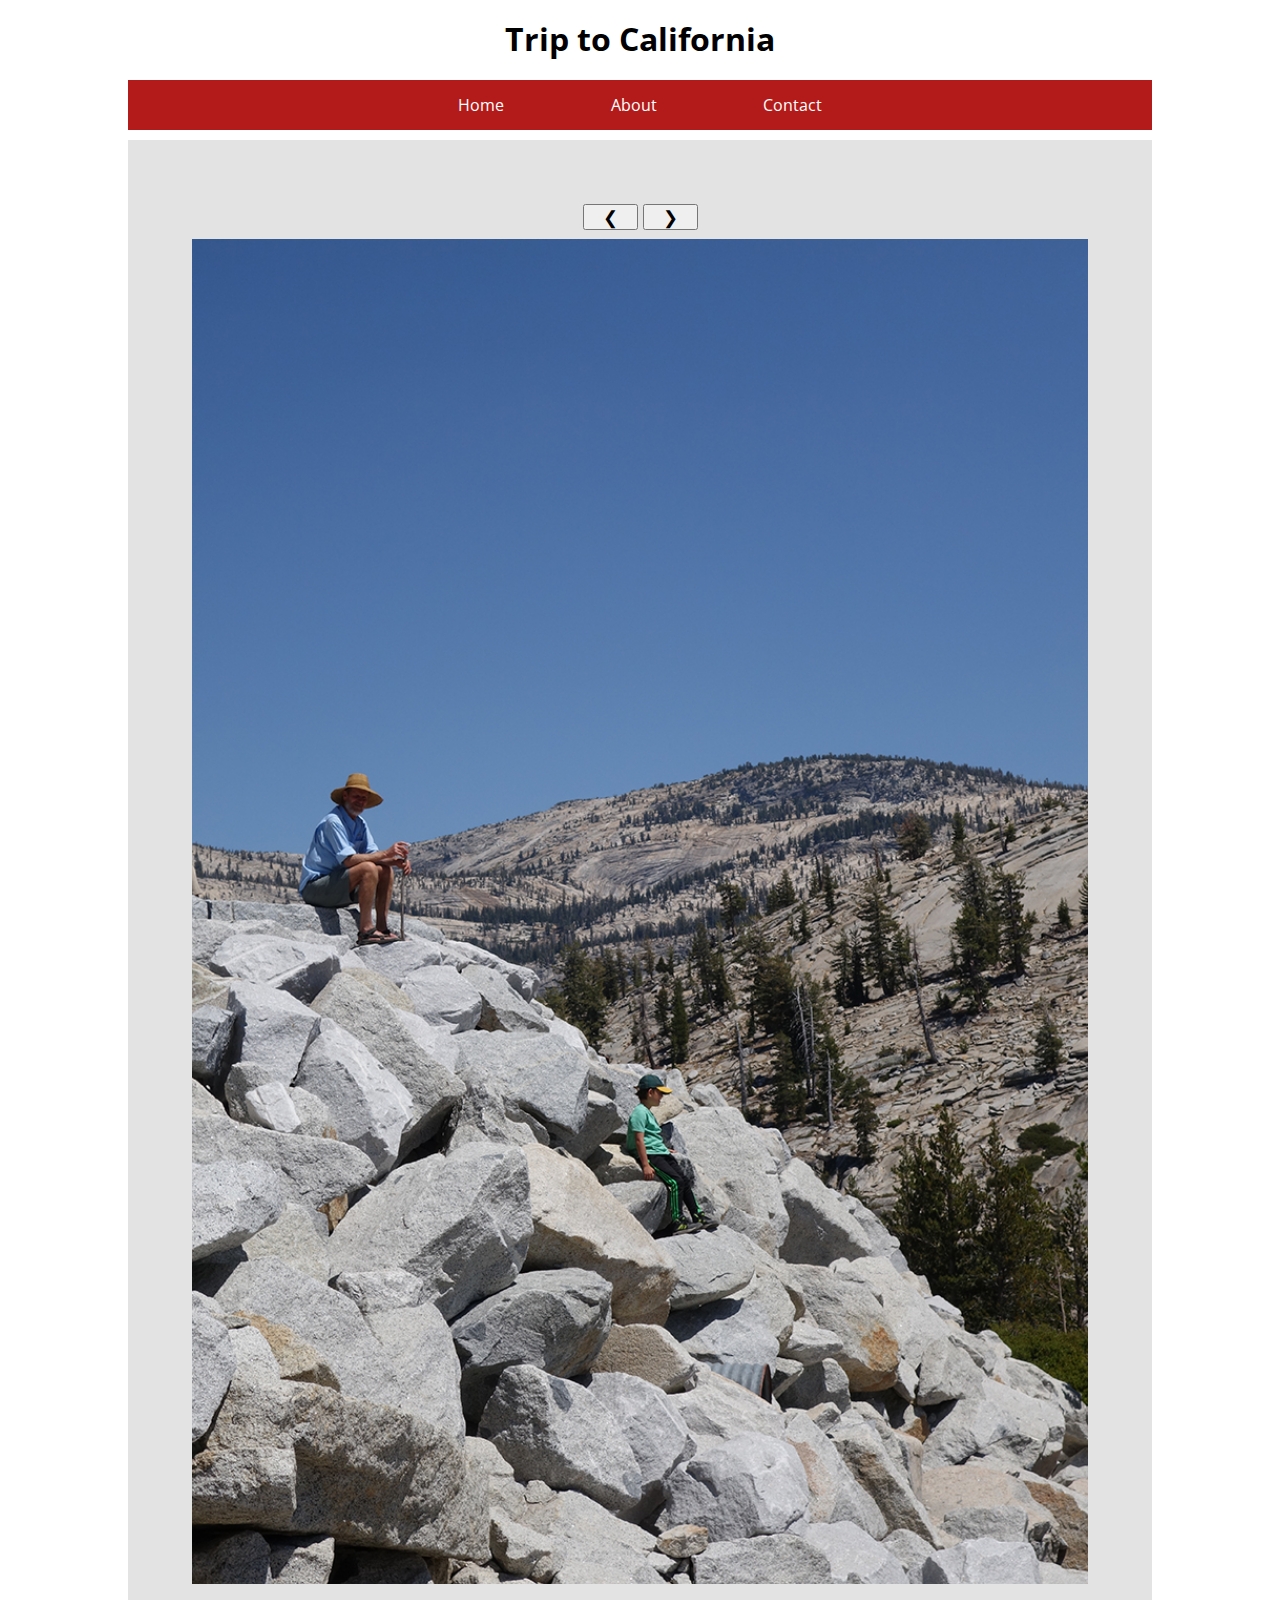
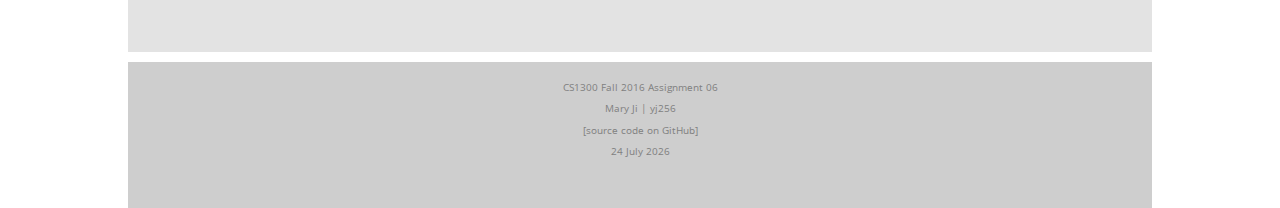
<file: assignment06/index.html>
<!DOCTYPE html>
<html>
  <head>
    <meta charset="utf-8">
    <title>Photos from trip to California</title>
    <link rel="stylesheet" type="text/css" href="styles/normalize.min.css">
    <link rel="stylesheet" type="text/css" href="styles/site.css">
    <link rel="stylesheet" type="text/css" href="styles/styles.css">
    <script src="js/main.js"></script>
  </head>
    
  <body>
    <div id="title">
      <h1>Trip to California</h1>
    </div>
      
    <nav>
      <a href="index.html">Home</a>
      <a href="about.html">About</a>
      <a href="contact.html">Contact</a>
    </nav> <!-- end of nav -->
      
    <div id="container">
        <div id="button_div">
            <button id="prev" onclick="goPrev();">&#10094;</button>
            <button id="next" onclick="goNext();">&#10095;</button>
        </div> <!-- end of button_div -->
        <!-- image credit to Yanying Ji -->
        <img id="cur_img" src="images/DSC01805.jpg" alt="default image">
    </div> <!-- end of container div -->
      
    <footer>
        <script src="js/date.js"></script>
        <p>CS1300 Fall 2016 Assignment 06</p>
        <p>Mary Ji | yj256</p>
        <p>[<a href="https://github.com/yj256/cs1300fa2016/tree/master/assignment06" target="_blank">source code on GitHub</a>]</p>
    </footer> <!-- end of footer -->
  </body>
</html>
</file>
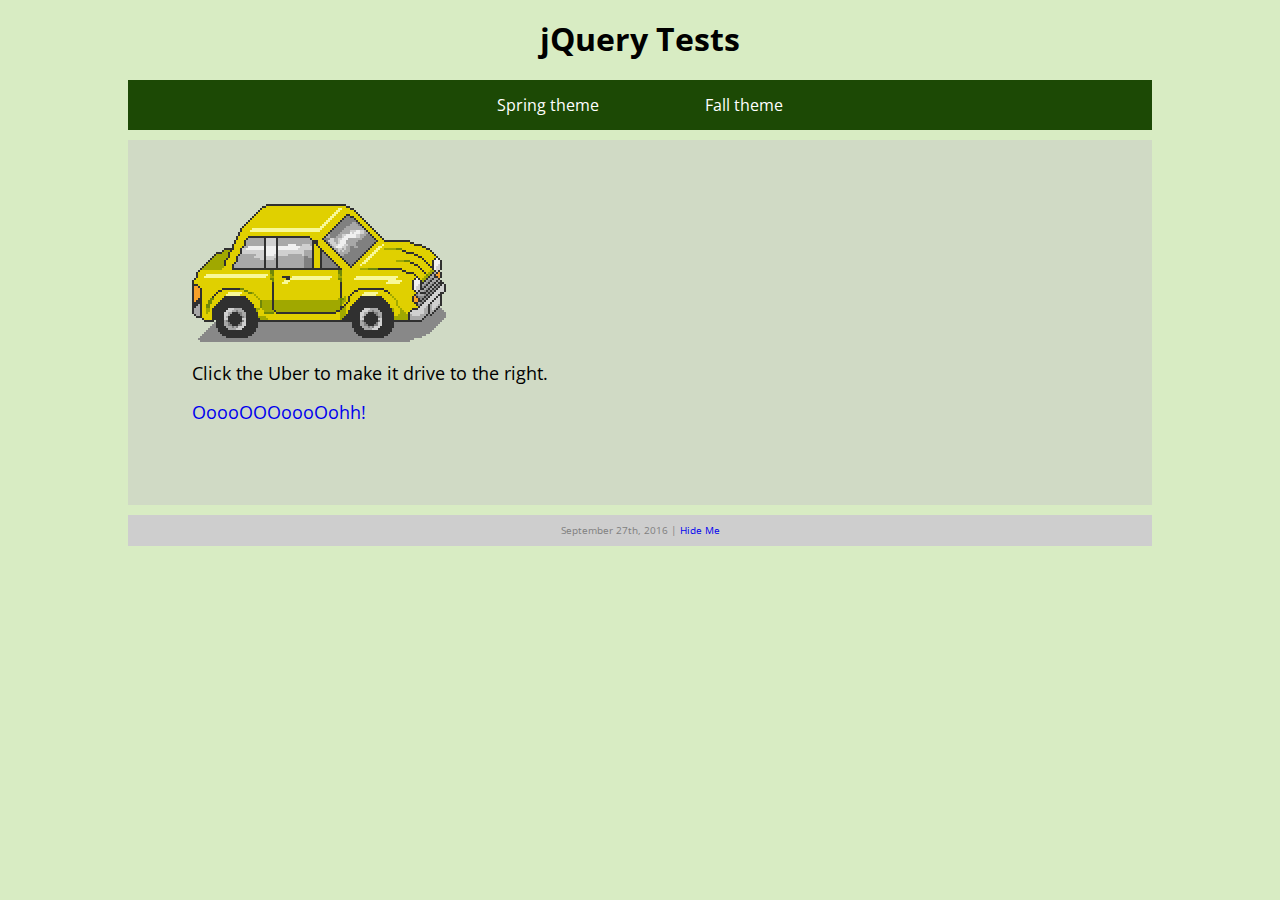
<file: assignment07/index.html>
<!DOCTYPE html>
<html>
  <head>
    <meta charset="utf-8">
    <title>INFO/CS 1300: Student Template</title>
    <link rel="stylesheet" type="text/css" href="styles/normalize.min.css">
    <link rel="stylesheet" type="text/css" href="styles/site.css">
    <link rel="stylesheet" type="text/css" href="styles/styles.css">
    <script src="https://ajax.googleapis.com/ajax/libs/jquery/3.1.1/jquery.min.js"></script>
    <script src="js/main.js"></script>
  </head>
  <body>
    <div id="title">
      <h1>jQuery Tests</h1>
    </div>
    <nav>
      <a href="#" onclick="setSpringTheme()">Spring theme</a>
      <a href="#" onclick="setFallTheme()">Fall theme</a>
    </nav>
    <div id="container">
      <!-- Image credit https://ssl-forum-files.fobby.net/forum_attachments/0018/0819/higherrestaxi.png -->
      <a id="car" href="#"><img src="images/taxi.png" alt="Uber" /></a>
      <p>
          Click the Uber to make it drive to the right.
      </p>
      <!-- Image credit http://vignette2.wikia.nocookie.net/pokemon/images/4/43/Ghooooooooost_Lavender_Town_Tone_Anecdote-s300x270-93824-580.png/revision/latest?cb=20111215005053 -->
      <img id="ghost" src="images/ghost.png" alt="Ghost" />
      <p>
          <a href="#">OoooOOOoooOohh!</a>
      </p>
    </div>
    <footer>
      September 27th, 2016 | <a href="#">Hide Me</a>
    </footer>
  </body>
</html>
</file>
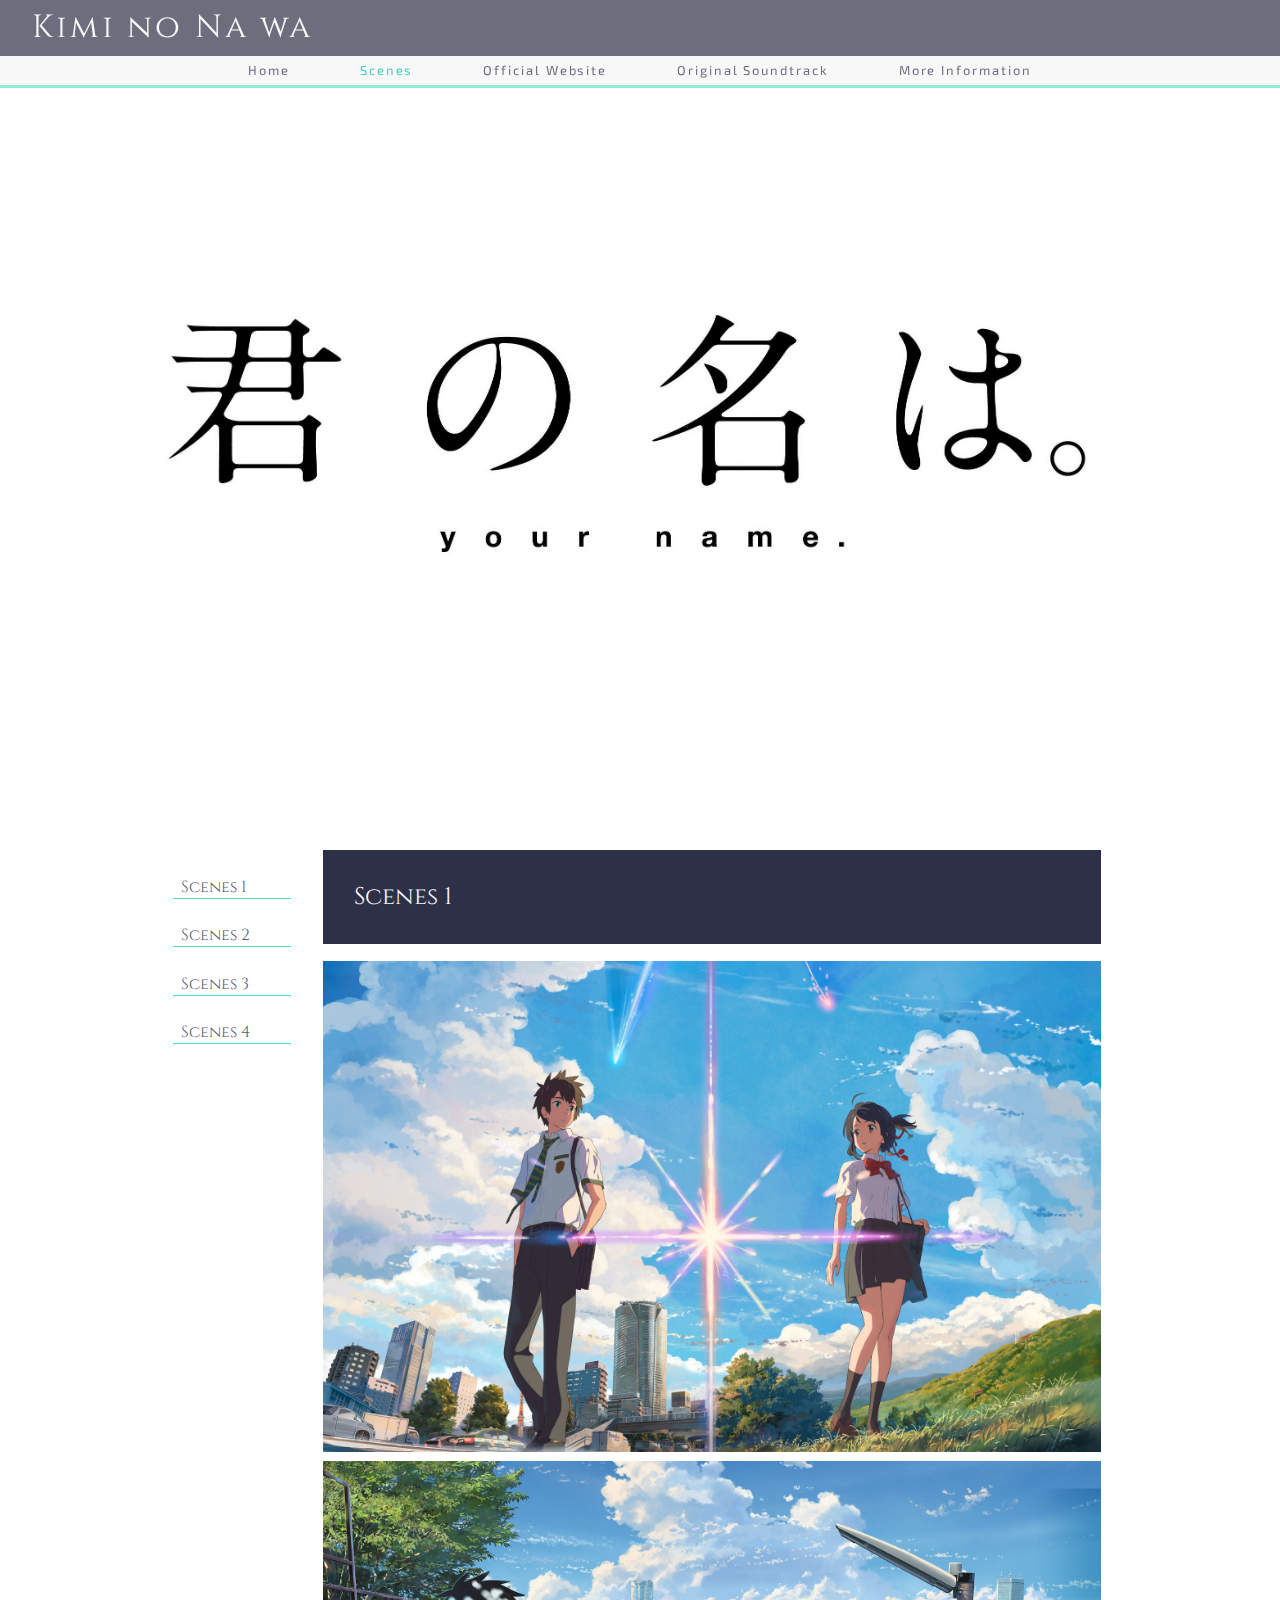
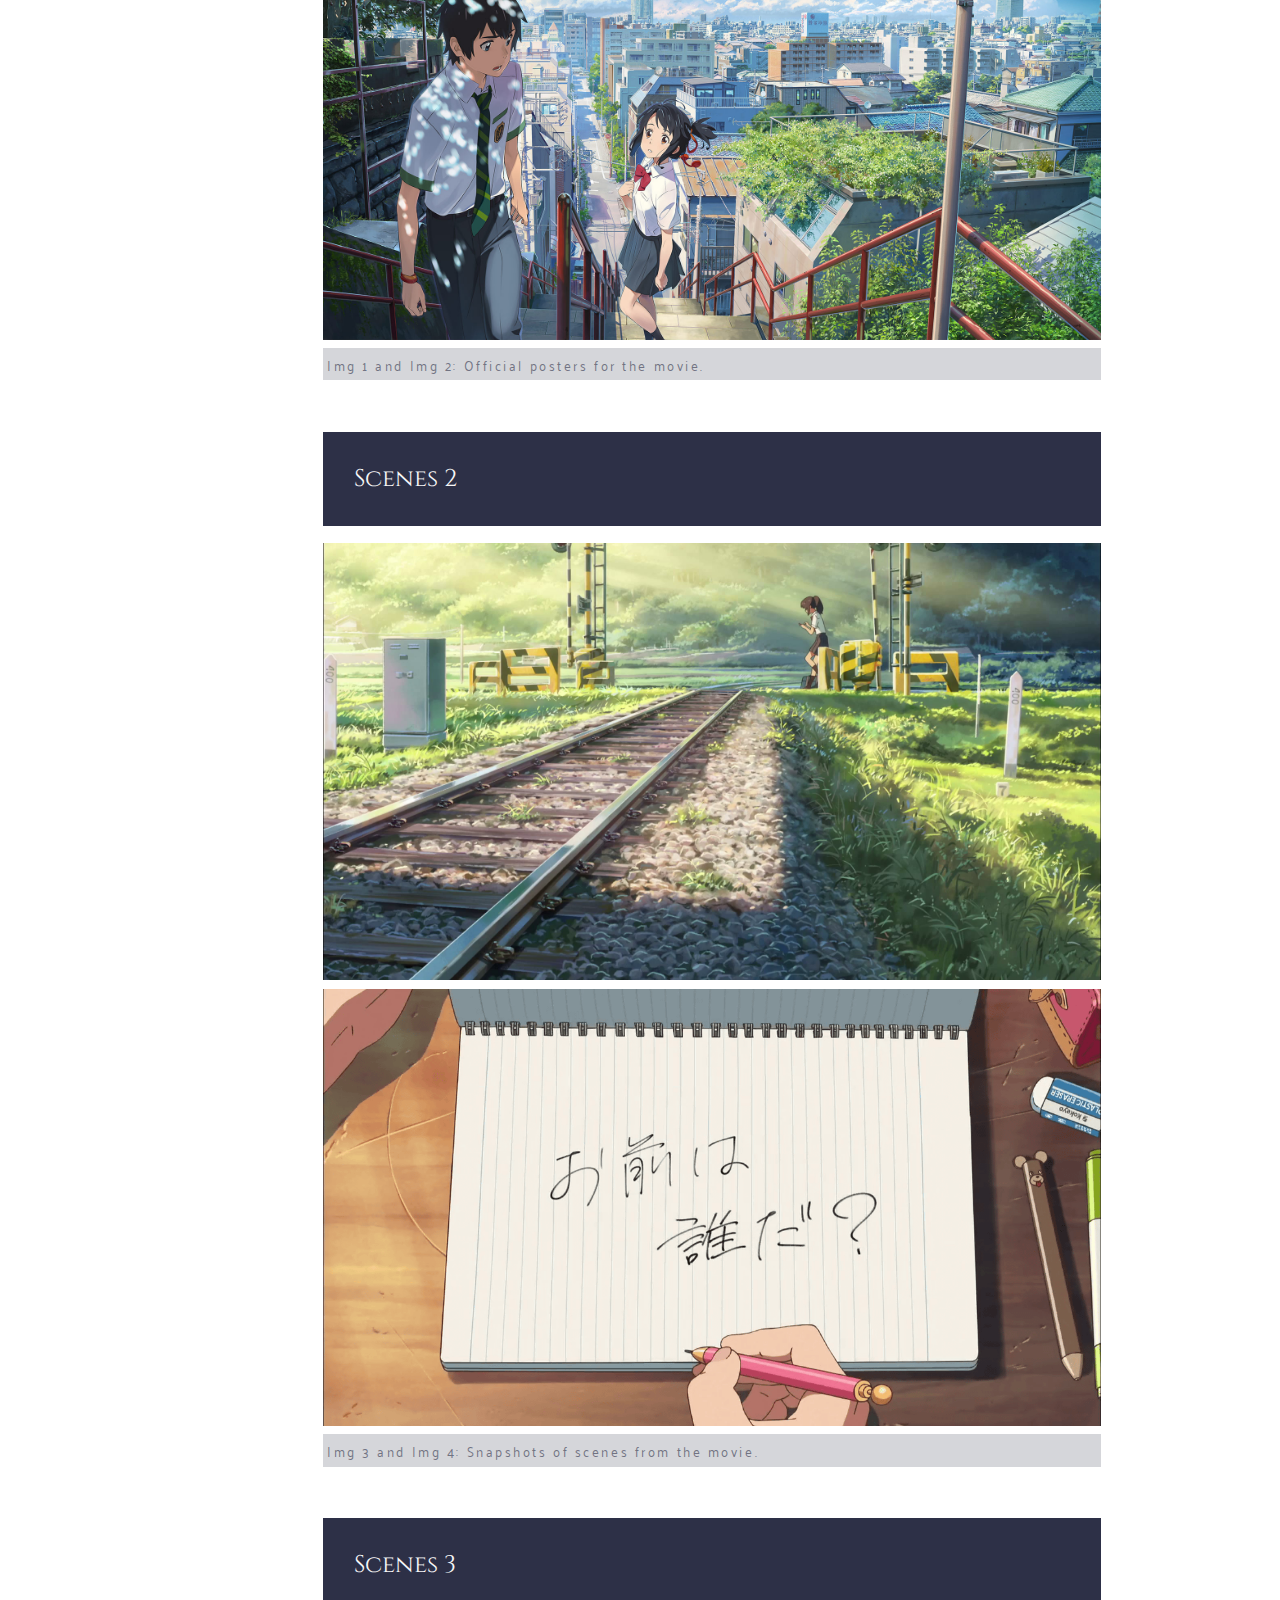
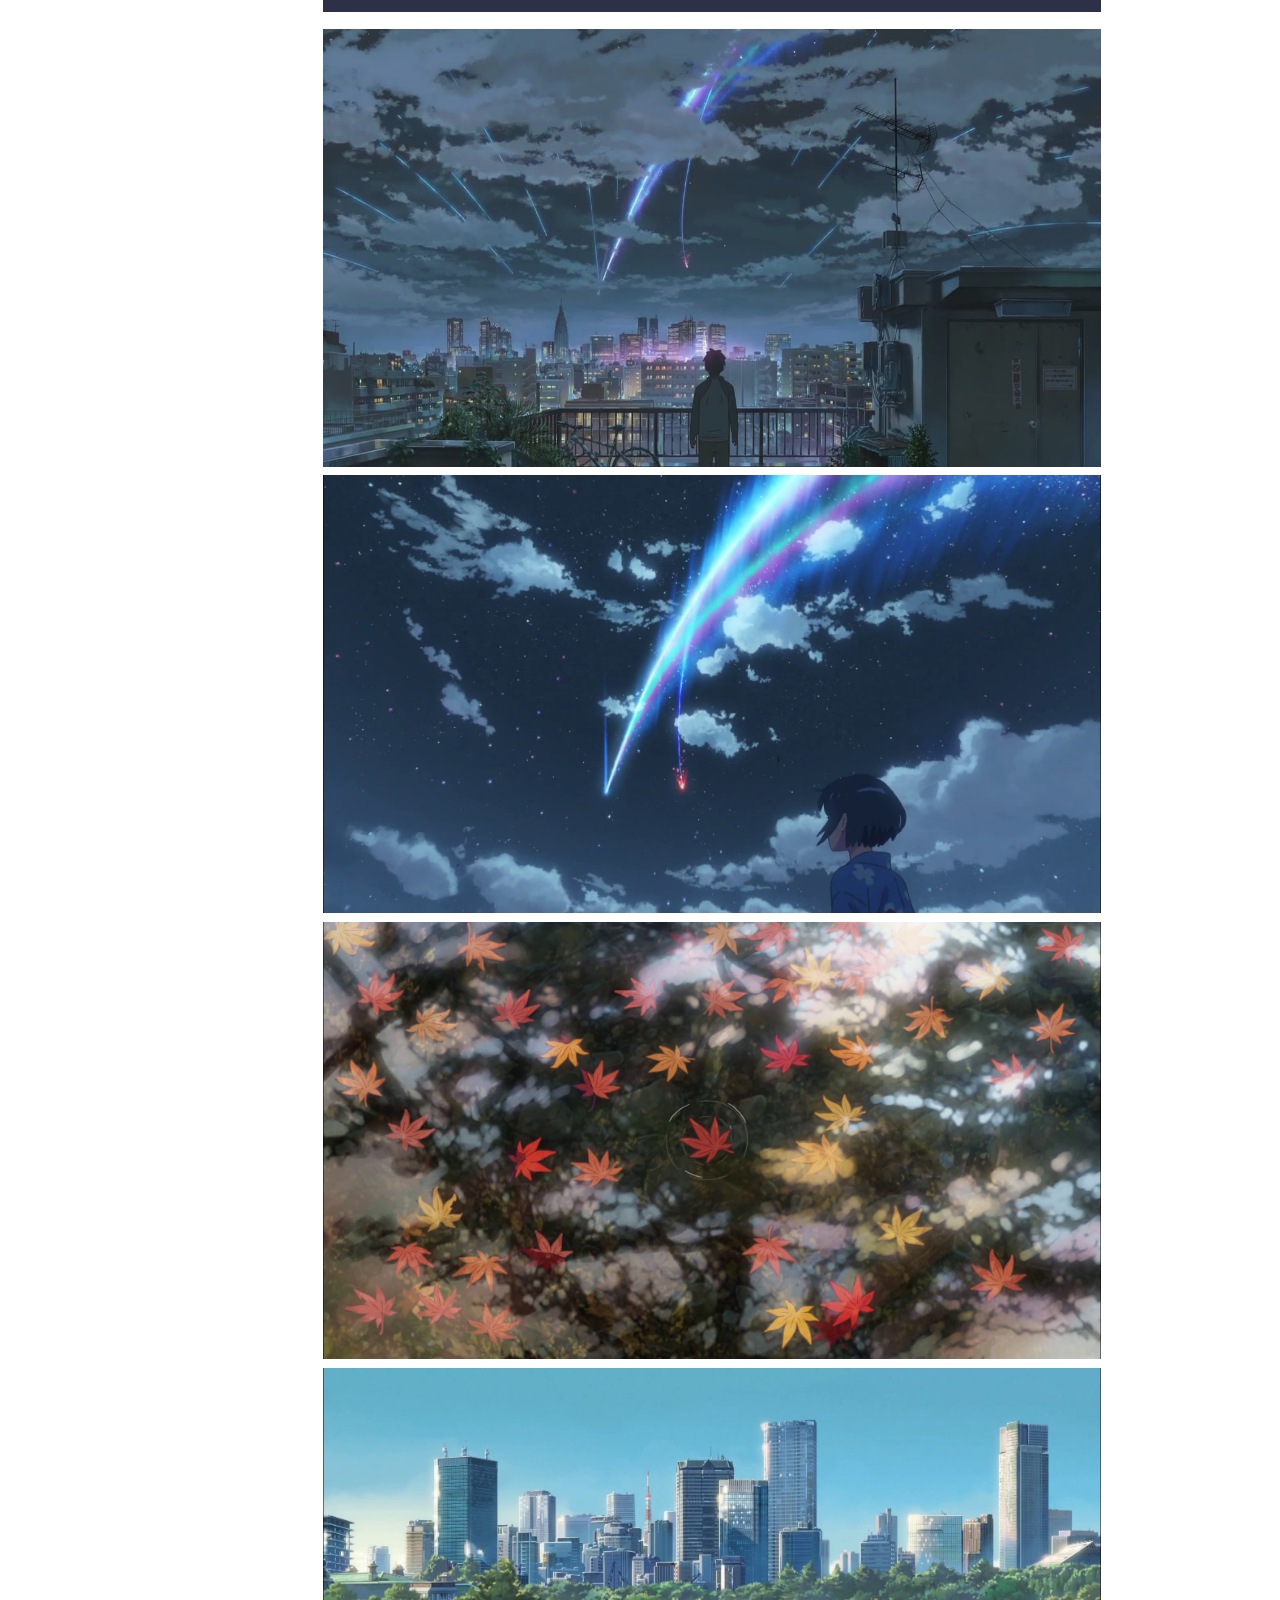
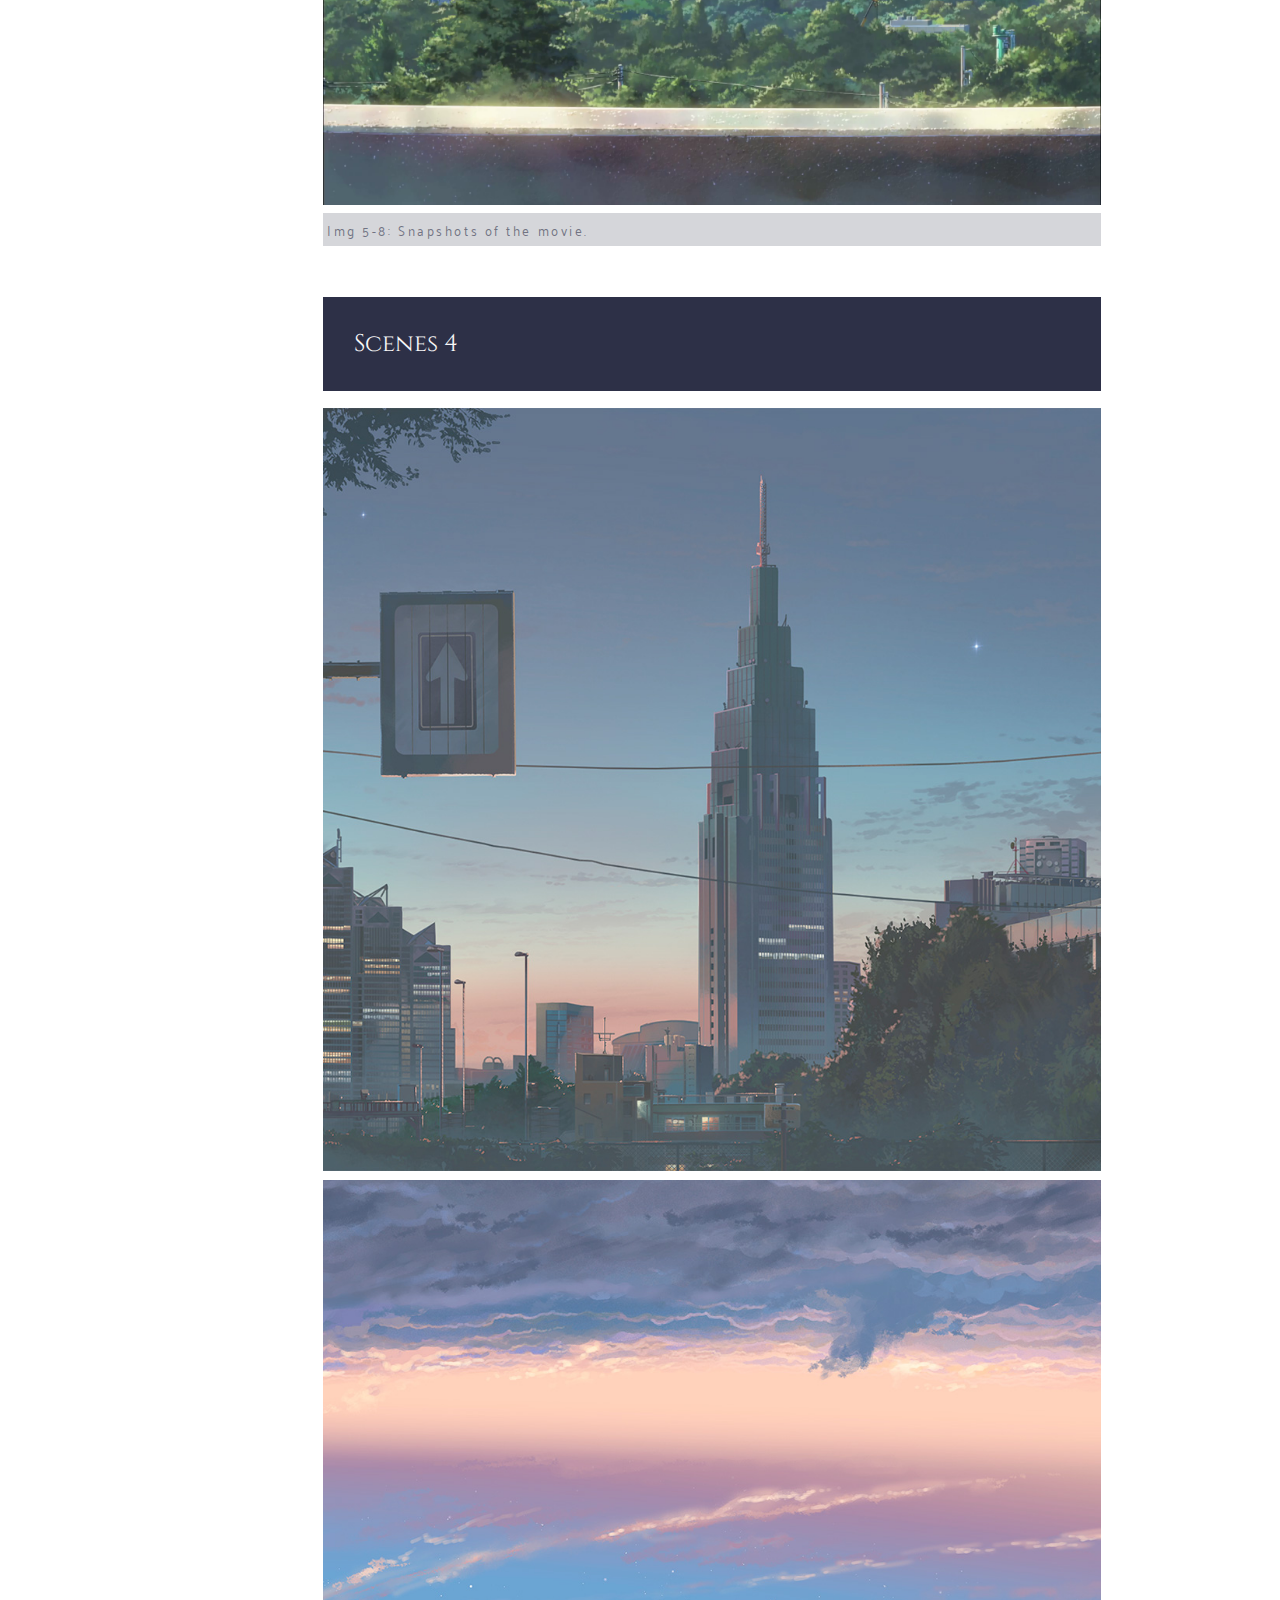
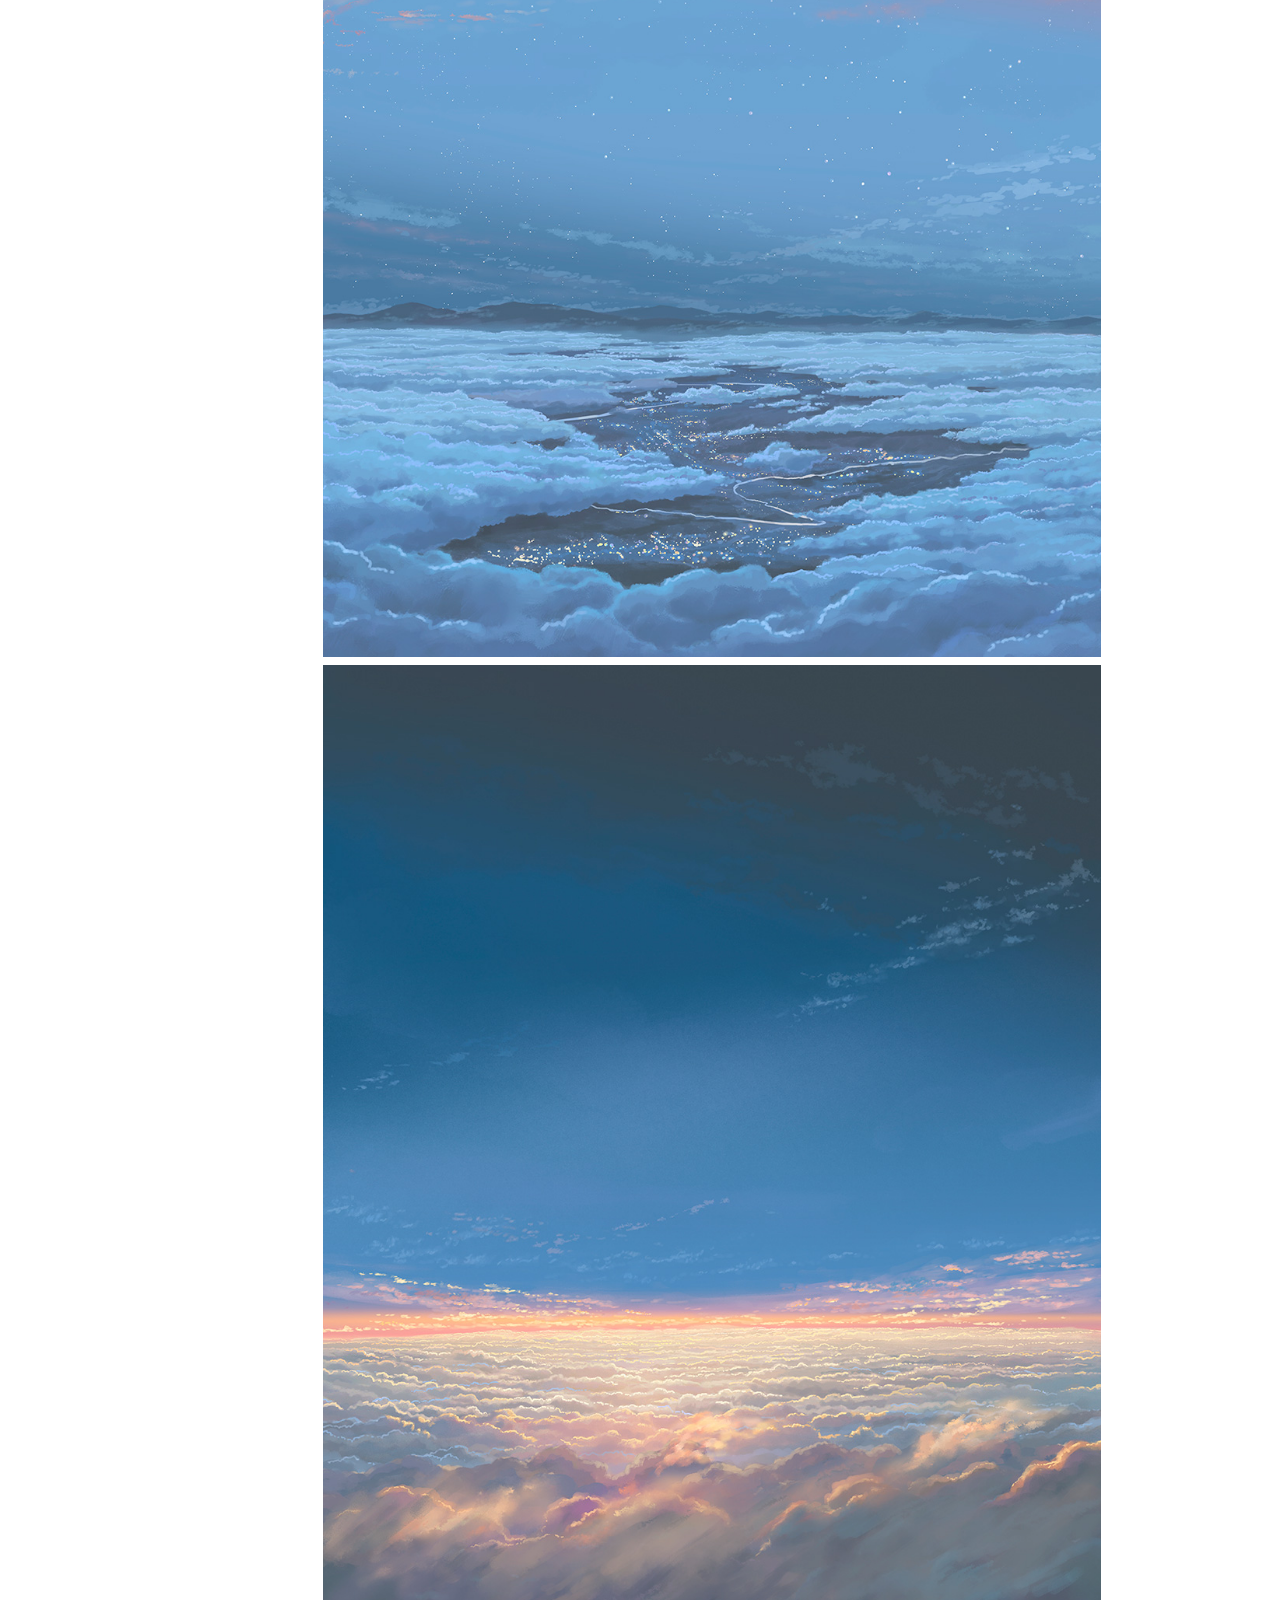
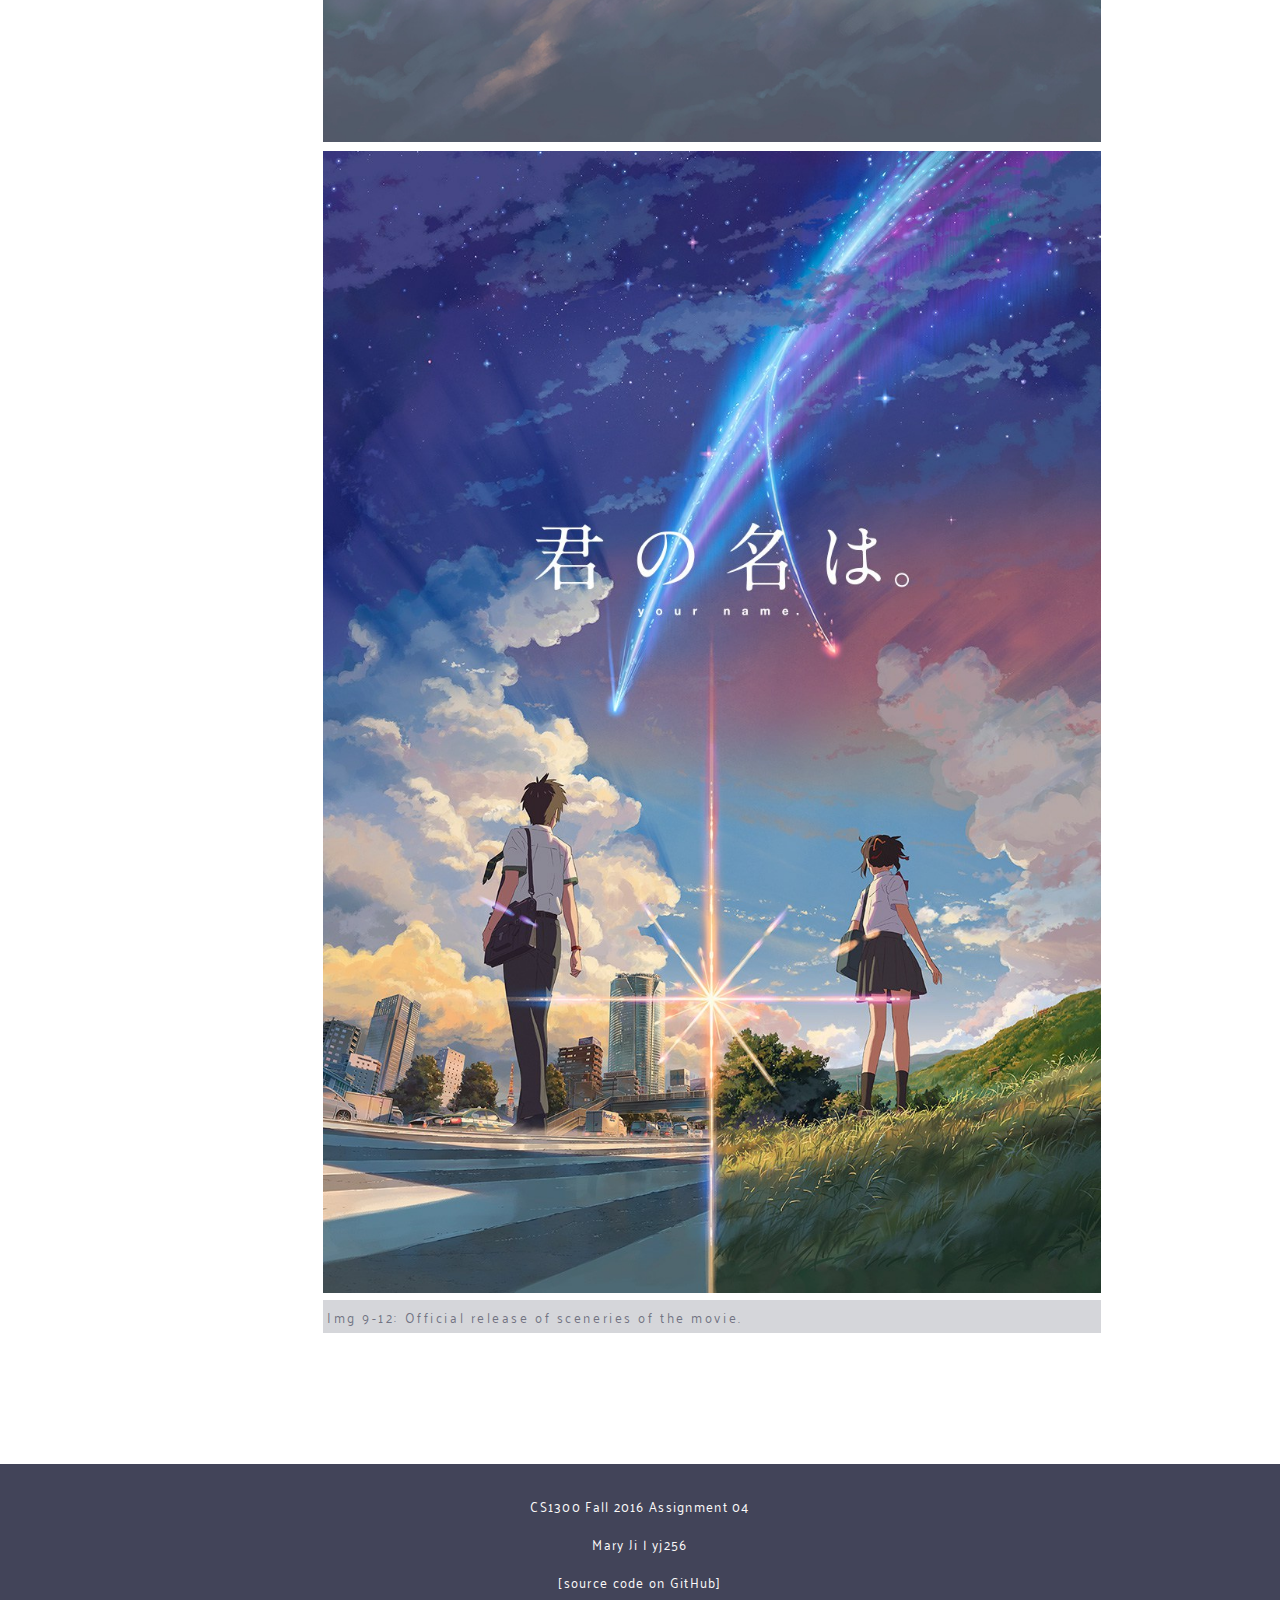
<file: assignment04/scenes.html>
<!DOCTYPE html>

<html lang="en">
<head>
    <meta charset="utf-8">
    <title>Kimi no Na wa</title>
    <link rel="stylesheet" type="text/css" href="css/kiminonawa.css">
    <link rel="stylesheet" type="text/css"
          href="https://fonts.googleapis.com/css?family=Cinzel">
    <link rel="stylesheet" type="text/css"
          href="https://fonts.googleapis.com/css?family=Exo+2:400">
    <link rel="stylesheet" type="text/css"
          href="https://fonts.googleapis.com/css?family=Exo+2:200">
    <link rel="stylesheet" type="text/css"
          href="https://fonts.googleapis.com/css?family=Palanquin:200">
</head>

<body>

<div class="container_header">
    <div class="top">

        <div class="banner">
            <a href="#top"><h1>Kimi no Na wa</h1></a>
        </div> <!-- end of banner div -->

        <div class="global_nav">
            <span class="nav_span"><a href="index.html">Home</a></span>
            <span class="nav_span" id="scenes">Scenes</span>
            <span class="nav_span"><a href="http://www.kiminona.com/index.html" target="_blank">Official Website</a></span>
            <span class="nav_span"><a href="https://www.youtube.com/watch?v=X2kGaP7N2VA" target="_blank">Original Soundtrack</a></span>
            <span class="nav_span"><a href="https://myanimelist.net/anime/32281/Kimi_no_Na_wa" target="_blank">More Information</a></span>
        </div> <!-- end of global div -->

    </div> <!-- end of top div -->
</div> <!-- end of container header div -->

<div class="container">
    <div class="content">

        <div class="col-left" id="pg2_l">
            <a class= "anchor" id="top"></a>
            <a href="#scene1"><span>Scenes 1</span></a>
            <a href="#scene2"><span>Scenes 2</span></a>
            <a href="#scene3"><span>Scenes 3</span></a>
            <a href="#scene4"><span>Scenes 4</span></a>
        </div> <!-- end of left col nav div -->
        
        <div class="col-right" id="pg2_r">
            <a class="anchor" id="scene1"></a>
            <h2>Scenes 1</h2>
            <!-- source URL: http://www.kiminona.com/index.html-->
            <img src="images/main_vsl01.jpg" alt="poster1">
            <!-- source URL: http://www.kiminona.com/index.html-->
            <img src="images/main_vsl02.jpg" alt="poster2">
            <div class="caption">Img 1 and Img 2: Official posters for the movie.</div>
            
            <a class="anchor" id="scene2"></a>
            <h2>Scenes 2</h2>
            <!-- source URL: http://imgur.com/gallery/oeGnh-->
            <img src="images/5fTby0I.png" alt="snapshot1">
            <!-- source URL: http://imgur.com/gallery/oeGnh-->
            <img src="images/snap00028.png" alt="snapshot2">
            <div class="caption">Img 3 and Img 4: Snapshots of scenes from the movie.</div>
            
            <a class="anchor" id="scene3"></a>
            <h2>Scenes 3</h2>
            <!-- source URL: http://imgur.com/gallery/oeGnh-->
            <img src="images/maxresdefault.jpg" alt="snapshot3">
            <!-- source URL: http://imgur.com/gallery/oeGnh-->
            <img src="images/3BHGQIX.png" alt="snapshot4">
            <!-- source URL: http://imgur.com/gallery/oeGnh-->
            <img src="images/BC0EXkf.png" alt="snapshot5">
            <!-- source URL: http://imgur.com/gallery/oeGnh-->
            <img src="images/DYQ4fBO.png" alt="snapshot6">
            <div class="caption">Img 5-8: Snapshots of the movie.</div>
            
            <a class="anchor" id="scene4"></a>
            <h2>Scenes 4</h2>
            <!-- source URL: http://www.otakutale.com/2016/makoto-shinkais-kimi-no-na-wa-first-trailer-reveals-august-26-release/-->
            <img src="images/Kimi-no-Na-wa.-Background-Visuals-2.jpg" alt="scenary1">
            <!-- source URL: http://www.otakutale.com/2016/makoto-shinkais-kimi-no-na-wa-first-trailer-reveals-august-26-release/-->
            <img src="images/Kimi-no-Na-wa.-Background-Visuals-1.jpg" alt="scenary2">
            <!-- source URL: http://www.otakutale.com/2016/makoto-shinkais-kimi-no-na-wa-first-trailer-reveals-august-26-release/-->
            <img src="images/Kimi-no-Na-wa.-Background-Visuals-3.jpg" alt="scenary3">
            <!-- source URL: http://www.otakutale.com/2016/makoto-shinkais-kimi-no-na-wa-first-trailer-reveals-august-26-release/-->
            <img src="images/Kimi-no-Na-wa.-Visual.jpg" alt="scenary4">
            <div class="caption">Img 9-12: Official release of sceneries of the movie.</div>
        </div> <!-- end of right col main div -->
        
    </div> <!-- end of content div -->
</div> <!-- end of container div -->

<footer>
    <p>CS1300 Fall 2016 Assignment 04</p>
    <p>Mary Ji | yj256</p>
    <p>[<a href="https://github.com/yj256/cs1300fa2016/tree/master/assignment04" target="_blank">source code on GitHub</a>]</p>
</footer> <!-- end of footer -->
    
</body>

</html>
</file>
<file: assignment03/css/index.css>
/*
INFO/CS 1300
Fall 2016
Yanying (Mary) Ji
CSS for assignment03 index.html
*/

/*
Code formatting:
- general to specific, then by rough order of appearance
- alphabetical order or functional grouping
- section labels in comments
- white space
- start at top, move clockwise for margins, etc.
*/

/* colors from colorbrewer2.org
all the colors involved on this page are from this website.
*/

/* extra styling learned from http://www.w3schools.com, including 
- rgba()
- line-height
- letter-spacing
- font-style
- background-image
- background-position
*/

/****************************/
/*resets and global styling */
/****************************/
/* reset info at http://cssreset.com/scripts/eric-meyer-reset-css/ */
html, body {
    border: 0;
    font: inherit;
    font-size: 100%;
    margin: 0;
    padding: 0;
    vertical-align: baseline;
}

body {
    background-color: #f7f7f7;
    font-family: 'Abel', sans-serif;
    font-size: 0.9em;
}

h2 {
    font-family: 'Alegreya Sans SC', sans-serif;
    background-color: rgba(254,224,182,0.3);
    padding: 0.5em;
    color: #b35806;
    letter-spacing: 0.05em;
}

p {
    font-size: 125%;
    color: #2d004b;
    text-indent: 0.5em;
    line-height: 1.4em;
    margin: 0.5em;
}

footer {
    background-color: #b2abd2;
    text-align: center;
    padding: 1em 0 8em 0;
}

/**********************/
/* styling by section */
/**********************/

#banner {
    background-color: #b2abd2;
    /* media source URL:http://voda.donga.com */
    background-image: url('../images/57c5755404900.jpg'); 
    background-size: cover;
    background-position: center;
    height: 500px;
    width: inherit;
    margin: inherit;
    padding: inherit;
}

#banner > h1 {
    background: #5e3c99; /* back-up for browser that does not take rgba */
    background: rgba(94,60,153,0.4);
    width: 100%;
    margin: 0 0 auto 0;
    padding: 0.5em 0 0.5em 0;
    font-family: 'Alegreya Sans SC',sans-serif;
    font-weight: 100;
    letter-spacing: 0.1em; 
    color: #f7f7f7;
    float: left;
    text-align: center;
}

#nav_bar {
    border-top: solid 0.8em #f7f7f7;
    background-color: #b2abd2;
    margin: 0 auto 1em auto;
    padding-top: 0.25em;
    padding-bottom: 0.25em;
    font-family: Abel, sans-serif;
    text-align: center;
}

#nav_bar ul{
    list-style-type: none;
}

#nav_bar li{
    display: inline;
    margin-right: 1.75em;
    font-size: 1.25em;
}

#nav_bar a {
    text-decoration: none;
    color: #5e3c99;
}

#nav_bar a:hover {
    color: #f7f7f7;
}

#content_container {
    margin: auto;
    max-width: 960px;
}

#content_container img {
    width: 100%;
    height: auto;
    padding-top: 0.75em;
}

.section {
    margin:5em 0 5em 0;
}

.caption{
    margin-top: 0.5em;
    text-align:center;
    color: #666A86;  
    font-style:italic;
}

.superscript a{
    text-decoration: none;
    color: #2d004b;
}

.superscript a:hover {
    color: #666A86;
}
footer > p {
    font-family: 'Abel', sans-serif;
    font-size:0.8em;
    color: #f7f7f7;
    letter-spacing:0.1em;    
}

footer a {
    text-decoration: none;
    color:#f7f7f7;
}

footer a:hover {
    color: #666A86; 
}
</file>
<file: assignment04/css/kiminonawa.css>
/*
INFO/CS 1300
Fall 2016
Yanying (Mary) Ji
CSS for assignment04 index.html scenes.html
*/

/*
Code formatting:
- general to specific, then by rough order of appearance
- alphabetical order or functional grouping
- section labels in comments
- white space
- start at top, move clockwise for margins, etc.
*/

/* colors from https://coolors.co/
all the colors involved on this page are from this website.
*/

/* extra styling learned from http://www.w3schools.com, including 
- iframe
- first-of-type
*/

/****************************/
/*resets and global styling */
/****************************/
/* reset info at http://cssreset.com/scripts/eric-meyer-reset-css/ */
html, body {
    margin: 0;
    padding: 0;
    border: 0;
    font-size: 100%;
    font: inherit;
    vertical-align: baseline;
}

h1, h2 {
    font-family: 'Cinzel', serif;
    color: #2D3047;
}

h3, h4 {
    font-family: 'Exo 2', sans-serif;
    letter-spacing: 0.05em;
    margin: inherit;
}

h4 {
    font-weight: 200;
}

p {
    font-family: 'Palanquin', sans-serif;
    color: #2D3047;
}

/* code adapted from http://stackoverflow.com/questions/10732690/offsetting-an-html-anchor-to-adjust-for-fixed-header */
.anchor {
    display: block;
    position: relative;
    top: -7em;
    visibility: hidden;
}

table {
    border-collapse: collapse;
    border-spacing: 0;
}

table tr th:first-child {
    width: 10%;
    text-align: center;
}

table tr th:nth-child(even) {
    width: 40%;
}

table tr th:nth-child(3) {
    text-align: center;
}

tr:not(:first-child):hover {
    background-color: #FCFAF9;
}

th, td {
    padding: 0.4em;
    border-bottom: 0.1em solid #48E5C2;
}

th {
    font-family: 'Exo 2', sans-serif;
    letter-spacing: 0.1em;
    font-weight: 900;
    font-size: 95%;
    text-align: left;
}

th:hover {
    color: #48E5C2;
}

td {
    font-family: 'Palanquin', sans-serif;
    color: #2D3047;
}

caption {
    caption-side: bottom;
    color: #48E5C2;
    font-family: 'Palanquin', sans-serif;
    font-size: 80%;
    letter-spacing: 0.2em;
    margin-top: 0.5em;
}

.caption {
    color: rgba(45,48,71,0.6);
    font-family: 'Palanquin', sans-serif;
    font-size: 80%;
    letter-spacing: 0.2em;
    background-color: rgba(45,48,71,0.2);
    padding: 0.3em;
    margin-bottom: 4em;
    margin-top: 0.3em;
}

footer {
    text-align: center;
    background-color: rgba(45,48,71,0.9);
    padding: 1em 0 8em 0;
    margin-top: 5em;
}

/**********************/
/* styling by section */
/**********************/
/* code adapted from https://css-tricks.com/NetMag/FluidWidthVideo/Article-FluidWidthVideo.php */
.videoWrapper {
    position: relative;
    padding-bottom: 56.25%; /* 16:9 */
    height: 0;
    display:block;
}

.videoWrapper iframe {
    position: absolute;
    top: 0;
    left: 0;
    width: 100%;
    height: 100%;
    border: none;
}

.container_header {
    background-color: #ffffff;
    /* source URL: http://flying-postman.com/nagoya/movies/3012.html */
    background-image: url(../images/4977e8a7fc73e529fafbed64fe317a15.jpg);
    background-size: contain;
    background-repeat: no-repeat;
    background-position: center;
    height: 850px;
}

.top {
    position: fixed;
    top: 0px;
    width: 100%;
}

.banner {
    margin: inherit;
    padding: inherit;
}

.banner > a {
    text-decoration: none;
}

.banner > a > h1 {
    color: #f7f7f7;
    letter-spacing: 0.1em; 
    font-weight: 200;
    text-align: left;
    background: #2d3047; /* back-up for browser that does not take rgba */
    background: rgba(45,48,71,0.7);
    width: 100%;
    padding: 0.2em 0 0.2em 1em;
    margin: 0;
    float: left;
}

#banner_scene {
    background-size: contain;
    height: 300px;
}

#banner_scene > a > h1 {
    font-size: 1em;
}

.global_nav {
    font-family: 'Exo 2', sans-serif;
    font-size: 0.81em;
    font-weight: 400;
    letter-spacing: 0.15em;
    text-align: center;
    border-bottom: solid 0.3em rgba(72,229,194,0.6);
    background-color: rgba(247,247,247,0.9);
    padding: 0.5em 0 0.5em 0;
    margin: 4.3em auto;
}

#home, #scenes {
    color:#44CCB7;
}

.nav_span {
    margin: 2.5em;
}

.nav_span a {
    text-decoration: none;
    color: rgba(45,48,71,0.7);
}

.nav_span a:hover {
    color: #2D3047;
}

.container {
    width: 100%;
}

.content {
    max-width: 960px;
    margin-right: auto;
    margin-left: auto;
}

.col-left {
    font-family: 'Cinzel',sans-serif;
    margin-left:0.8em;
    width: 19%;
    float: left;
}

/* code adapted from lynda.com */
.col-left a > span {
    display: block;
    border-bottom: 0.1em solid #48E5C2;
    padding: 0.5em;
    padding-bottom: 0;
    margin-top: 1.1em;
    margin-right: 1em;
    -webkit-transition: all 0.3s ease-out;
    -moz-transition: all 0.3s ease-out;
    -o-transition: all 0.3s ease-out;
    transition: all 0.3s ease-out;
}

.col-left a span:hover {
    color: #FCFCFC;
    text-align: center;
    background-color: rgba(72,229,194,0.7);
    border-bottom: none;
    padding: 0.8em 1.2em 0.8em 1.2em;
    -webkit-transform: scale(1.1);
    -moz-transform: scale(1.1);
    -o-transform: scale(1.1);
    transform: scale(1.1);
}

.col-left a {
    text-decoration: none;
    color: rgba(45,48,71,0.8);
}

#pg2_l {
    width: 14%;
}

.col-right {
    display: inline-block;
    padding: 0 1em 0 1em;
    width: 76%;
}

.col-right h2 {
    font-weight: 400;
}

.col-right-tit {
    margin-top:2em;
}

.staff_tit {
    color:rgba(45,48,71,0.8);
    margin-bottom: -0.5em;
}

#pg2_r{
    width: 81%;
}

#pg2_r h2 {
    color: #f7f7f7;
    background-color: #2D3047;
    padding: 1.3em;
    margin: auto;
    margin-bottom: 0.5em;
}

.frame {
    /* original img URL: http://imgur.com/gallery/oeGnh */
    /* edited version by Yanying Ji */
    background-image: url(../images/5eDEiYi.jpg);
    background-size: cover;
    background-position: center;
    border: 0.2em solid #FCFAF9;
    margin-bottom: 0.5em;
    width: 100%;
    height: 411px;
}

.span_row {
    text-align: center;
    background-color: rgba(132,177,214,0.85);
    border-radius: 0.1em;
    padding: 0.5em;
    margin-left: 0.3em;
}

.ani_vid a {
    text-decoration: none;
    color: #FCFAF9;
    font-family: 'Palanquin', sans-serif;
    font-weight: 200;
    letter-spacing: 0.2em;
    margin-right: 0.8em;
}

.ani_vid > a {
    padding-right: 0.4em;
    padding-left: 0.4em;
}

/* code adapted from: 
http://stackoverflow.com/questions/4411306/css3-transition-of-background-color 
http://www.w3schools.com/cssref/css3_pr_outline-offset.asp */
.ani_vid a:hover {
    background-color: rgba(96,161,214,0.5);
    outline: 0.2em solid rgba(96,161,214,0.1);
    outline-offset:-0.2em;
    padding: 0.5em 0.4em 0.5em 0.4em;
    -webkit-transition: background-color 200ms linear;
    -moz-transition: background-color 200ms linear;
    -o-transition: background-color 200ms linear;
    -ms-transition: background-color 200ms linear;
    transition: background-color 200ms linear;
}

.update_sec {
    padding-left: 0.3em;
}

.update_sec:hover {
    background-color: rgba(132,177,214,0.1);
}

.date {
    color: rgba(45,48,71,0.7);
    border-bottom: 0.1em solid #5098D3;
    border-bottom-style: dashed;
    padding-bottom: 0.3em;
    margin-top: 2.5em;
}

#fst_date {
    margin-top:0;
}

.updates {
    color: rgba(96,161,214,0.9);
    padding-top: 0.7em;
    margin-bottom: 1em;
}

.update_sec p {
    padding-bottom:0.7em;
}

.staff_tit {
    color: #292D44;
}

.sub_title {
    color: rgba(45,48,71,0.6);
    margin-top: 0.5em;
}

.staff_p {
    margin-bottom: 3em;
}

img {
    margin-top: 0.3em;
    width: 100%;
    height: auto;
}

footer > p {
    color: #FCFAF9;
    font-size: 0.8em;
    letter-spacing: 0.1em;    
}

footer a {
    text-decoration: none;
    color:#FCFAF9;
}

footer a:hover {
    color: #48E5C2; 
}
</file>
<file: assignment05/css/main.css>
/*
INFO/CS 1300
Fall 2016
Yanying (Mary) Ji
CSS for assignment05 index.html
*/

/*
Code formatting:
- general to specific, then by rough order of appearance
- alphabetical order or functional grouping
- section labels in comments
- white space
- start at top, move clockwise for margins, etc.
*/

/* colors from https://coolors.co/
all the colors involved on this page are from this website.
*/

/****************************/
/*resets and global styling */
/****************************/
/* reset info at http://cssreset.com/scripts/eric-meyer-reset-css/ */
html, body, .row{
    margin: 0;
    padding: 0;
    border: 0;
    font-size: 100%;
    font: inherit;
    vertical-align: baseline;
}

img {
    width:100%;
    height:auto;
}

iframe {
    border: 1px solid rgba(187,187,187,0.3);
}

a {
    text-decoration: none;
}

footer {
    text-align: center;
    background-color: #000000;
    padding: 12em 0 3em 0;
}

.content {
    font-family:'Open Sans', sans-serif;
}

.title {
    font-family:'Quantico',sans-serif;
    letter-spacing:0.2em;
    font-size:1.3em;
    text-align: center;
}

.quote, .sig {
    font-family:'Lato', sans-serif;
    font-size:3em;
    letter-spacing:1px;
    color:#ffffff;
    padding:1.5em;
}

/**********************/
/* styling by section */
/**********************/

.header {
    /* media source URL: https://www.facebook.com/bangtan.official/ */
    background-image: url(../images/maxresdefault.jpg);
    background-position:center;
    background-size:contain;
    background-repeat:no-repeat;
    width:100%;
    height:375px;
    text-align:center;
    position:relative;
}

.header .container {
    width:100%;
    left:0px;
    top:0px;
}

.header .col-3 {    
    display:inline-block;
    width:24%;
    margin-top:0.7em;
}

.header .col-3 .content a {
    color:#000000;
    font-family:'Quantico', sans-serif;
    font-size:1.1em;
    letter-spacing:.1em;
}

.header .col-3 .content a:hover {
    color:rgb(170,170,170);
}

.sub-title {
    font-family:'Open Sans',sans-serif;
    font-size:1.2em;
    letter-spacing:0.1em;
    margin:0 auto;
    width:100%;
    bottom:10%;
    position:absolute;
}

.WINGS {
    background-color:#000000;
    padding-bottom:0.5em;
}

.WINGS .container .row {
    margin-top:2em;
    margin-bottom:3em;
}

.WINGS .row .cell{
    width:100%;
    text-align: center;
}

.WINGS .title {
    width:100%;
    color:#ffffff;
    padding-top:1.5em;
}

.WINGS .container .row-mobile{
    display:none;
}

.WINGS .container .row-mobile .title {
    font-family: 'Lato', sans-serif;
    font-size:1.5em;
}

.WINGS .row .cell .col-4 img {
    display:block;
    max-height:235px;
    max-width:235px;
    min-width:235px;
}
.WINGS .row .cell .col-4 {
    display:inline-block;
    max-width: 33%;
    margin-right:0.5em;
    vertical-align: middle;
}

.WINGS .row .cell .col-8 {
    display:inline-block;
    width:67%;
    vertical-align: middle;
}

.WINGS .row .cell .col-8 .content {
    color:#ffffff;
    font-size:0.99em;
    line-height:1.8em;
    padding:0.5em;
    padding-bottom:3em;
}

.WINGS .col-8 .p1 {
    text-align: left;
}

.WINGS .col-8 .p2 {
    text-align: right;
}

.WINGS .col-8 .p2 span {
    font-style: italic;
}

.short-films {
    padding-top:2em;
}

.short-films .title {
    margin-bottom:1em;
}

.short-films .row .cell {
    text-align: center;
}

.short-films .row .cell .col-9 {
    display:inline-block;
    width: 74%;
    height: 0;
    vertical-align: middle;
    padding-bottom: 41.7%;
    position: relative;
}

.short-films iframe {
    /* media source URL: https://www.facebook.com/bangtan.official/ */
    background-image:url(../images/14448277_1301717886519016_704207317503049728_n.jpg);
    background-position:center;
    background-size:contain;
    background-repeat:no-repeat;
    background-color:#000000;
    top: 0;
    left: 0;
    width: 100%;
    height: 100%;
    position: absolute;
}

.short-films .row .cell .col-3 {
    display:inline-block;
    max-width: 20%;
    margin-left:1em;
    vertical-align: middle;
}

.short-films .row .cell .col-3 span {
    display:inline-block;
    font-size:0.9em;
    text-align:left;
    margin:0.9em 0 0.9em 0;
    width:81%;
}

.short-films a {
    display:inline-block;
    font-family:'Quantico', sans-serif;
    color:#000000;
    border-bottom:0.1em solid #000000;
    border-left:0.1em solid #000000;
    padding-left:1.5em;
    padding:0.6em;
    width:89%;
}

.short-films a:hover {
    color:rgb(170,170,170);
    border:none;
    border-top:0.1em solid #bbbbbb;
    border-right:0.1em solid #bbbbbb;
}

.trailer {
    background-color:#000000;
}

.trailer .col-12 {
    text-align: center;
    margin:auto 0;
}

.trailer .row:first-child {
    margin-top:5em;
}

.trailer .title {
    color:#ffffff;
    padding-top:2em;
    padding-bottom:4em;
}

.trailer .row:nth-child(3) .col-12 {
    display:block;
    height: 0;
    padding-bottom: 56.25%;
    position:relative;
}

.trailer .sig {
    padding-top:0.5em;
}

.trailer .row:nth-child(3) .col-12 iframe {
    position: absolute;
    top: 0;
    left: 0;
    width: 100%;
    height: 100%;
    border:none;
}

.concept-photo .title {
    padding-top:1.5em;
    padding-bottom:1em;
    margin-top:2em;
}

.concept-photo img {
    max-width:100%;
    max-height:100%;
    margin:-0.1em;
}

.concept-photo .col-12 {
    background-color:#000000;
    text-align: center;
}

footer > p {
    color: #ffffff;
    font-family:'Lato', sans-serif;
    font-size: 0.9em;
    font-weight:800;
    letter-spacing: 0.1em;
}

footer a {
    text-decoration: none;
    color:#ffffff;
}

footer a:hover {
    color: #bbbbbb; 
}
</file>
<file: assignment06/styles/site.css>
/**
* This file provides the general structure of this site.
* There is no "minimal" version of this file; what you see is exactly what's included on your site.
*/
@import 'https://fonts.googleapis.com/css?family=Open+Sans';
body {
  background-color: white;
  font-family: 'Open Sans', sans-serif;
}

/* Site Template */
#title h1 {
  text-align: center;
}

/* Navigation */
nav {
  background-color: #b31b1b;
  margin: 0 auto 10px auto;
  padding: 0;
  text-align: center;
  width: 80%;
}

nav a {
  color: white;
  display: inline-block;
  height: 50px;
  line-height: 50px;
  margin: 0 auto;
  padding: 0 5%;
  text-decoration: none;
  transition: 0.3s;
}

nav a:hover {
  background-color: #D33939;
  transition: 0.3s;
}

/* Content Container */
#container {
  background-color: rgba(200,200,200,0.5);
  display: block;
  font-size: 18px;
  height: 100%;
  margin: 0 auto;
  padding: 5%;
  width: 70%;
}

/* Footer */
footer {
  background-color: #CECECE;
  color: grey;
  display: block;
  font-size: 10px;
  margin: 10px auto 0 auto;
  padding: 10px 0;
  text-align: center;
  width: 80%;
}
</file>
<file: assignment07/styles/site.css>
/**
* This file provides the general structure of this site.
* There is no "minimal" version of this file; what you see is exactly what's included on your site.
*/
@import 'https://fonts.googleapis.com/css?family=Open+Sans';
body {
  background-color: #D8ECC3;
  font-family: 'Open Sans', sans-serif;
}

/* Site Template */
#title h1 {
  text-align: center;
}

/* Navigation */
nav {
  background-color: #1C4905;
  margin: 0 auto 10px auto;
  padding: 0;
  text-align: center;
  width: 80%;
}

nav a {
  color: white;
  display: inline-block;
  height: 50px;
  line-height: 50px;
  margin: 0 auto;
  padding: 0 5%;
  text-decoration: none;
  transition: 0.3s;
}

nav a:hover {
  background-color: darkgray;
  transition: 0.3s;
}

/* Content Container */
#container {
  background-color: rgba(200,200,200,0.5);
  display: block;
  font-size: 18px;
  height: 100%;
  margin: 0 auto;
  padding: 5%;
  width: 70%;
}

/* Footer */
footer {
  background-color: #CECECE;
  color: grey;
  display: block;
  font-size: 10px;
  margin: 10px auto 0 auto;
  padding: 10px 0;
  text-align: center;
  width: 80%;
}
</file>
<file: assignment05/css/mobile.css>
/* http://stackoverflow.com/questions/19592968/bootstrap-3-breakpoints-and-media-queries */

/* if less than 480px */ 
@media (max-width: 480px) {
    .quote, .sig {
        font-size:2em;
    }
    
    .header {
        background-image: none;
        height:250px;
        position: relative;
    }
    
    .sub-title {
        display:none;
    }
    
    .header .row .cell{
        width:100%;
        height:100%;
        /* original source URL: https://www.facebook.com/bangtan.official/ */
        /* modified by : Yanying Ji */
        background-image:url(../images/maxresdefault.png);
        background-size:cover;
        background-repeat: no-repeat;
        background-position: center;
        z-index:0;
        position: absolute;
    }
    
    .header .row .cell .col-3 {
        display:block;
        width:100%;
        height:25%;
        margin:0;
        background: 
            -webkit-linear-gradient(rgba(255,255,255,0.3),rgba(187,187,187,0.1));
        background:
            -o-linear-gradient(rgba(255,255,255,0.3),rgba(187,187,187,0.1));
        background:
            -moz-linear-gradient(rgba(255,255,255,0.3),rgba(187,187,187,0.1));
        background:
            linear-gradient(rgba(255,255,255,0.3),rgba(187,187,187,0.1));
    }
    
    /* code adapated from: http://stackoverflow.com/questions/24975164/how-do-i-center-an-anchor-element-both-vertically-and-horizontally-in-a-floating */
    .header .col-3 .content{
        display:table;
        height:100%;
        width:100%;
    }
    
    .header .col-3 .content a {
        display: table-cell;
        font-size:2em;
        text-align: center;
        vertical-align: middle;
    }
    
    .header .col-3 .content a:hover {
        color:#ffffff;
        background-color:#000000;
        border:none;
        z-index:-1;
    }
    
    .WINGS .container .row-mobile {
        display:inline;
    }
    
    .WINGS .row .cell .col-4 img {
        display:none;
    }

    .WINGS .col-8 .content{
        text-align: center;
    }
  
    .short-films .row .cell .col-9{
        width:100%;
        padding-bottom:56.25%;
    }
    
    .short-films .row .cell .col-3 {
        max-width:100%;
        padding:0;
        margin:0;
        vertical-align: middle;
    }
    
    .short-films .row .cell .col-3 span {
        font-size:1.2em;
        text-align:center;
        width:100%;
        margin:0;
    }
    
    .short-films .row .cell .col-3 span a {
        border-left:none;
    }
    
    .short-films .row .cell .col-3 span a:hover {
        color:rgb(160,160,160);
        background: -webkit-linear-gradient(rgba(255,255,255,0.3),rgba(187,187,187,0.1));
        background: -o-linear-gradient(rgba(255,255,255,0.3),rgba(187,187,187,0.1));
        background: -moz-linear-gradient(rgba(255,255,255,0.3),rgba(187,187,187,0.1));
        background: linear-gradient(rgba(255,255,255,0.3),rgba(187,187,187,0.1));
        border:none;
        border-bottom:1px solid rgba(187,187,187,0.1);
    }
    
    .concept-photo img {
        margin:-2px;
    }
    
    footer {
        padding: 8em 0 2em 0;
    }
    
    footer > p {
        font-size:0.7em;
    }
}

/* between 481 and 768 */ 
@media (min-width: 481px) and (max-width: 768px) { 
    .quote, .sig {
        font-size:2.5em;
    }
    
    .header .col-3 {
        background:rgba(180,180,180,0.05);
        font-size:0.75em;
        padding-top:0.2em;
        padding-bottom:0.2em;
        margin-top:1em;
    }
    
    .WINGS {
        background-color:rgba(0,0,0,0.95);
    }
    
    .WINGS .container {
        /* original media source URL: https://www.facebook.com/bangtan.official/ */
        /* modified by : Yanying Ji */
        background-image:url(../images/Invert.png);
        background-position:center;
        background-size: contain;
        background-repeat: no-repeat;
    }

    .WINGS .container .row-mobile {
        display:inline;
    }
    
    .WINGS .row .cell .col-4 img {
        display:none;
    }

    .WINGS .col-8 .content{
        text-align: center;
    }

    .short-films .row .cell .col-9{
        width:100%;
        padding-bottom:56.25%;
    }
    
    .short-films .row .cell .col-3 {
        max-width:100%;
        padding:0;
        margin:0;
        vertical-align: middle;
    }
    
    .short-films .row .cell .col-3 span {
        font-size:1.2em;
        width:100%;
        margin:0.3em 0 0.3em 0;
        text-align:center;
    }
    
    .short-films .row .cell .col-3 span a {
        border-left:none;
    }
    
    .short-films .row .cell .col-3 span a:hover {
        color:rgb(160,160,160);
        background: -webkit-linear-gradient(rgba(255,255,255,0.3),rgba(187,187,187,0.1));
        background: -o-linear-gradient(rgba(255,255,255,0.3),rgba(187,187,187,0.1));
        background: -moz-linear-gradient(rgba(255,255,255,0.3),rgba(187,187,187,0.1));
        background: linear-gradient(rgba(255,255,255,0.3),rgba(187,187,187,0.1));
        border:none;
        border-bottom:1px solid rgba(187,187,187,0.1);
    }
    
    footer {
        padding:10em 0 3em 0;
    }
    
    footer > p {
        font-size:0.8em;
    }
}

/* between 769 and 992 */ 
@media (min-width: 769px) and (max-width: 992px) {
    .short-films .row .cell .col-3 span{
        margin:0.6em 0 0.6em 0;
    }
}

/* between 993 and 1200 */ 
@media (min-width: 993px) and (max-width: 1200px) {
    .title {
        font-size:1.5em;
    }
}

/* greater than 1201 */ 
@media (min-width: 1201px) {
    .header .col-3 {
        margin-top:0.8em;
    }
    
    .header .col-3 .content a{
        font-size:1.3em;
    }
}
</file>
<file: assignment06/styles/styles.css>
/* All of YOUR styles go here. They take effect after those in the normalize CSS file, but will overwrite anything that conflicts. */

#container #button_div {
    text-align: center;
    margin-bottom: 0.5em;
}

#container #button_div button {
    padding-left: 1em;
    padding-right: 1em;
}

#container img {
    width: 100%;
}

footer {
    padding-bottom: 5em;
}

footer a {
    color: grey;
    text-decoration: none;
}

footer a:hover {
    color: #D33939;
}
</file>
<file: assignment07/styles/styles.css>
/* All of YOUR styles go here. They take effect after those in the normalize CSS file, but will overwrite anything that conflicts. */
#ghost {
    display:none;
}

a {
    text-decoration: none;
}

#car {
    position:relative;
}
</file>
